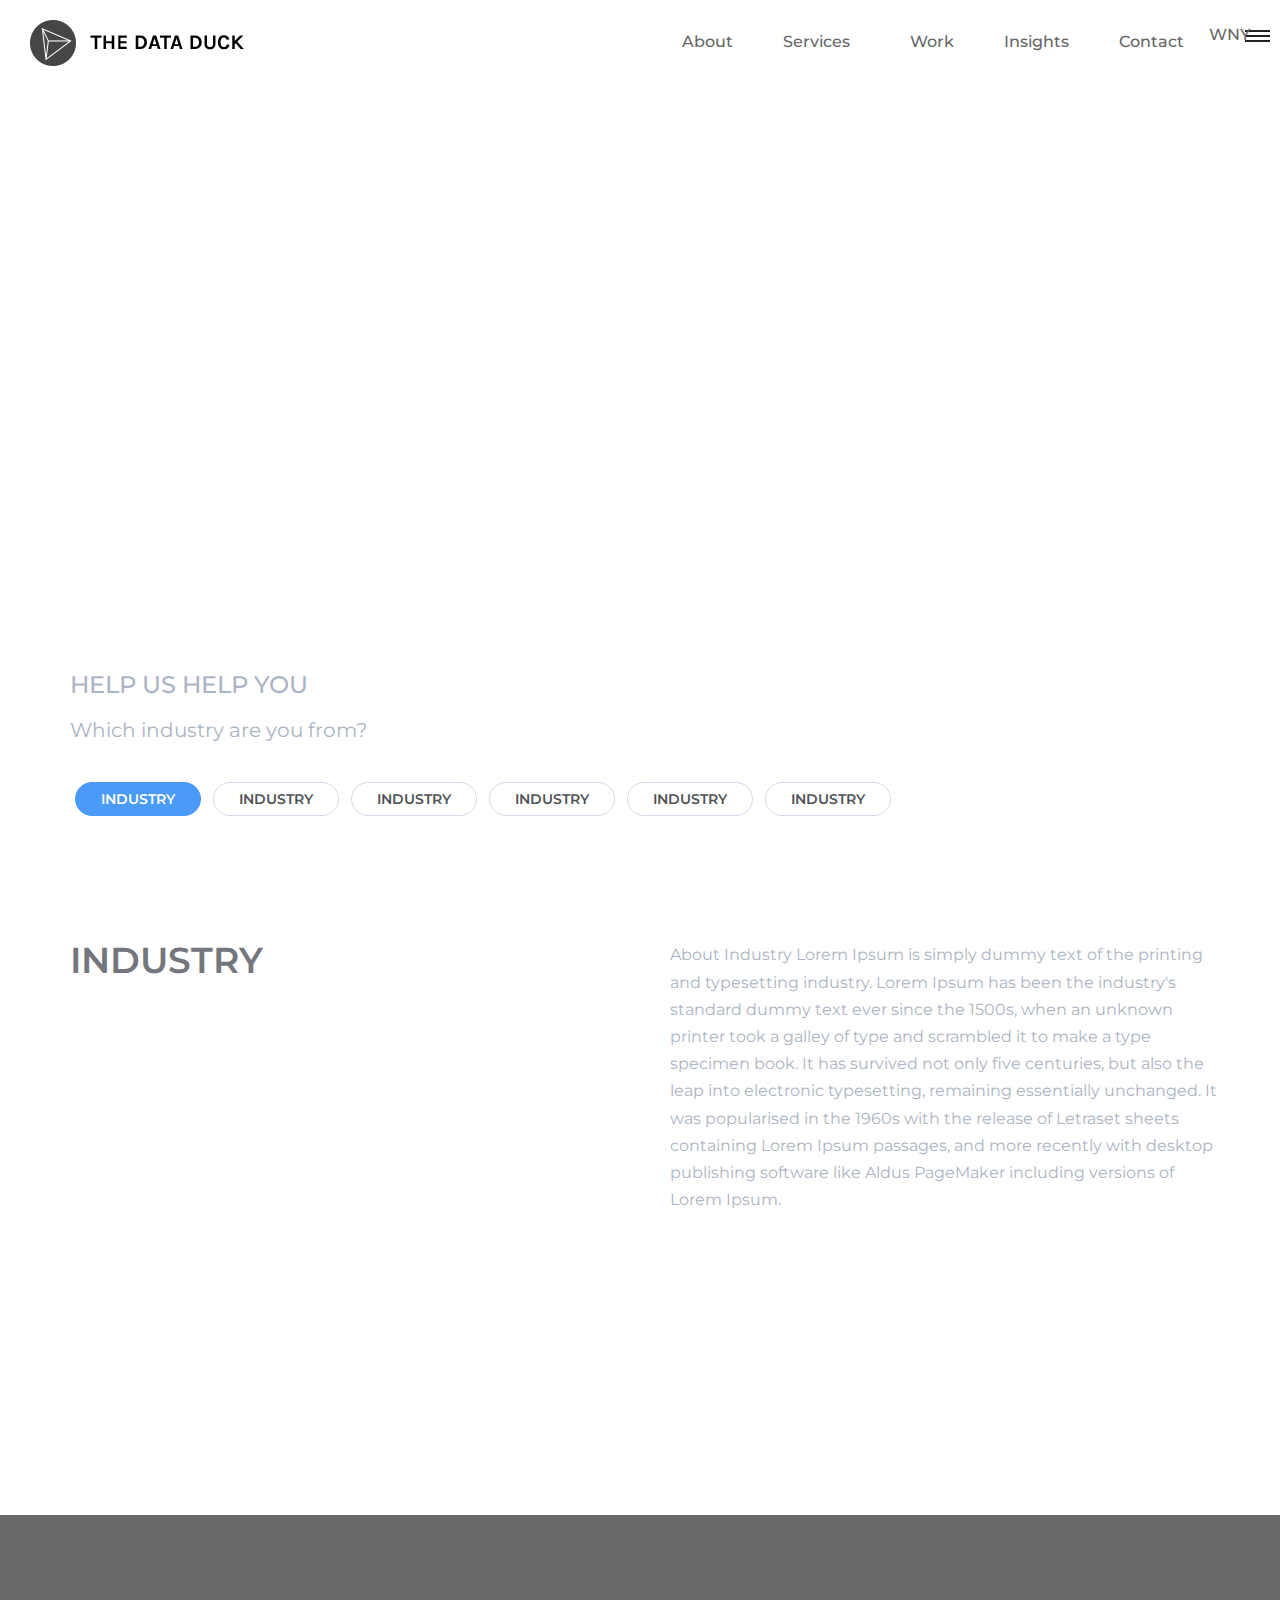
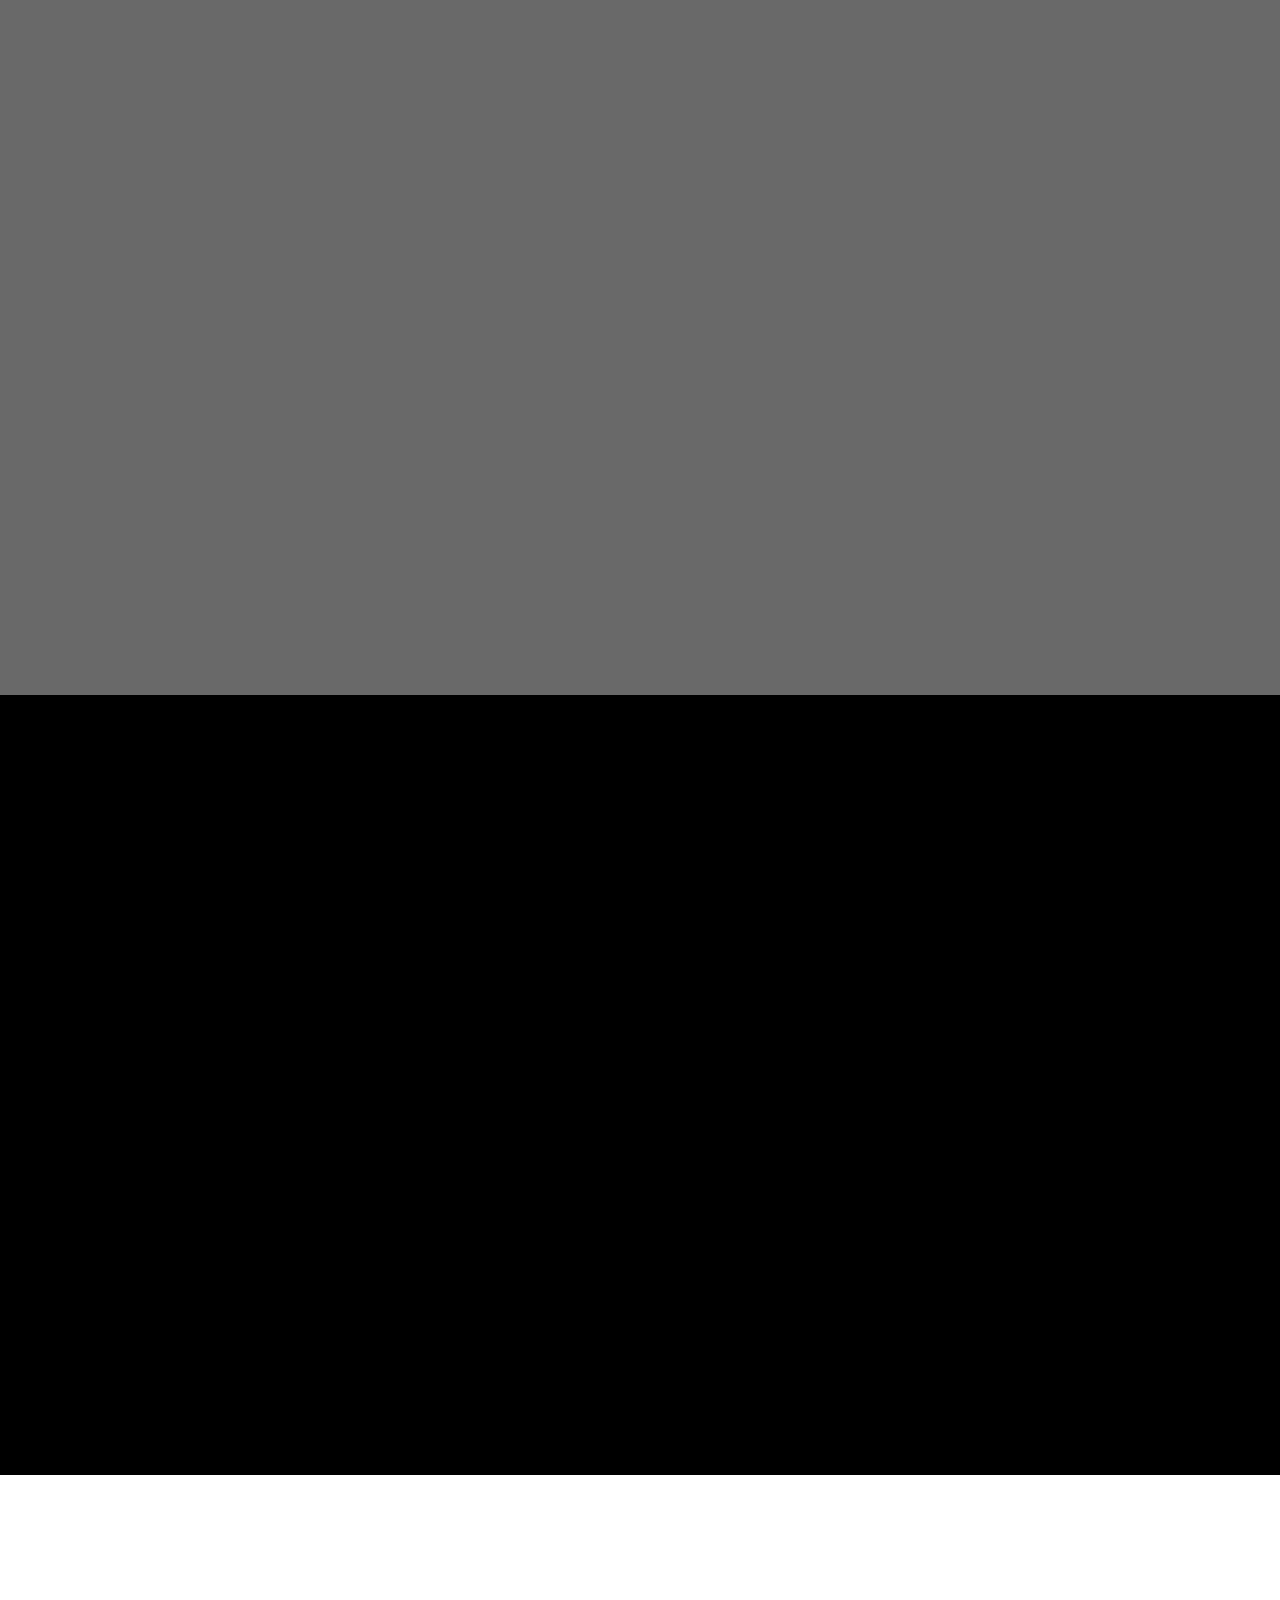
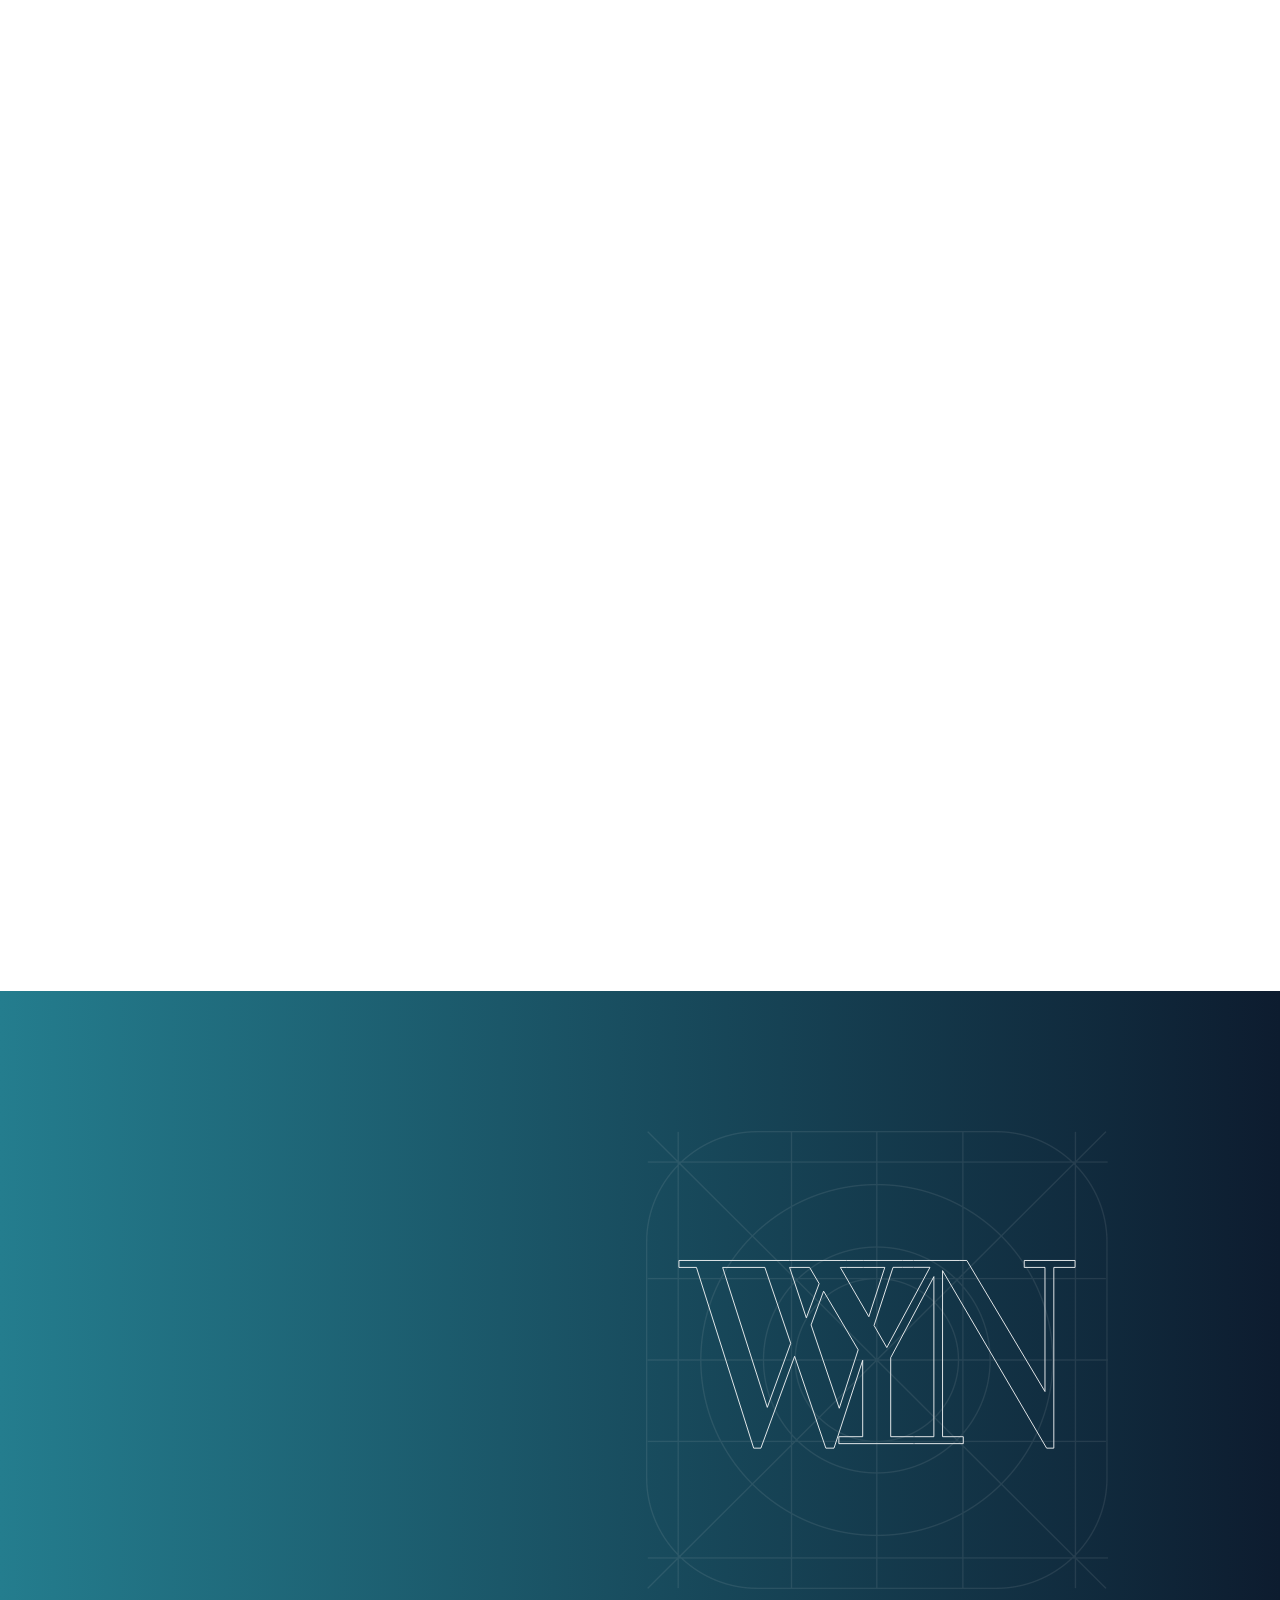
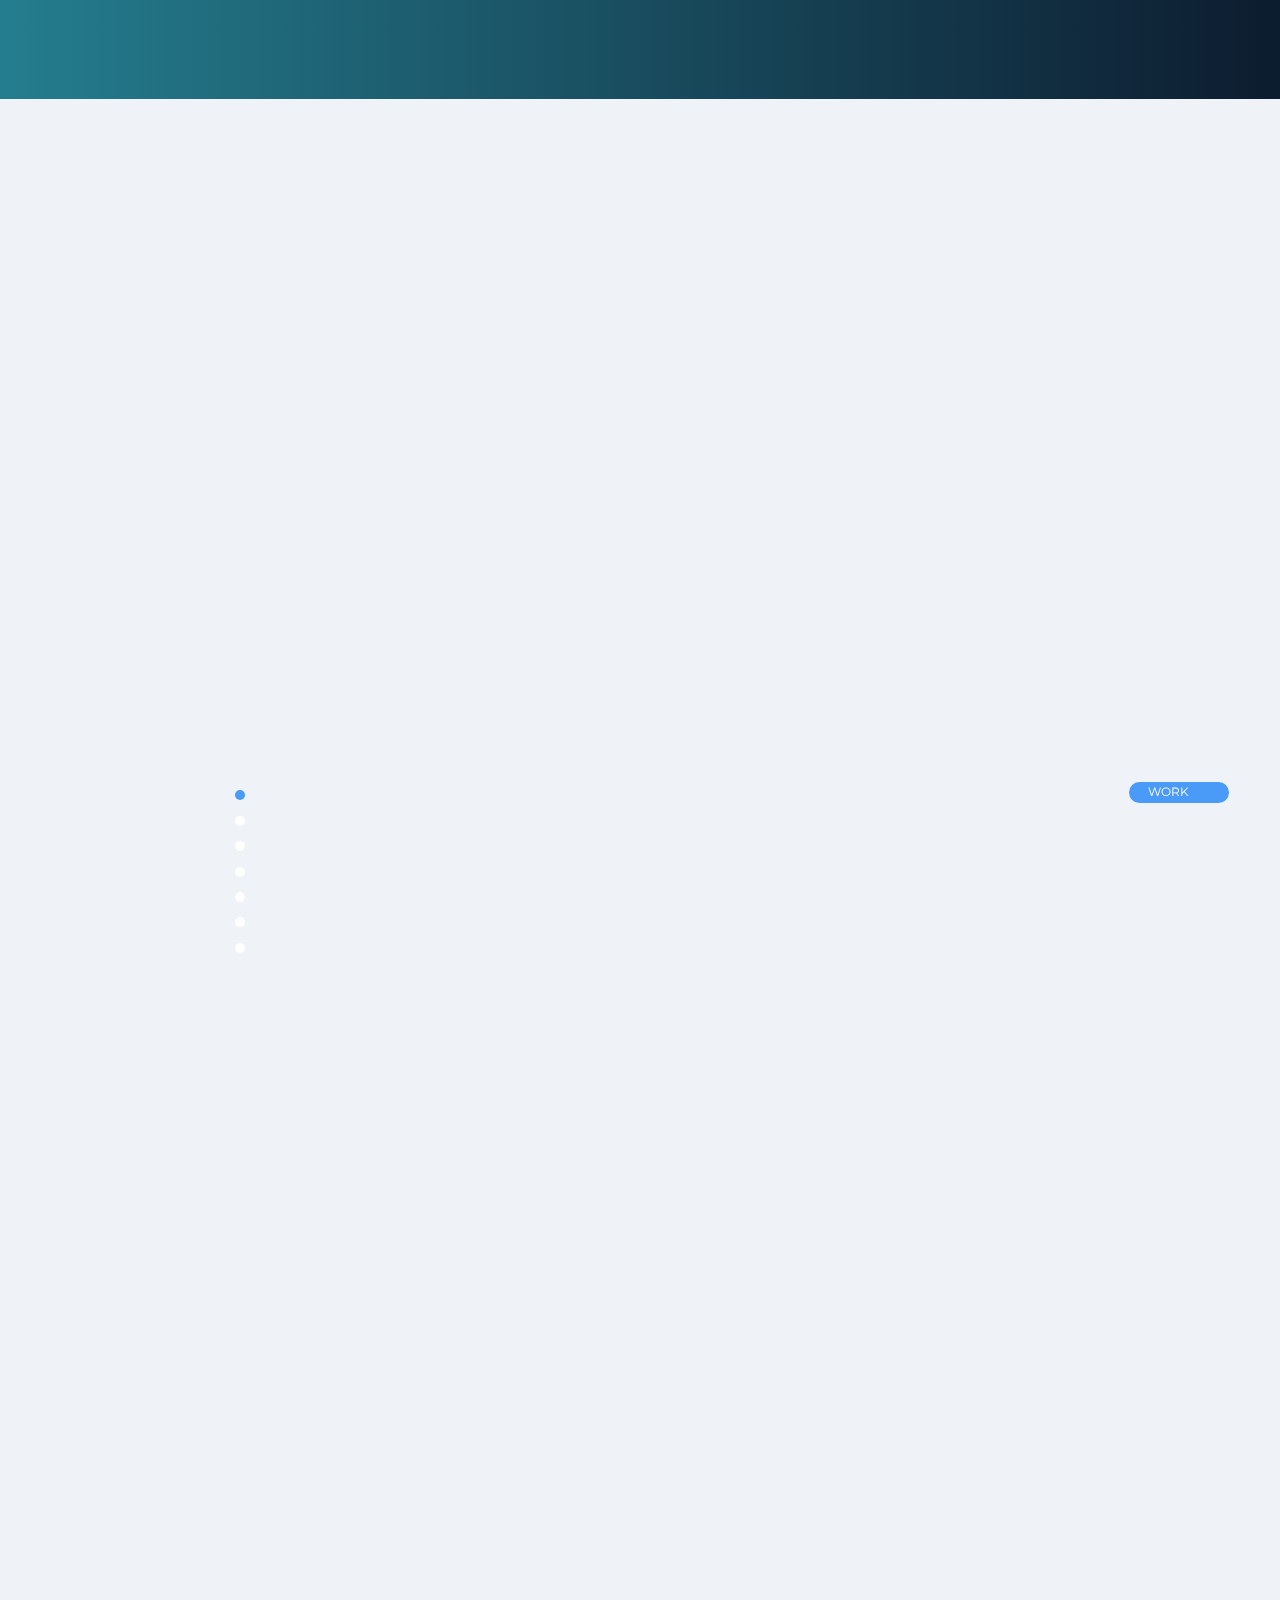
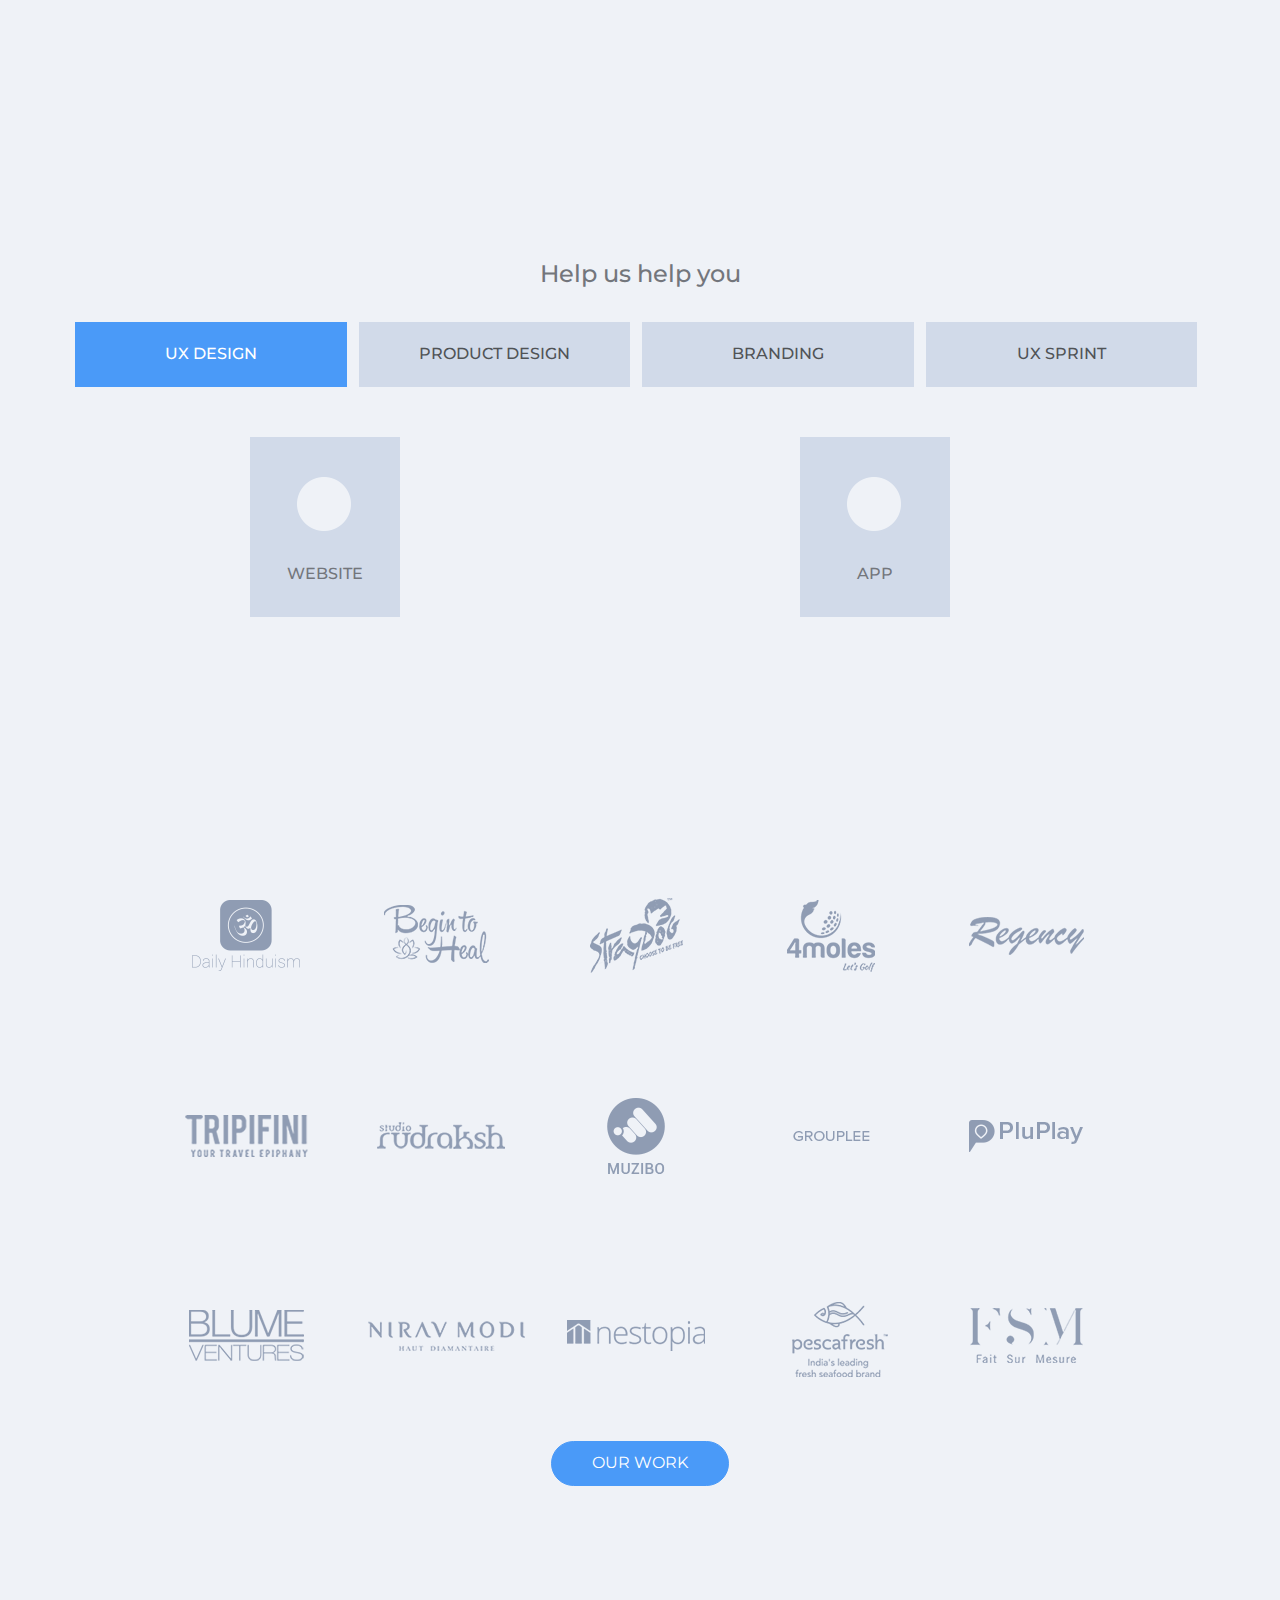
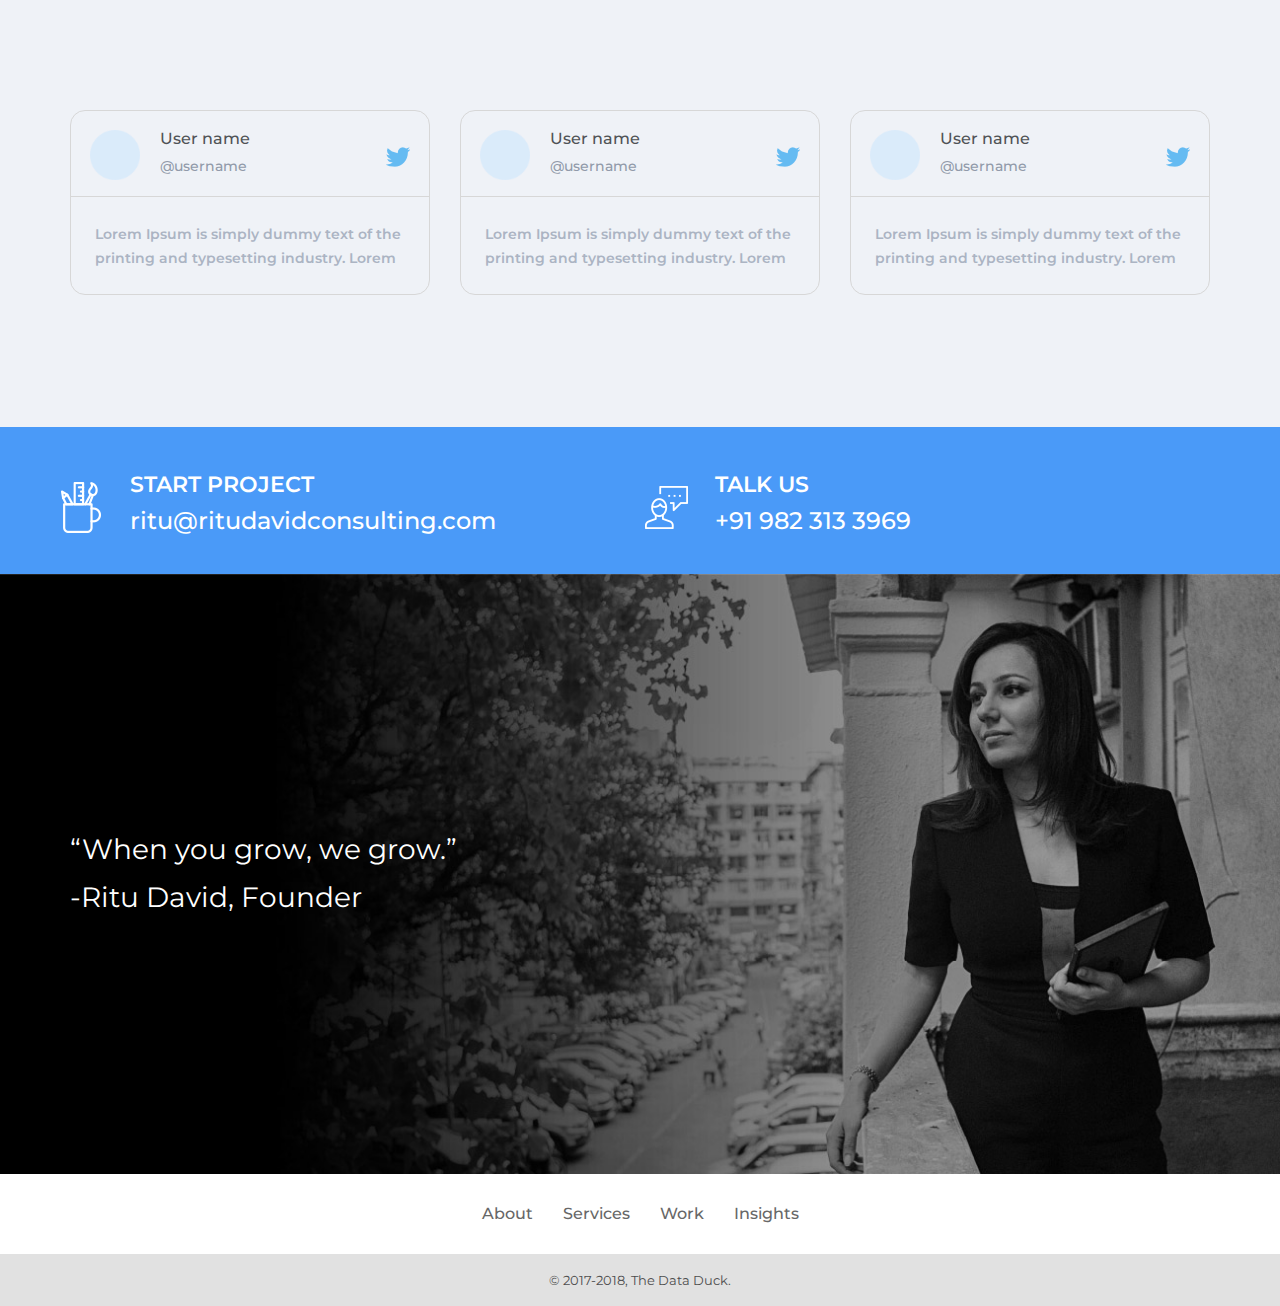
<file: About.html>
<!DOCTYPE html>
<html lang="en">
  <head>
    <meta charset="utf-8">
    <meta name="viewport" content="width=device-width, initial-scale=1">
    <title>Data Duck &mdash;</title>
    <meta name="description" content="">
    <meta name="keywords" content="">
    <link href="https://fonts.googleapis.com/css?family=Montserrat:400,400i,500,500i,600,700" rel="stylesheet">
    <link rel="stylesheet" href="css/styles-merged.css">
    <link rel="stylesheet" href="css/style.css">
    <link rel="stylesheet" href="fonts/icomoon/style.css">
    <link rel="shortcut icon" href="favicon.png">
    <!--[if lt IE 9]>
      <script src="js/vendor/html5shiv.min.js"></script>
      <script src="js/vendor/respond.min.js"></script>
    <![endif]-->
  </head>
  <body>
    
    <!-- Fixed navbar -->
    <nav class="navbar navbar-default probootstrap-navbar">
    <header class="cd-header">
      
      <div class="container-fluid">
        <div class="twelve columns">
          <div class="logo-wrap">
            <img src="img/logo.png" alt="">
          </div>
          <a class="cd-primary-nav-trigger" href="#0">
            <span class="cd-menu-text"></span><span class="cd-menu-icon"><label></label></span>
          </a>
        </div>
      </div>    
      <div class="container">
        <div id="navbar-collapse" class="navbar-collapse collapse">
          <ul class="nav navbar-nav navbar-right">
            <li><a href="#" data-nav-section="home">About</a></li>
            <li class="dropdown">
          <a href="#" class="dropdown-toggle" data-toggle="dropdown">Services</span></a>       
          <ul class="dropdown-menu" role="menu">
                <li><a href="#"><img src="img/ui-design-icon.png"><span>UI DESGIN</span></a></li>
                <li><a href="#"><img src="img/ux-design-icon.png"><span>UX DESGIN</span></a></li>
                <li><a href="#"><img src="img/branding-icon.png"><span>BRANDING</span></a></li>
                <li><a href="#"><img src="img/read-icon.png"><span>UX SPRINT</span></a></li>
              </ul>                
            </li>
            <li><a href="#" data-nav-section="pricing">Work</a></li>
            <li><a href="#" data-nav-section="reviews">Insights</a></li>
            <li><a href="#" data-nav-section="contact">Contact</a></li>
            <li><a href="#" data-nav-section="contact">WNY</a></li>
          </ul>
        </div>
      </div>
    </header>
    <nav>
      <div class="cd-primary-nav">
        <div class="container-fluid text-left">
          <div class="logo-wrap">
            <img src="img/logo-white.png" alt="">
          </div>
        </div>
        <div class="cd-scndr-nav">
          <ul class="cd-accordion-menu probootstrap-animate">
           <li class="active"><a href="#" data-nav-section="home">About</a></li>
            <li><a href="#" data-nav-section="features">Services</a></li>
            <li><a href="#" data-nav-section="pricing">Work</a></li>
            <li><a href="#" data-nav-section="reviews">Insights</a></li>
            <li><a href="#" data-nav-section="contact">Contact</a></li>
            <li><a href="#" data-nav-section="contact">WNY</a></li>
          </ul> <!-- cd-accordion-menu -->
        </div>      
      </div>
    </nav>  
      
    </nav>
    <main class="blog-banner grey-bg">
      
      <section class="module parallax probootstrap-animate" >
        <div class="container">
          <h1>What We do</h1>
          <p>We built engaging, intuitive, usable &
              beautiful products across digital platforms</p>
        </div>
      </section>
  </main>
  <section class="probootstrap-section about-help">
      <div class="container">
      <h3>Help us help you</h3>
      <p>Which industry are you from?</p>
        <ul class="nav nav-tabs" role="tablist">
            <li role="presentation" class="active"><a href="#industry" aria-controls="industry" role="tab" data-toggle="tab">Industry</a></li>
            <li role="presentation"><a href="#industry2" aria-controls="industry" role="tab" data-toggle="tab">Industry</a></li>
            <li role="presentation"><a href="#industry3" aria-controls="industry" role="tab" data-toggle="tab">Industry</a></li>
            <li role="presentation"><a href="#industry4" aria-controls="industry" role="tab" data-toggle="tab">Industry</a></li>
            <li role="presentation"><a href="#industry5" aria-controls="industry" role="tab" data-toggle="tab">Industry</a></li>
            <li role="presentation"><a href="#industry6" aria-controls="industry" role="tab" data-toggle="tab">Industry</a></li>
        </ul>
        <div class="tab-content">
                <div role="tabpanel" class="tab-pane active" id="industry" align="center">
                    <div class="container no-padding">
                      <div class="col-md-12 no-padding">
                        <div class="col-sm-6 no-padding">
                          <h1>Industry</h1> 
                        </div>
                        <div class="col-sm-6">
                          <p>About Industry
                            Lorem Ipsum is simply dummy text of the printing and typesetting industry. Lorem Ipsum has been the industry's standard dummy text ever since the 1500s, when an unknown printer took a galley of type and scrambled it to make a type specimen book. It has survived not only five centuries, but also the leap into electronic typesetting, remaining essentially unchanged. It was popularised in the 1960s with the release of Letraset sheets containing Lorem Ipsum passages, and more recently with desktop publishing software like Aldus PageMaker including versions of Lorem Ipsum.</p>
                        </div>
                      </div>
                    </div> 
                </div>
                <div role="tabpanel" class="tab-pane" id="industry2">
                  <div class="container no-padding">
                      <div class="col-md-12 no-padding">
                        <div class="col-sm-6 no-padding">
                          <h1>Industry 2</h1> 
                        </div>
                        <div class="col-sm-6">
                          <p>About Industry
                            Lorem Ipsum is simply dummy text of the printing and typesetting industry. Lorem Ipsum has been the industry's standard dummy text ever since the 1500s, when an unknown printer took a galley of type and scrambled it to make a type specimen book. It has survived not only five centuries, but also the leap into electronic typesetting, remaining essentially unchanged. It was popularised in the 1960s with the release of Letraset sheets containing Lorem Ipsum passages, and more recently with desktop publishing software like Aldus PageMaker including versions of Lorem Ipsum.</p>
                        </div>
                      </div>
                    </div> 
                </div>
                <div role="tabpanel" class="tab-pane" id="industry3">
                  <div class="container no-padding">
                      <div class="col-md-12 no-padding">
                        <div class="col-sm-6 no-padding">
                          <h1>Industry 3</h1> 
                        </div>
                        <div class="col-sm-6">
                          <p>About Industry
                            Lorem Ipsum is simply dummy text of the printing and typesetting industry. Lorem Ipsum has been the industry's standard dummy text ever since the 1500s, when an unknown printer took a galley of type and scrambled it to make a type specimen book. It has survived not only five centuries, but also the leap into electronic typesetting, remaining essentially unchanged. It was popularised in the 1960s with the release of Letraset sheets containing Lorem Ipsum passages, and more recently with desktop publishing software like Aldus PageMaker including versions of Lorem Ipsum.</p>
                        </div>
                      </div>
                    </div> 
                </div>
                <div role="tabpanel" class="tab-pane" id="industry4">
                  <div class="container no-padding">
                      <div class="col-md-12 no-padding">
                        <div class="col-sm-6 no-padding">
                          <h1>Industry 4</h1> 
                        </div>
                        <div class="col-sm-6">
                          <p>About Industry
                            Lorem Ipsum is simply dummy text of the printing and typesetting industry. Lorem Ipsum has been the industry's standard dummy text ever since the 1500s, when an unknown printer took a galley of type and scrambled it to make a type specimen book. It has survived not only five centuries, but also the leap into electronic typesetting, remaining essentially unchanged. It was popularised in the 1960s with the release of Letraset sheets containing Lorem Ipsum passages, and more recently with desktop publishing software like Aldus PageMaker including versions of Lorem Ipsum.</p>
                        </div>
                      </div>
                    </div> 
                </div>
                <div role="tabpanel" class="tab-pane" id="industry5">
                  <div class="container no-padding">
                      <div class="col-md-12 no-padding">
                        <div class="col-sm-6 no-padding">
                          <h1>Industry 5</h1> 
                        </div>
                        <div class="col-sm-6">
                          <p>About Industry
                            Lorem Ipsum is simply dummy text of the printing and typesetting industry. Lorem Ipsum has been the industry's standard dummy text ever since the 1500s, when an unknown printer took a galley of type and scrambled it to make a type specimen book. It has survived not only five centuries, but also the leap into electronic typesetting, remaining essentially unchanged. It was popularised in the 1960s with the release of Letraset sheets containing Lorem Ipsum passages, and more recently with desktop publishing software like Aldus PageMaker including versions of Lorem Ipsum.</p>
                        </div>
                      </div>
                    </div> 
                </div>
                <div role="tabpanel" class="tab-pane" id="industry6">
                  <div class="container no-padding">
                      <div class="col-md-12 no-padding">
                        <div class="col-sm-6 no-padding">
                          <h1>Industry 6</h1> 
                        </div>
                        <div class="col-sm-6">
                          <p>About Industry
                            Lorem Ipsum is simply dummy text of the printing and typesetting industry. Lorem Ipsum has been the industry's standard dummy text ever since the 1500s, when an unknown printer took a galley of type and scrambled it to make a type specimen book. It has survived not only five centuries, but also the leap into electronic typesetting, remaining essentially unchanged. It was popularised in the 1960s with the release of Letraset sheets containing Lorem Ipsum passages, and more recently with desktop publishing software like Aldus PageMaker including versions of Lorem Ipsum.</p>
                        </div>
                      </div>
                    </div> 
                </div>
        </div>
      </div>
    </section>  
 <section class="probootstrap-section">
<div class="wrapper">
  <div class="container text-center probootstrap-animate">
    <div class="col-sm-6 sticker probootstrap-animate">
        <img src="img/tryingel_img.png" class="probootstrap-animate">
    </div>
    <div class="col-sm-6 col-sm-offset-6 probootstrap-animate">
      <h4>BRAND STRENGHT</h4>
      <p>Lorem Ipsum is simply dummy text of the printing and typesetting industry.</p>
    </div>
  </div>
</div>
<div class="wrapper" style="background:#000">
  <div class="container text-center probootstrap-animate">
    <div class="col-sm-6 sticker-2 probootstrap-animate">
        <img src="img/tryingel_img.png" class="probootstrap-animate">
    </div>
    <div class="col-sm-6 col-sm-offset-6 probootstrap-animate">
      <h4>BRAND STRENGHT</h4>
      <p>Lorem Ipsum is simply dummy text of the printing and typesetting industry.</p>
    </div>
  </div>
</div>
<div class="marker"></div>
</section>               
    <section class="probootstrap-section">
      <div class="container">
        <div class="row">
          <div class="col-md-6">
            <div class="probootstrap-service-item probootstrap-animate" data-animate-effect="fadeIn">
              <img src="img/ui-design-icon.png">
              <h2>UI Design</h2>
              <p>A Good UI has high conversion rates and is easy to use. In other words, it's nice to both the business side as well as the people using it</p>
              
            </div>
          </div>
          <div class="col-md-6">
            <div class="probootstrap-service-item probootstrap-animate" data-animate-effect="fadeIn">
              <img src="img/ux-design-icon.png">
              <h2>UX Design</h2>
              <p>UX design improves the experience of the user of that product. Good user experience increases the adoption of that product.</p>
              
            </div>
          </div>
          <div class="col-md-6">
            <div class="probootstrap-service-item probootstrap-animate" data-animate-effect="fadeIn">
             <img src="img/branding-icon.png">
              <h2>Branding</h2>
              <p>Brands help people make a choice, a choice among salts, financial institutions, political parties...and the choices are increasing.</p>
              
            </div>
          </div>
          <div class="col-md-6">
            <div class="probootstrap-service-item probootstrap-animate" data-animate-effect="fadeIn">
              <img src="img/read-icon.png">
              <h2>UX Sprints & Red teaming</h2>
              <p>The Google-style Design Sprint answers critical design or business questions through collaborative design, quick prototyping, and validating with the users.</p>
              
            </div>
          </div>
        </div>
      </div>
    </section>
    <section class="probootstrap-section app-background" id="features" data-section="features">
      <div class="container">
        <div class="row">
          <!-- <div class="col-md-8 col-md-pull-2"> -->
          <div class="col-md-6 col-md-push-6">
            <p>
            <svg class="draw" version="1.1" id="Layer_1" xmlns="http://www.w3.org/2000/svg" xmlns:xlink="http://www.w3.org/1999/xlink" x="0px" y="0px"
               viewBox="0 0 512 512" style="enable-background:new 0 0 512 512;" xml:space="preserve">
            <style type="text/css">
              .st0{fill:none;stroke:#FFFFFF;stroke-miterlimit:10;}
            </style>
            <path id="XMLID_3835_" class="st0" d="M425.8,181.6v8h23.9v143.1l-90.1-151.1h-8h-53.4h-0.3h-12.2h-44.9h-0.9h-19.3h-65.3H27.6v8
              h20.2L113.8,398h8.3L161,292.1L197,398h9.4l33.1-101.3v88.1h-27.5v8h85.9h1.4h56.2v-8h-23.9V193.3L451.6,398h8.3V189.6h24.5v-8
              H425.8z M220.5,189.6h19.3h0.9h24.3l-18.4,56.8l-32.9-56.8H220.5z M129.5,351L78,189.6h48.7l29.8,87.5L129.5,351z M155.2,189.6h23.1
              l11,18.7l-14.8,39.4L155.2,189.6z M180,255.9l14.4-38.9l39.9,67.6L212.5,352L180,255.9z M252.6,256.5l21.9-67h11.1h12.2h0.3h19
              l-49.8,92.5L252.6,256.5z M299.3,384.8h-1.4h-26.1v-91.1l49.8-93.5v184.6H299.3z"/></path>
            </svg>
            <img src="img/app-bg.png" class="app-bg">
          </p>
          </div>
          <!-- <div class="col-md-4 col-md-pull-1"> -->
          <div class="col-md-6 col-md-pull-6 probootstrap-section-heading probootstrap-animate" data-animate-effect="fadeIn">
          <label>Content led Connection</label>
            <h1>work yoUR net - wyn</h1>
            <p>WYN is the only app that facilitates connection through content, enabling people to get maximum value out of networking at your co working space or conference.</p>
            <a href="https://play.google.com/store?hl=en" target="_blank"><img src="img/google-app-download.png"></a>
            <a href="https://www.apple.com/in/itunes/download/" target="_blank"><img src="img/app-store-download.png"></a>
            
          </div>
        </div>
        <!-- END row -->
      </div>
    </section>
    <!-- END section -->
      <section class="app-background" id="banner" >
  <div class="container-fluid">
    <div class="slider-wrap">
      <div id="carousel-example-generic" class="carousel slide vertical" data-ride="carousel">
        <!-- Wrapper for slides -->
        <ol class="carousel-indicators">
          <li data-target="#carousel-example-generic" data-slide-to="0" class="active">
            <p>Work</p>
          </li>
          <li data-target="#carousel-example-generic" data-slide-to="1">
            <p>UX DESIGN</p>
          </li>
          <li data-target="#carousel-example-generic" data-slide-to="2">
            <p>Work3</p>
          </li>
          <li data-target="#carousel-example-generic" data-slide-to="1">
            <p>UX DESIGN</p>
          </li>
          <li data-target="#carousel-example-generic" data-slide-to="2">
            <p>Work3</p>
          </li>
          <li data-target="#carousel-example-generic" data-slide-to="1">
            <p>UX DESIGN</p>
          </li>
          <li data-target="#carousel-example-generic" data-slide-to="2">
            <p>Work3</p>
          </li>
        </ol>
        <div class="carousel-inner" role="listbox">
          <div class="item active"> 
            <div class="container"> 
              <div class="row">          
                <div class="col-md-5 col-md-offset-1 probootstrap-animate" data-animate-effect="fadeIn">
                  <article>
                    <div class="image"><img src="img/ui-background.jpg"></div>
                    <div class="nfo">
                      <label>TAGS  WILL  COME  HERE</label>
                      <h3>Case Study<a href="#" class="probootstrap-link" align="right"><span></span><i class="icon-chevron-thin-right"></i></a></h3>
                      <p>Lorem Ipsum is simply dummy text of the printing and typesetting industry.</p>
                    </div>
                  </article>
                </div>

                <div class="col-md-5 probootstrap-animate" data-animate-effect="fadeIn">
                  <article>
                    <div class="image"><img src="img/ui-background.jpg"></div>
                    <div class="nfo">
                      <label>TAGS  WILL  COME  HERE</label>
                      <h3>Case Study<a href="#" class="probootstrap-link" align="right"><span></span><i class="icon-chevron-thin-right"></i></a></h3>
                      <p>Lorem Ipsum is simply dummy text of the printing and typesetting industry.</p>
                    </div>
                  </article>
                </div>
              </div>
              <div class="row">          
                <div class="col-md-5 col-md-offset-1 probootstrap-animate" data-animate-effect="fadeIn" >
                  <article>
                    <div class="image"><img src="img/ui-background.jpg"></div>
                    <div class="nfo">
                      <label>TAGS  WILL  COME  HERE</label>
                      <h3>Case Study<a href="#" class="probootstrap-link" align="right"><span></span><i class="icon-chevron-thin-right"></i></a></h3>
                      <p>Lorem Ipsum is simply dummy text of the printing and typesetting industry.</p>
                    </div>
                  </article>
                </div>

                <div class="col-md-5 probootstrap-animate" data-animate-effect="fadeIn">
                  <article>
                    <div class="image"><img src="img/ui-background.jpg"></div>
                    <div class="nfo">
                      <label>TAGS  WILL  COME  HERE</label>
                      <h3>Case Study<a href="#" class="probootstrap-link" align="right"><span></span><i class="icon-chevron-thin-right"></i></a></h3>
                      <p>Lorem Ipsum is simply dummy text of the printing and typesetting industry.</p>
                    </div>
                  </article>
                </div>
              </div>
            </div>
          </div>
          <div class="item"> 
           <div class="container"> 
              <div class="row">          
                <div class="col-md-5 col-md-offset-1 probootstrap-animate" data-animate-effect="fadeIn">
                  <article>
                    <div class="image"><img src="img/ui-background.jpg"></div>
                    <div class="nfo">
                      <label>TAGS  WILL  COME  HERE</label>
                      <h3>Case Study<a href="#" class="probootstrap-link" align="right"><span></span><i class="icon-chevron-thin-right"></i></a></h3>
                      <p>Lorem Ipsum is simply dummy text of the printing and typesetting industry.</p>
                    </div>
                  </article>
                </div>

                <div class="col-md-5 probootstrap-animate" data-animate-effect="fadeIn">
                  <article>
                    <div class="image"><img src="img/ui-background.jpg"></div>
                    <div class="nfo">
                      <label>TAGS  WILL  COME  HERE</label>
                      <h3>Case Study<a href="#" class="probootstrap-link" align="right"><span></span><i class="icon-chevron-thin-right"></i></a></h3>
                      <p>Lorem Ipsum is simply dummy text of the printing and typesetting industry.</p>
                    </div>
                  </article>
                </div>
              </div>
              <div class="row">          
                <div class="col-md-5 col-md-offset-1 probootstrap-animate" data-animate-effect="fadeIn" >
                  <article>
                    <div class="image"><img src="img/ui-background.jpg"></div>
                    <div class="nfo">
                      <label>TAGS  WILL  COME  HERE</label>
                      <h3>Case Study<a href="#" class="probootstrap-link" align="right"><span></span><i class="icon-chevron-thin-right"></i></a></h3>
                      <p>Lorem Ipsum is simply dummy text of the printing and typesetting industry.</p>
                    </div>
                  </article>
                </div>

                <div class="col-md-5 probootstrap-animate" data-animate-effect="fadeIn">
                  <article>
                    <div class="image"><img src="img/ui-background.jpg"></div>
                    <div class="nfo">
                      <label>TAGS  WILL  COME  HERE</label>
                      <h3>Case Study<a href="#" class="probootstrap-link" align="right"><span></span><i class="icon-chevron-thin-right"></i></a></h3>
                      <p>Lorem Ipsum is simply dummy text of the printing and typesetting industry.</p>
                    </div>
                  </article>
                </div>
              </div>
            </div>
          </div>
          <div class="item"> 
            <div class="container"> 
              <div class="row">          
                <div class="col-md-5 col-md-offset-1 probootstrap-animate" data-animate-effect="fadeIn">
                  <article>
                    <div class="image"><img src="img/ui-background.jpg"></div>
                    <div class="nfo">
                      <label>TAGS  WILL  COME  HERE</label>
                      <h3>Case Study<a href="#" class="probootstrap-link" align="right"><span></span><i class="icon-chevron-thin-right"></i></a></h3>
                      <p>Lorem Ipsum is simply dummy text of the printing and typesetting industry.</p>
                    </div>
                  </article>
                </div>

                <div class="col-md-5 probootstrap-animate" data-animate-effect="fadeIn">
                  <article>
                    <div class="image"><img src="img/ui-background.jpg"></div>
                    <div class="nfo">
                      <label>TAGS  WILL  COME  HERE</label>
                      <h3>Case Study<a href="#" class="probootstrap-link" align="right"><span></span><i class="icon-chevron-thin-right"></i></a></h3>
                      <p>Lorem Ipsum is simply dummy text of the printing and typesetting industry.</p>
                    </div>
                  </article>
                </div>
              </div>
              <div class="row">          
                <div class="col-md-5 col-md-offset-1 probootstrap-animate" data-animate-effect="fadeIn" >
                  <article>
                    <div class="image"><img src="img/ui-background.jpg"></div>
                    <div class="nfo">
                      <label>TAGS  WILL  COME  HERE</label>
                      <h3>Case Study<a href="#" class="probootstrap-link" align="right"><span></span><i class="icon-chevron-thin-right"></i></a></h3>
                      <p>Lorem Ipsum is simply dummy text of the printing and typesetting industry.</p>
                    </div>
                  </article>
                </div>

                <div class="col-md-5 probootstrap-animate" data-animate-effect="fadeIn">
                  <article>
                    <div class="image"><img src="img/ui-background.jpg"></div>
                    <div class="nfo">
                      <label>TAGS  WILL  COME  HERE</label>
                      <h3>Case Study<a href="#" class="probootstrap-link" align="right"><span></span><i class="icon-chevron-thin-right"></i></a></h3>
                      <p>Lorem Ipsum is simply dummy text of the printing and typesetting industry.</p>
                    </div>
                  </article>
                </div>
              </div>
            </div>
          </div>
        </div>
      </div>
    </div>
  </div>
</section>



    <section class="probootstrap-section help-form light-bg">
      <div class="container">
      <h3 class="text-center">Help us help you</h3>
        <ul class="nav nav-tabs" role="tablist">
            <li role="presentation" class="active"><a href="#home" aria-controls="home" role="tab" data-toggle="tab">UX DESIGN</a></li>
            <li role="presentation"><a href="#profile" aria-controls="profile" role="tab" data-toggle="tab">PRODUCT DESIGN</a></li>
            <li role="presentation"><a href="#messages" aria-controls="messages" role="tab" data-toggle="tab">BRANDING</a></li>
            <li role="presentation"><a href="#settings" aria-controls="settings" role="tab" data-toggle="tab">UX SPRINT</a></li>
        </ul>
        <div class="tab-content">
                <div role="tabpanel" class="tab-pane active" id="home" align="center">
                <div class="container radio-container">
                  <div class="col-md-12">
                    <div class="col-sm-2 radio-div">
                        <li>
                          <input type="radio" id='website' name="selector">
                          <img src="img/website-check.png">
                          <label>Website</label>
                          <div class="check"><div class="inside"></div></div>
                        </li>
                        
                    </div>
                    <div class="col-sm-8 new-form">
                      <div id='website-data' style='display:none; border:2px solid #ccc'>Work in progress.. coming soon</div>
                      <div id='mobile-data' style='display:none; border:2px solid #ccc'>Work in progress.. this is second block</div>
                    </div>
                    <div class="col-sm-2 radio-div">
                     <li>
                          <input type="radio" id='mobilepap' name="selector">
                          <img src="img/website-check.png">
                          <label>App</label>
                          <div class="check"><div class="inside"></div></div>
                        </li>
                     
                    </div>
                    </div>
                    </div>
                </div>
                <div role="tabpanel" class="tab-pane" id="profile">Profile Tab Content</div>
                <div role="tabpanel" class="tab-pane" id="messages">Messages tab Content</div>
                <div role="tabpanel" class="tab-pane" id="settings">Setting tab Content</div>
        </div>
      </div>
    </section>
    <section class="probootstrap-section light-bg">
      <div class="container partners">
        <div class="row">
          <div class="col-md-2">
            <img src="img/partners/daily-hidusam.png">
          </div>
          <div class="col-md-2">
            <img src="img/partners/begintoheal.png">
          </div>
          <div class="col-md-2">
            <img src="img/partners/straydog.png">
          </div>
          <div class="col-md-2">
            <img src="img/partners/4moles.png">
          </div>
          <div class="col-md-2">
            <img src="img/partners/regency.png">
          </div>
        </div>
        <div class="row">
          <div class="col-md-2">
            <img src="img/partners/tripifini.png">
          </div>
          <div class="col-md-2">
            <img src="img/partners/rudraksha-studio.png">
          </div>
          <div class="col-md-2">
            <img src="img/partners/muzibo.png">
          </div>
          <div class="col-md-2">
            <img src="img/partners/grouplee.png">
          </div>
          <div class="col-md-2">
            <img src="img/partners/pluplay.png">
          </div>
        </div>
        <div class="row">
          <div class="col-md-2">
            <img src="img/partners/blume.png">
          </div>
          <div class="col-md-2">
            <img src="img/partners/niravmodi.png">
          </div>
          <div class="col-md-2">
            <img src="img/partners/nestopia.png">
          </div>
          <div class="col-md-2">
            <img src="img/partners/pescafresh.png">
          </div>
          <div class="col-md-2">
            <img src="img/partners/fam.png">
          </div>
        </div>
      </div>
      <div class="container text-center">
        <button class="btn btn-primary rounded">OUR WORK</button>
      </div>
    </section>

    <section  class="probootstrap-section light-bg">
    <div class="container">
        <div class="row">
            <div class="col-md-4">
              <a class="thumbnail tweeter-slider" href="#">
              <img src="img/twitter-profile.png" class="tweeter-profile">
              <h3>User name</h3>
              <label>@username</label>
              <img src="img/twitter.png" class="tweeter-icon">  
              <p class="dic">Lorem Ipsum is simply dummy text of the printing and typesetting industry. Lorem</p>
              </a>
            </div>
            <div class="col-md-4">
              <a class="thumbnail tweeter-slider" href="#">
              <img src="img/twitter-profile.png" class="tweeter-profile">
              <h3>User name</h3>
              <label>@username</label>
              <img src="img/twitter.png" class="tweeter-icon">  
              <p class="dic">Lorem Ipsum is simply dummy text of the printing and typesetting industry. Lorem</p>
              </a>
            </div> 
            <div class="col-md-4">
              <a class="thumbnail tweeter-slider" href="#">
              <img src="img/twitter-profile.png" class="tweeter-profile">
              <h3>User name</h3>
              <label>@username</label>
              <img src="img/twitter.png" class="tweeter-icon">  
              <p class="dic">Lorem Ipsum is simply dummy text of the printing and typesetting industry. Lorem</p>
              </a>
            </div>                 
        </div>
    </div>
    </section>
    <section class="start-project">
      <div class="container">
        <div class="row">
          <div class="col-md-6">
            <h1><span><img src="img/start-project.png"></span> START PROJECT<br><label>ritu@ritudavidconsulting.com</label></h1>
          </div>
          <div class="col-md-6">
            <h1><span><img src="img/talk-us.png"></span> TALK US<br><label>+91 982 313 3969</label></h1>
          </div>
        </div>
      </div>
    </section>
    <section class="footer-banner">
      <div class="container">
        <p>“When you grow, we grow.”<br>
      -Ritu David, Founder</p>
      </div>
    </section>
    <section>
      <div class="container">
        <div class="row">
          <div class="col-sm-12 footer-link">
            <ul class="nav navbar-nav navbar-center">
              <li class="active"><a href="#" data-nav-section="home">About</a></li>
              <li><a href="#" data-nav-section="features">Services</a></li>
              <li><a href="#" data-nav-section="pricing">Work</a></li>
              <li><a href="#" data-nav-section="reviews">Insights</a></li>
            </ul>
          </div>
        </div>
      </div>
    </section>
    <footer class="probootstrap-footer">
      <div class="container text-center">
        <div class="row">
          <div class="col-md-12">
            © 2017-2018, The Data Duck.</a>
          </div>
        </div>
      </div>
    </footer>

    

    <script src="js/scripts.min.js"></script>
    <script src="js/custom.js"></script>
    <script src="js/parallax.js"></script>
    <script src="js/header-menu.js"></script>
    <script>
      $(document).ready(function () 
 { 
  $("#watch-me").click(function()
  {
    $("#show-me:hidden").show('slow');
   $("#website-data").hide();
   $("#mobile-data").hide();
   });
   $("#watch-me").click(function()
  {
    if($('watch-me').prop('checked')===false)
   {
    $('#show-me').hide();
   }
  });
  
  
  
  
  
  
  $("#website").click(function()
  {
    $("#website-data:hidden").show('slow');
   $("#show-me").hide();
   $("#mobile-data").hide();
   });
   $("#website").click(function()
  {
    if($('website-data').prop('checked')===false)
   {
    $('#website-data').hide();
   }
  });
  
  
  
  
  
  
  
  $("#mobilepap").click(function()
  {
    $("#mobile-data:hidden").show('slow');
   $("#show-me").hide();
   $("#website-data").hide();
   });
   $("#mobilepap").click(function()
  {
    if($('mobile-data').prop('checked')===false)
   {
    $('#mobile-data').hide();
   }
  });
  
 });

</script>
<script type="text/javascript">
  $(document).ready(function(){
    $(".dropdown").hover(            
        function() {
            $('.dropdown-menu', this).not('.in .dropdown-menu').stop( true, true ).slideDown("fast");
            $(this).toggleClass('open');        
        },
        function() {
            $('.dropdown-menu', this).not('.in .dropdown-menu').stop( true, true ).slideUp("fast");
            $(this).toggleClass('open');       
        }
    );
});
</script>
<script type="text/javascript">
  $(document).ready(function() {
  var s = $(".sticker");
  var pos = s.position();            
  $(window).scroll(function() {
    var windowpos = $(window).scrollTop();
    if (windowpos >= pos.top && windowpos >=1200 && windowpos <=3000) {
      s.addClass("stick");
    } else {
      s.removeClass("stick"); 
    }
  });
});
</script>
<script type="text/javascript">
  $(document).ready(function() {
  var s = $(".sticker1");
  var pos = s.position();            
  $(window).scroll(function() {
    var windowpos = $(window).scrollTop();
    if (windowpos >= pos.top && windowpos >=1800 && windowpos <=3000) {
      s.addClass("stick");
    } else {
      s.removeClass("stick"); 
    }
  });
});
</script>
    <!-- Google Map -->
<!-- <script src="https://maps.googleapis.com/maps/api/js?key=AIzaSyBVWaKrjvy3MaE7SQ74_uJiULgl1JY0H2s&sensor=false"></script>
<script src="js/google-map.js"></script> -->

  </body>
</html>
</file>
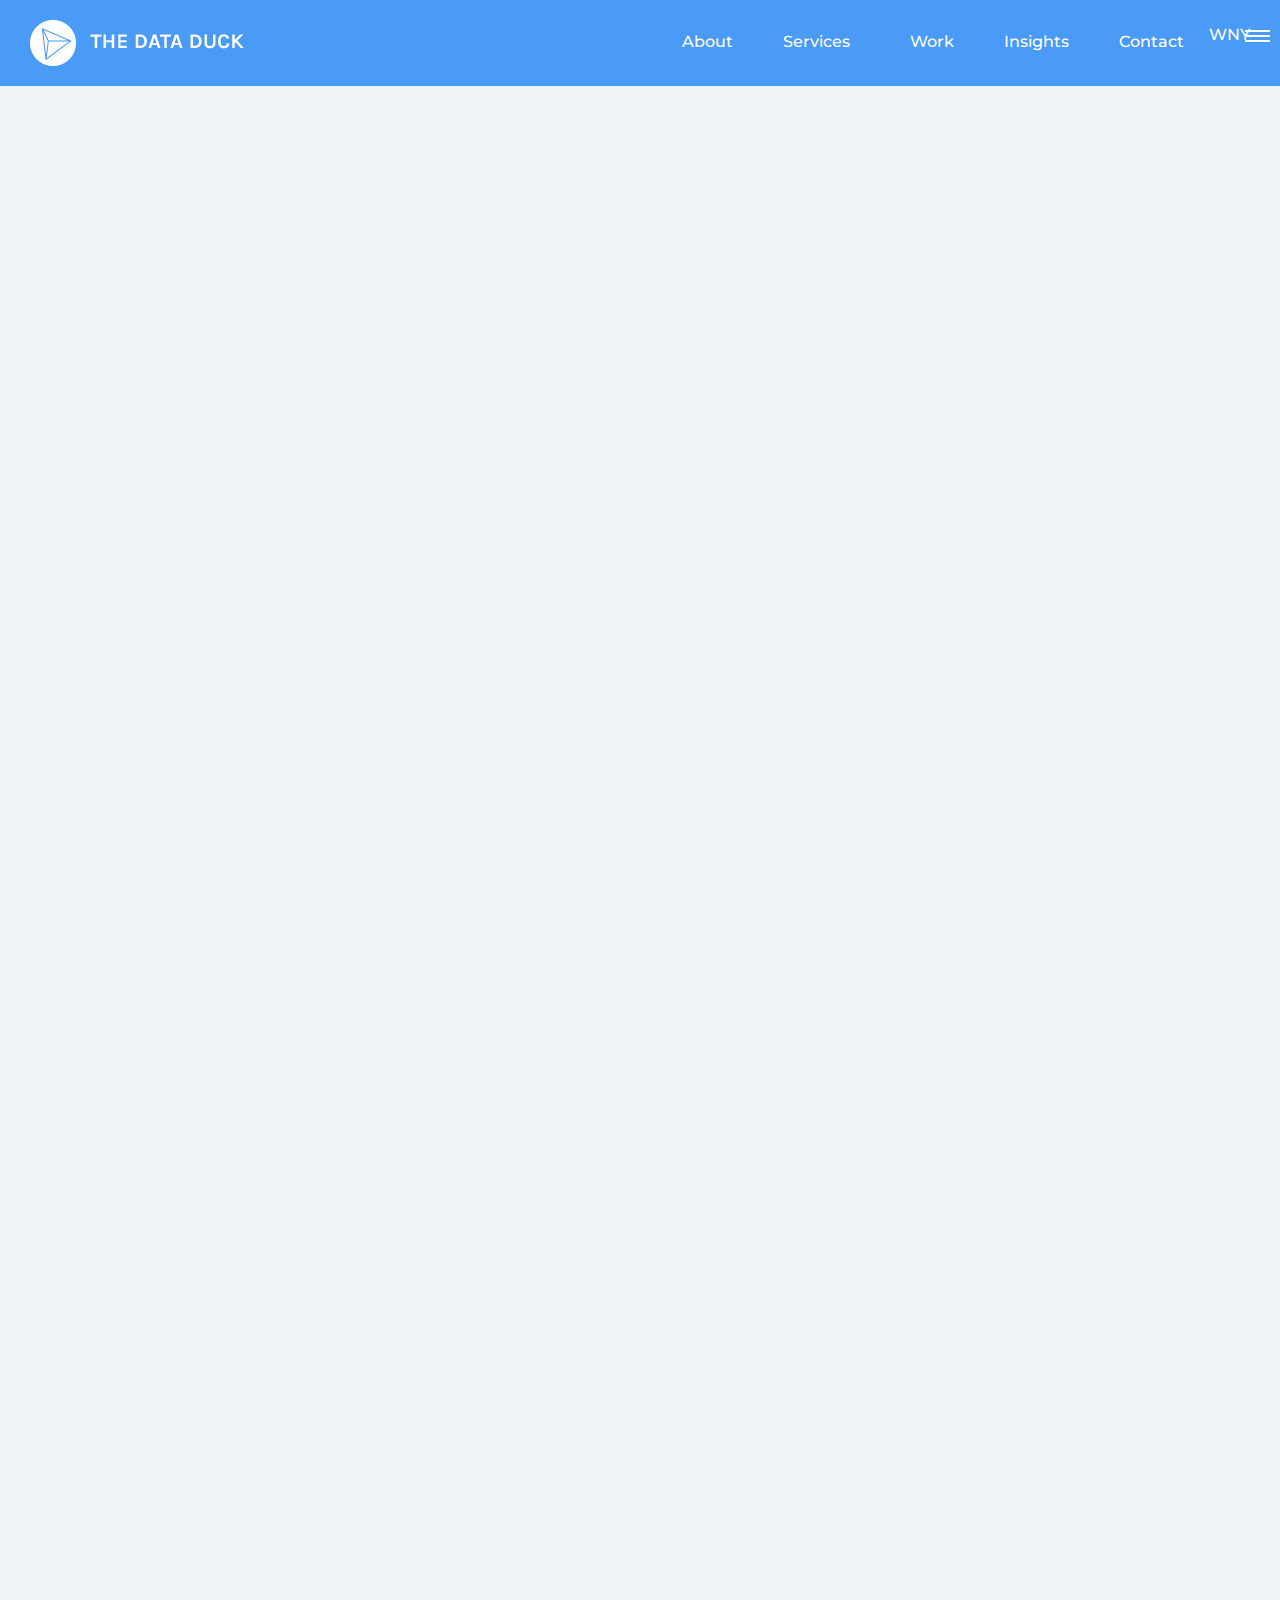
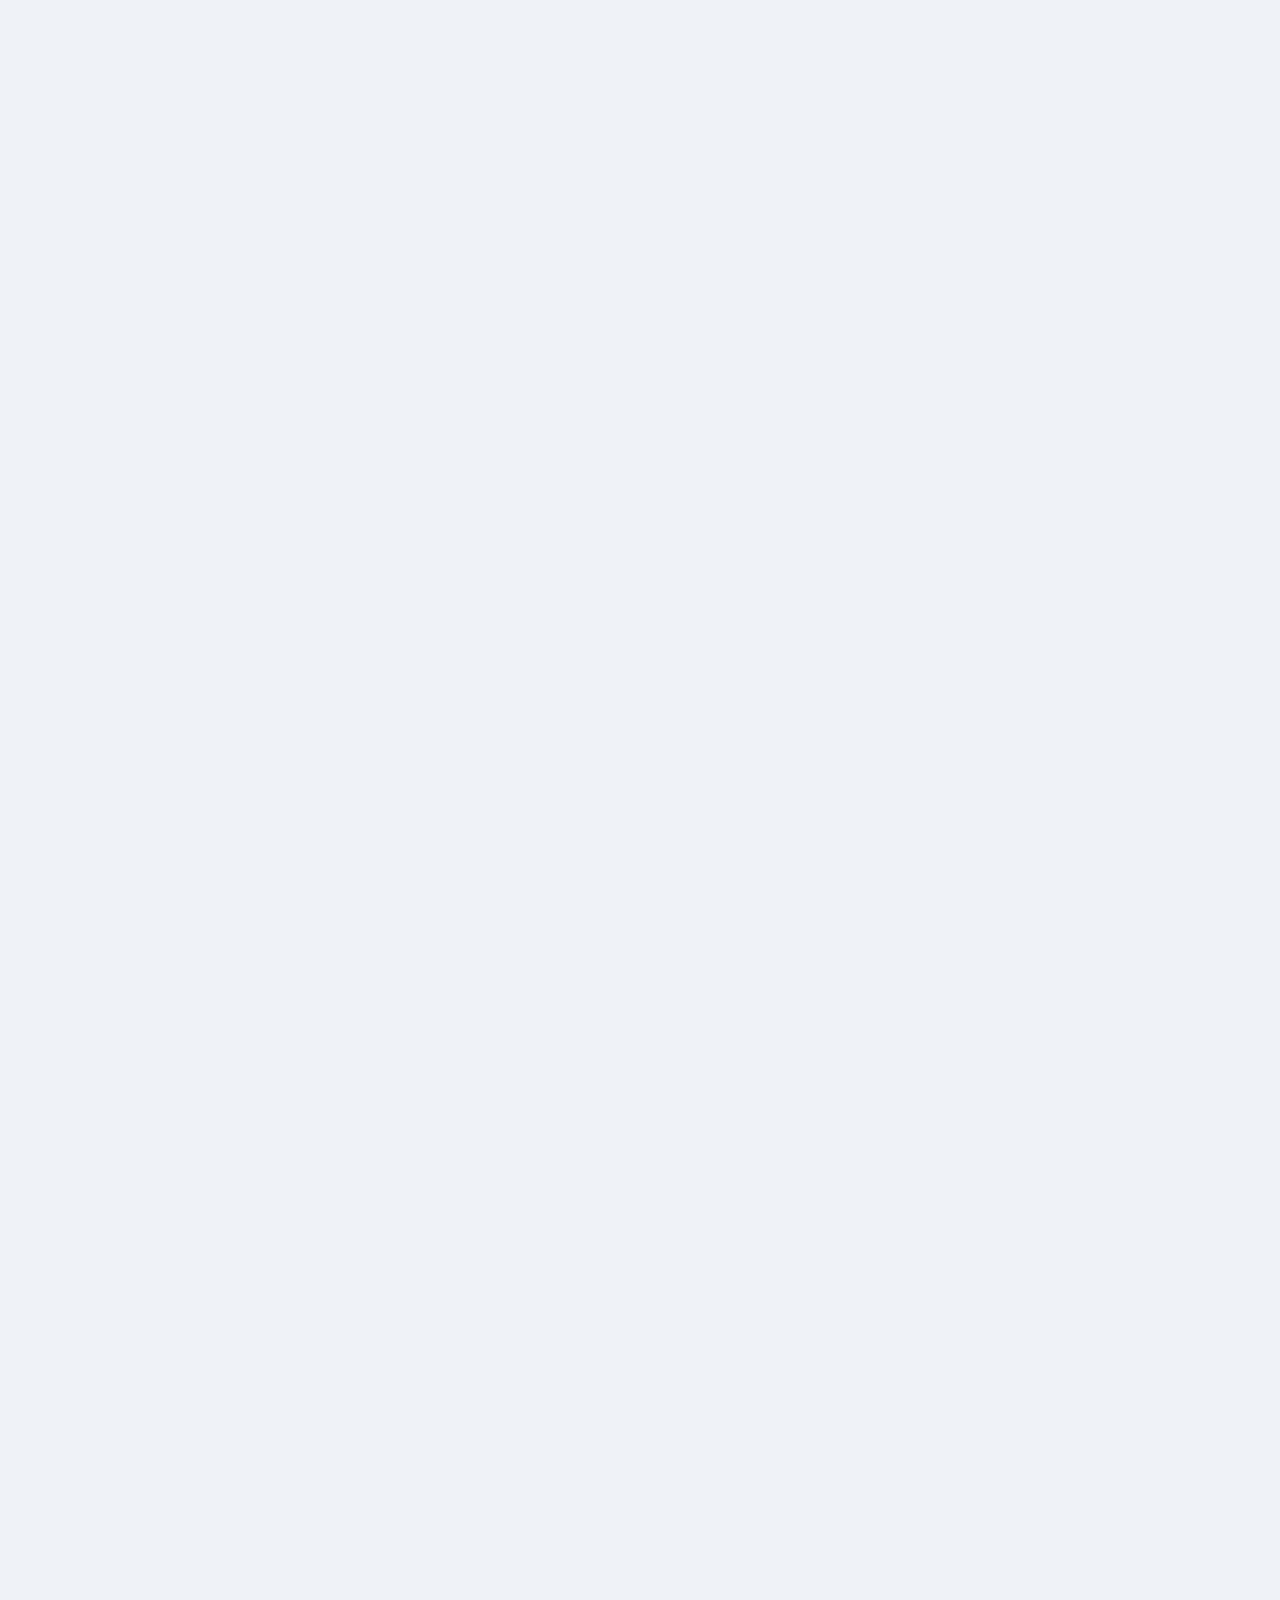
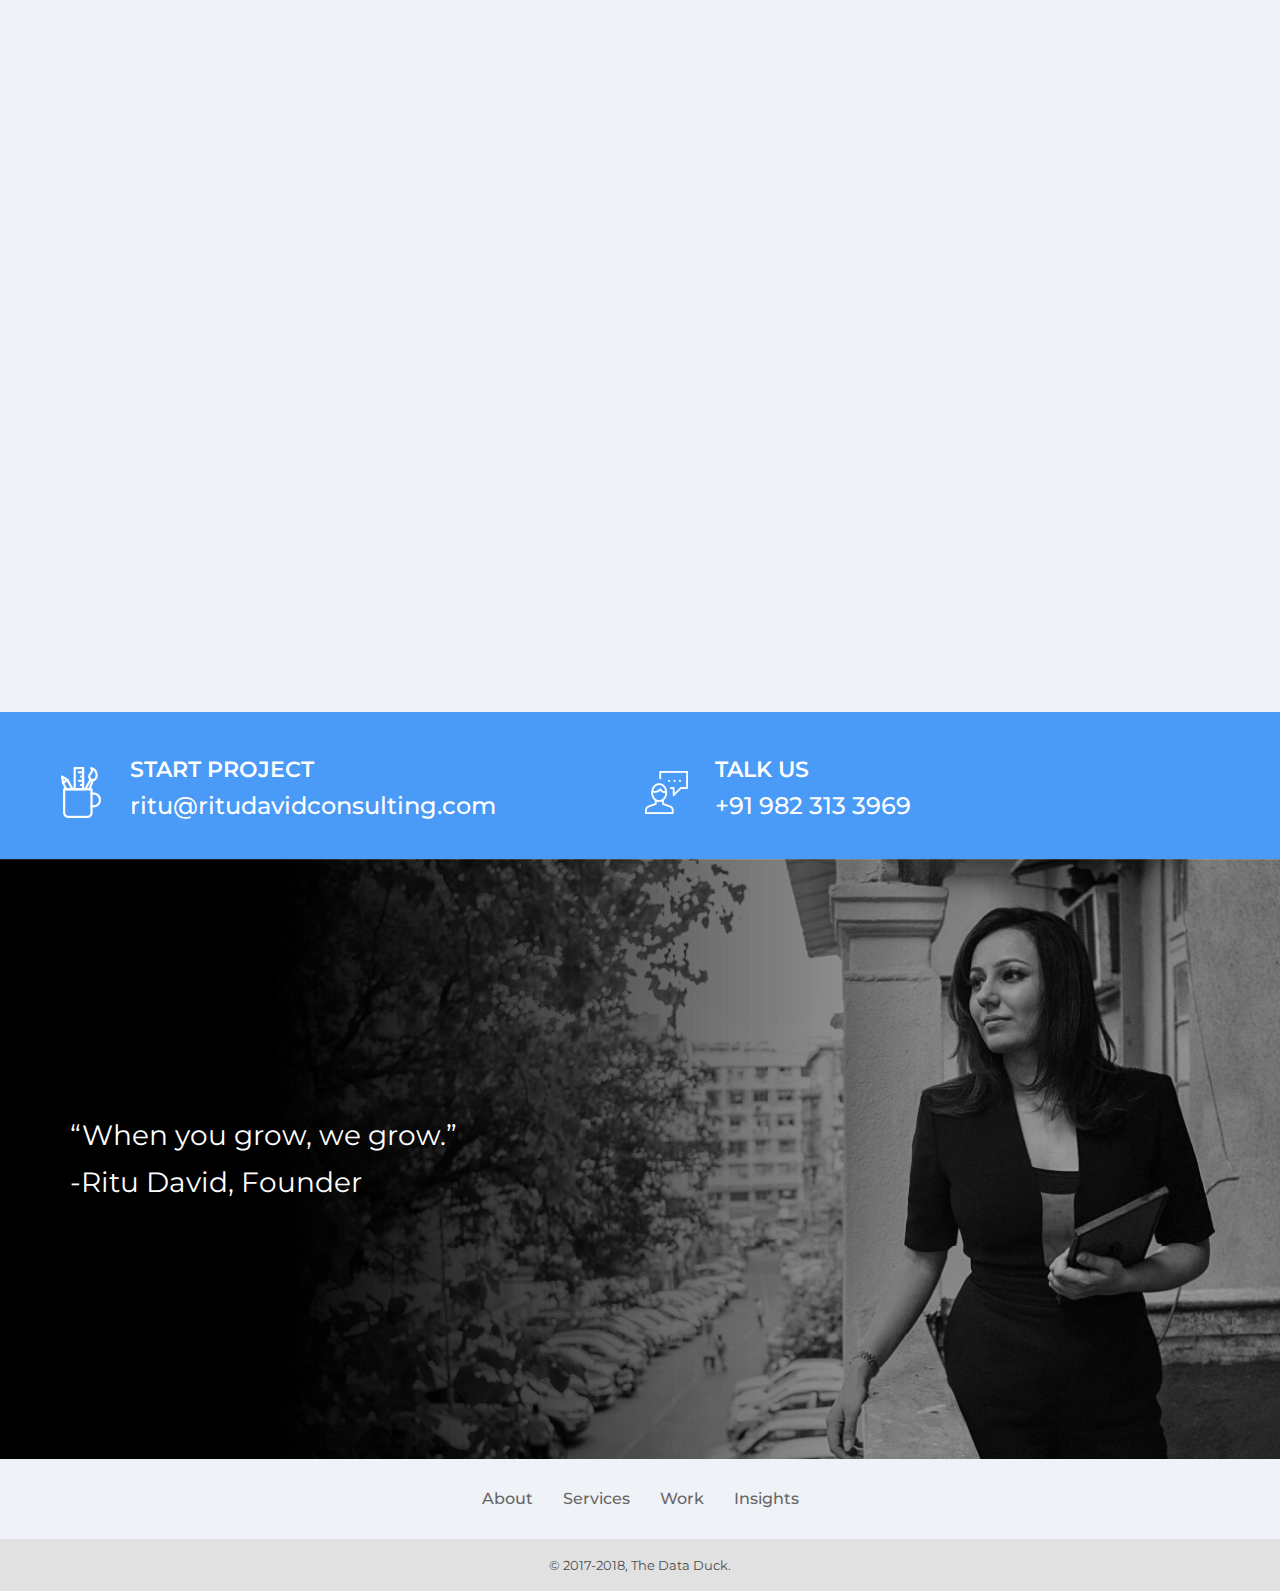
<file: blog.html>
<!DOCTYPE html>
<html lang="en">
  <head>
    <meta charset="utf-8">
    <meta name="viewport" content="width=device-width, initial-scale=1">
    <title>Data Duck &mdash;</title>
    <meta name="description" content="">
    <meta name="keywords" content="">
    <link href="https://fonts.googleapis.com/css?family=Montserrat:400,400i,500,500i,600,700" rel="stylesheet">
    
    <link rel="stylesheet" href="css/styles-merged.css">
    <link rel="stylesheet" href="css/style.css">
    <link rel="stylesheet" href="fonts/icomoon/style.css">
    <link rel="shortcut icon" href="favicon.png">
    <!--[if lt IE 9]>
      <script src="js/vendor/html5shiv.min.js"></script>
      <script src="js/vendor/respond.min.js"></script>
    <![endif]-->
  </head>
  <body class="blue-header light-bg">
    
    <!-- Fixed navbar -->
    <nav class="navbar navbar-default probootstrap-navbar">
    <header class="cd-header">
      
      <div class="container-fluid">
        <div class="twelve columns">
          <div class="logo-wrap">
            <img src="img/logo-white.png" alt="">
          </div>
          <a class="cd-primary-nav-trigger" href="#0">
            <span class="cd-menu-text"></span><span class="cd-menu-icon"><label></label></span>
          </a>
        </div>
      </div>    
      <div class="container">
        <div id="navbar-collapse" class="navbar-collapse collapse">
          <ul class="nav navbar-nav navbar-right">
            <li><a href="#" data-nav-section="home">About</a></li>
            <li class="dropdown">
          <a href="#" class="dropdown-toggle" data-toggle="dropdown">Services</span></a>       
          <ul class="dropdown-menu" role="menu">
                <li><a href="#"><img src="img/ui-design-icon.png"><span>UI DESGIN</span></a></li>
                <li><a href="#"><img src="img/ux-design-icon.png"><span>UX DESGIN</span></a></li>
                <li><a href="#"><img src="img/branding-icon.png"><span>BRANDING</span></a></li>
                <li><a href="#"><img src="img/read-icon.png"><span>UX SPRINT</span></a></li>
              </ul>                
            </li>
            <li><a href="#" data-nav-section="pricing">Work</a></li>
            <li><a href="#" data-nav-section="reviews">Insights</a></li>
            <li><a href="#" data-nav-section="contact">Contact</a></li>
            <li><a href="#" data-nav-section="contact">WNY</a></li>
          </ul>
        </div>
      </div>
    </header>
    <nav>
      <div class="cd-primary-nav">
        <div class="container-fluid text-left">
          <div class="logo-wrap">
            <img src="img/logo-white.png" alt="">
          </div>
        </div>
        <div class="cd-scndr-nav">
          <ul class="cd-accordion-menu probootstrap-animate">
           <li class="active"><a href="#" data-nav-section="home">About</a></li>
            <li><a href="#" data-nav-section="features">Services</a></li>
            <li><a href="#" data-nav-section="pricing">Work</a></li>
            <li><a href="#" data-nav-section="reviews">Insights</a></li>
            <li><a href="#" data-nav-section="contact">Contact</a></li>
            <li><a href="#" data-nav-section="contact">WNY</a></li>
          </ul> <!-- cd-accordion-menu -->
        </div>      
      </div>
    </nav>  
      
    </nav>
    <main class="blog-banner blue-bg">
      
      <section class="module parallax probootstrap-animate" >
        <div class="container">
          <h1>Insight</h1>
          <p>To stay ahead, <br>
          we’re always thinking, sharing, and debating.</p>
        </div>
      </section>
  </main>
  <section class="probootstrap-section about-help probootstrap-animate">
      <div class="container">
        <ul class="col-sm-offset-3 col-sm-8 nav nav-tabs" role="tablist">
            <li role="presentation" class="active"><a class="fil-cat" data-rel="all">All</a></li>
            <li role="presentation"><a class="fil-cat" data-rel="web">Artical</a></li>
            <li role="presentation"><a class="fil-cat" data-rel="flyers">Blog</a></li>
            <li role="presentation"><a class="fil-cat" data-rel="bcards">Publication</a></li>
            <li>
            <form class="small-search seacrh-label">
              <input type="search" placeholder="Search">
            </form>
            </li>
        </ul>

      <div class="portfolio">
        <div class="tile show-div scale-anm web all">
            <div class="row">
              <div class="col-sm-6">
                <div class="scroll-div-1" data-scroll-speed="3"><img src="img/blog-1.jpg"></div>
                <div class="scroll-div-heading" data-scroll-speed="6">YOUR artical title will be here</div>
              </div>
              <div class="col-sm-6 artical-text">
                <label>TAGS</label> <label>design</label>  <label>UX</label> <label>UI</label>  <label>inspiration</label>
                <p>Lorem Ipsum is simply dummy text of the printing and typesetting industry. Lorem Ipsum has been the industry's standard dummy text ever since the 1500s, when an unknown printer took a galley of type when an unknown printer took a galley of type and scrambled it to make a type specimen to make a type specimen to make a type specimen Lorem Ipsum.</p>
                <button class="btn btn-primary rounded outline">Read more</button>
              </div>
            </div>
        </div>
        <div class="tile show-div scale-anm flyers all">
          <div class="row">
              <div class="col-sm-6">
                <h1>big title Neque porro quisquam est 
                qui dolorem ipsum  quia dolor sit 
                amet, consectetur, adipisci velit.</h1>
              </div>
              <div class="col-sm-6 artical-text">
                <label>TAGS</label> <label>design</label>  <label>UX</label> <label>UI</label>  <label>inspiration</label>
                <p>Lorem Ipsum is simply dummy text of the printing and typesetting industry. Lorem Ipsum has been the industry's standard dummy text ever since the 1500s, when an unknown printer took a galley of type when an unknown printer took a galley of type and scrambled it to make a type specimen to make a type specimen to make a type specimen Lorem Ipsum.</p>
                <button class="btn btn-primary rounded outline">Read more</button>
              </div>
            </div>
        </div>
      </div>
<div style="clear:both;"></div>   
  </section>
    <section class="probootstrap-section module parallax blog-paralax probootstrap-animate">
      <div class="container">
        
        <div class="col-sm-6 artical-text">
        <h1>ARTICLE TITLE will be here</h1>
                <label>TAGS</label> <label>design</label>  <label>UX</label> <label>UI</label>  <label>inspiration</label>
                <p>Lorem Ipsum is simply dummy text of the printing and typesetting industry. Lorem Ipsum has been the industry's standard dummy text ever since the 1500s, when an unknown printer took a galley of type when an unknown printer took a galley of type and scrambled it to make a type specimen to make a type specimen to make a type specimen Lorem Ipsum.</p>
                <button class="btn btn-primary rounded outline">Read more</button>
              </div>
      </div>
    </section>
    
<div style="clear:both;"></div>  
<section class="probootstrap-section probootstrap-animate blog-thumbnail">
   <div class="container"> 
              <div class="row">          
                <div class="col-md-5 col-md-offset-1 probootstrap-animate" data-animate-effect="fadeIn">
                  <article>
                    <div class="image"><img src="img/ui-background.jpg"></div>
                    <div class="nfo">
                      <label>TAGS  design  UX  UI  inspiration</label>
                      <h3>Article<a href="#" class="probootstrap-link" align="right"><span></span><i class="icon-chevron-thin-right"></i></a></h3>
                      <p>Lorem Ipsum is simply dummy text of the printing and typesetting industry.</p>
                      <div class="col-sm-12 text-center">
                        <button class="btn btn-primary rounded">Read more</button>
                      </div>
                    </div>
                  </article>
                </div>

                <div class="col-md-5 probootstrap-animate" data-animate-effect="fadeIn">
                  <article>
                    <div class="image"><img src="img/ui-background.jpg"></div>
                    <div class="nfo">
                      <label>TAGS  design  UX  UI  inspiration</label>
                      <h3>Article<a href="#" class="probootstrap-link" align="right"><span></span><i class="icon-chevron-thin-right"></i></a></h3>
                      <p>Lorem Ipsum is simply dummy text of the printing and typesetting industry.</p>
                      <div class="col-sm-12 text-center">
                        <button class="btn btn-primary rounded">Read more</button>
                      </div>
                    </div>
                  </article>
                </div>
              </div>
              <div class="row">          
                <div class="col-md-5 col-md-offset-1 probootstrap-animate" data-animate-effect="fadeIn" >
                  <article>
                    <div class="image"><img src="img/ui-background.jpg"></div>
                    <div class="nfo">
                      <label>TAGS  design  UX  UI  inspiration</label>
                      <h3>Article<a href="#" class="probootstrap-link" align="right"><span></span><i class="icon-chevron-thin-right"></i></a></h3>
                      <p>Lorem Ipsum is simply dummy text of the printing and typesetting industry.</p>
                      <div class="col-sm-12 text-center">
                        <button class="btn btn-primary rounded">Read more</button>
                      </div>
                    </div>
                  </article>
                </div>

                <div class="col-md-5 probootstrap-animate" data-animate-effect="fadeIn">
                  <article>
                    <div class="image"><img src="img/ui-background.jpg"></div>
                    <div class="nfo">
                      <label>TAGS  design  UX  UI  inspiration</label>
                      <h3>Article<a href="#" class="probootstrap-link" align="right"><span></span><i class="icon-chevron-thin-right"></i></a></h3>
                      <p>Lorem Ipsum is simply dummy text of the printing and typesetting industry.</p>
                      <div class="col-sm-12 text-center">
                        <button class="btn btn-primary rounded">Read more</button>
                      </div>
                    </div>
                  </article>
                </div>
              </div>
            </div>
</section>
   
    <section class="start-project">
      <div class="container">
        <div class="row">
          <div class="col-md-6">
            <h1><span><img src="img/start-project.png"></span> START PROJECT<br><label>ritu@ritudavidconsulting.com</label></h1>
          </div>
          <div class="col-md-6">
            <h1><span><img src="img/talk-us.png"></span> TALK US<br><label>+91 982 313 3969</label></h1>
          </div>
        </div>
      </div>
    </section>
    <section class="footer-banner">
      <div class="container">
        <p>“When you grow, we grow.”<br>
      -Ritu David, Founder</p>
      </div>
    </section>
    <section>
      <div class="container">
        <div class="row">
          <div class="col-sm-12 footer-link">
            <ul class="nav navbar-nav navbar-center">
              <li class="active"><a href="#" data-nav-section="home">About</a></li>
              <li><a href="#" data-nav-section="features">Services</a></li>
              <li><a href="#" data-nav-section="pricing">Work</a></li>
              <li><a href="#" data-nav-section="reviews">Insights</a></li>
            </ul>
          </div>
        </div>
      </div>
    </section>
    <footer class="probootstrap-footer">
      <div class="container text-center">
        <div class="row">
          <div class="col-md-12">
            © 2017-2018, The Data Duck.</a>
          </div>
        </div>
      </div>
    </footer>

    

    <script src="js/scripts.min.js"></script>
    <script src="js/custom.js"></script>
    <script src="js/parallax.js"></script>
    <script src="js/header-menu.js"></script>
    <script>
      $(document).ready(function () 
 { 
  $("#watch-me").click(function()
  {
    $("#show-me:hidden").show('slow');
   $("#website-data").hide();
   $("#mobile-data").hide();
   });
   $("#watch-me").click(function()
  {
    if($('watch-me').prop('checked')===false)
   {
    $('#show-me').hide();
   }
  });
  
  
  
  
  
  
  $("#website").click(function()
  {
    $("#website-data:hidden").show('slow');
   $("#show-me").hide();
   $("#mobile-data").hide();
   });
   $("#website").click(function()
  {
    if($('website-data').prop('checked')===false)
   {
    $('#website-data').hide();
   }
  });
  
  
  
  
  
  
  
  $("#mobilepap").click(function()
  {
    $("#mobile-data:hidden").show('slow');
   $("#show-me").hide();
   $("#website-data").hide();
   });
   $("#mobilepap").click(function()
  {
    if($('mobile-data').prop('checked')===false)
   {
    $('#mobile-data').hide();
   }
  });
  
 });

</script>
<script type="text/javascript">
  $(document).ready(function(){
    $(".dropdown").hover(            
        function() {
            $('.dropdown-menu', this).not('.in .dropdown-menu').stop( true, true ).slideDown("fast");
            $(this).toggleClass('open');        
        },
        function() {
            $('.dropdown-menu', this).not('.in .dropdown-menu').stop( true, true ).slideUp("fast");
            $(this).toggleClass('open');       
        }
    );
});
</script>
<script type="text/javascript">
  $.fn.moveIt = function(){
  var $window = $(window);
  var instances = [];
  
  $(this).each(function(){
    instances.push(new moveItItem($(this)));
  });
  
  window.addEventListener('scroll', function(){
    var scrollTop = $window.scrollTop();
    instances.forEach(function(inst){
      inst.update(scrollTop);
    });
  }, {passive: true});
}

var moveItItem = function(el){
  this.el = $(el);
  this.speed = parseInt(this.el.attr('data-scroll-speed'));
};

moveItItem.prototype.update = function(scrollTop){
  this.el.css('transform', 'translateY(' + -(scrollTop / this.speed) + 'px)');
};

// Initialization
$(function(){
  $('[data-scroll-speed]').moveIt();
});
</script>

<script type="text/javascript">
$(function() {
    var selectedClass = "";
    $(".fil-cat").click(function(){ 
    selectedClass = $(this).attr("data-rel"); 
     $(".portfolio").fadeTo(100, 0.1);
    $(".portfolio .show-div").not("."+selectedClass).fadeOut().removeClass('scale-anm');
    setTimeout(function() {
      $("."+selectedClass).fadeIn().addClass('scale-anm');
      $(".portfolio").fadeTo(300, 1);
    }, 300); 
    
  });
});
</script>
    <!-- Google Map -->
<!-- <script src="https://maps.googleapis.com/maps/api/js?key=AIzaSyBVWaKrjvy3MaE7SQ74_uJiULgl1JY0H2s&sensor=false"></script>
<script src="js/google-map.js"></script> -->

  </body>
</html>
</file>
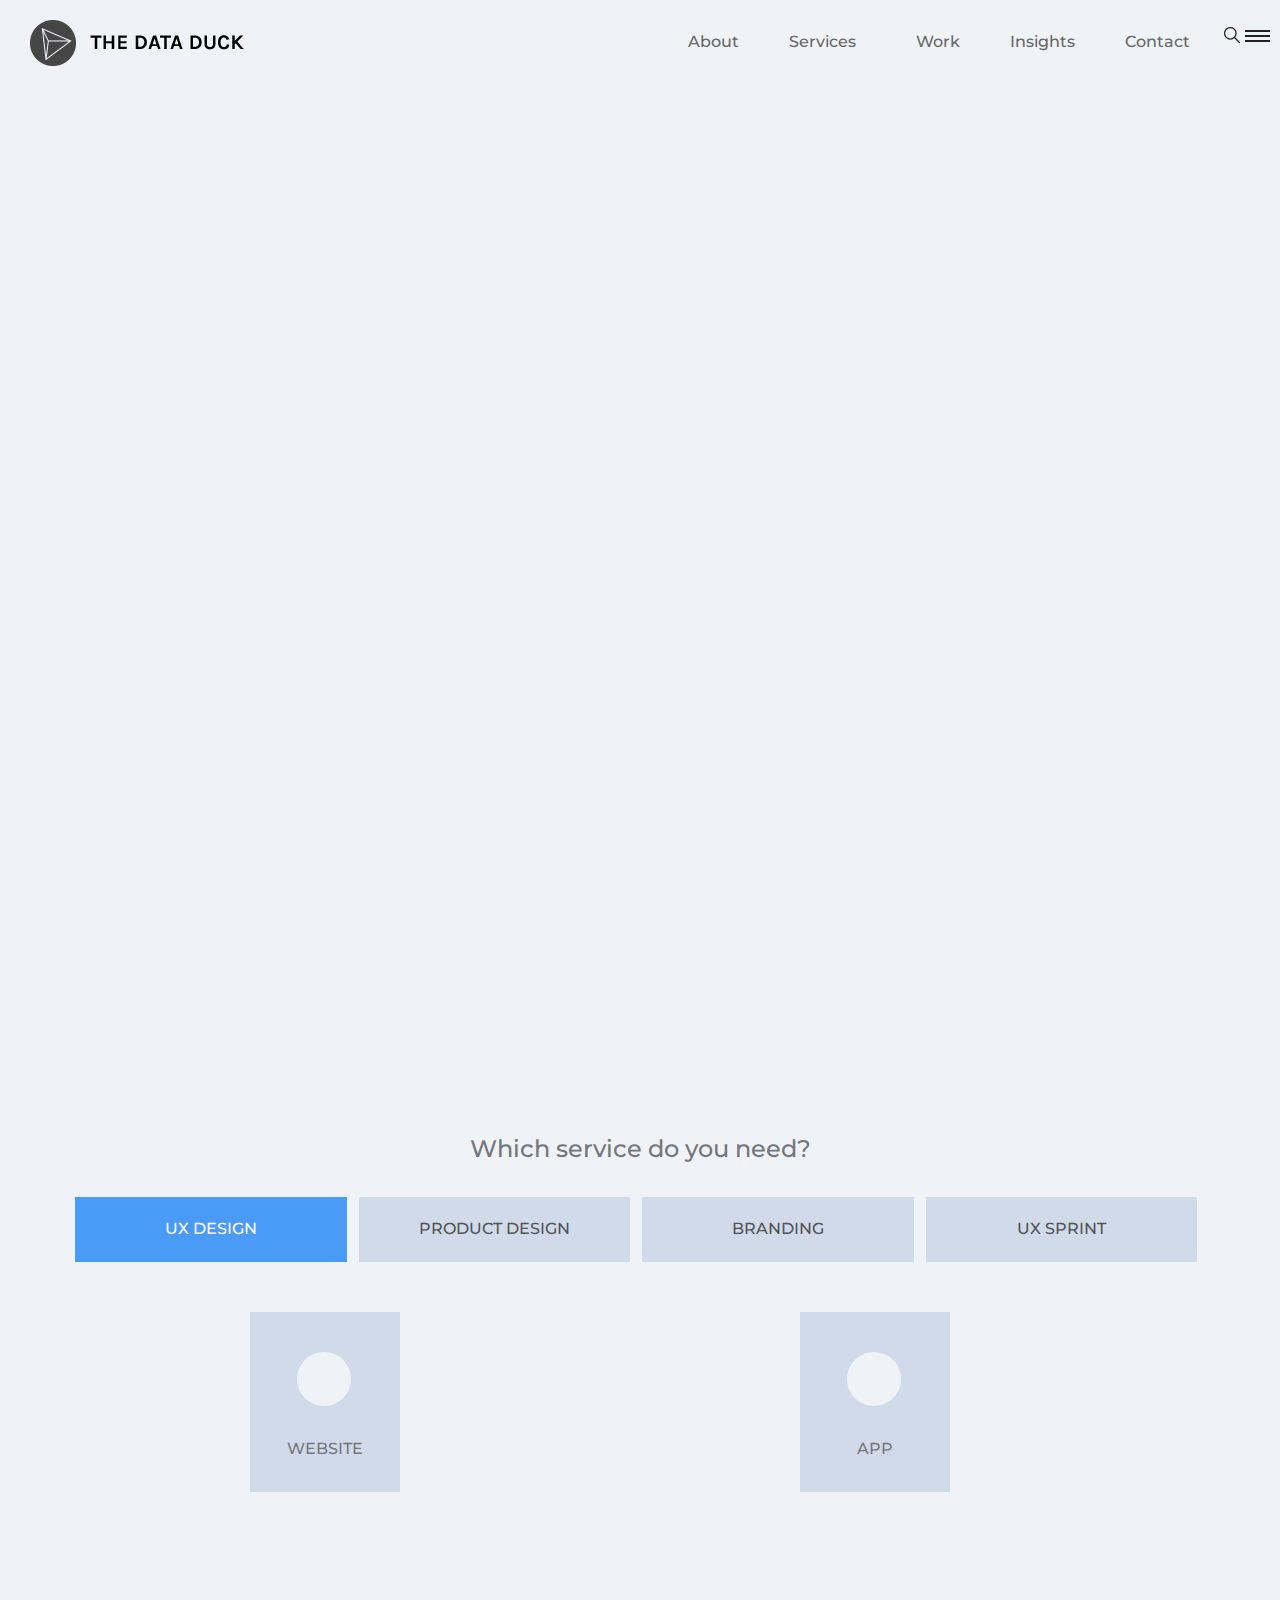
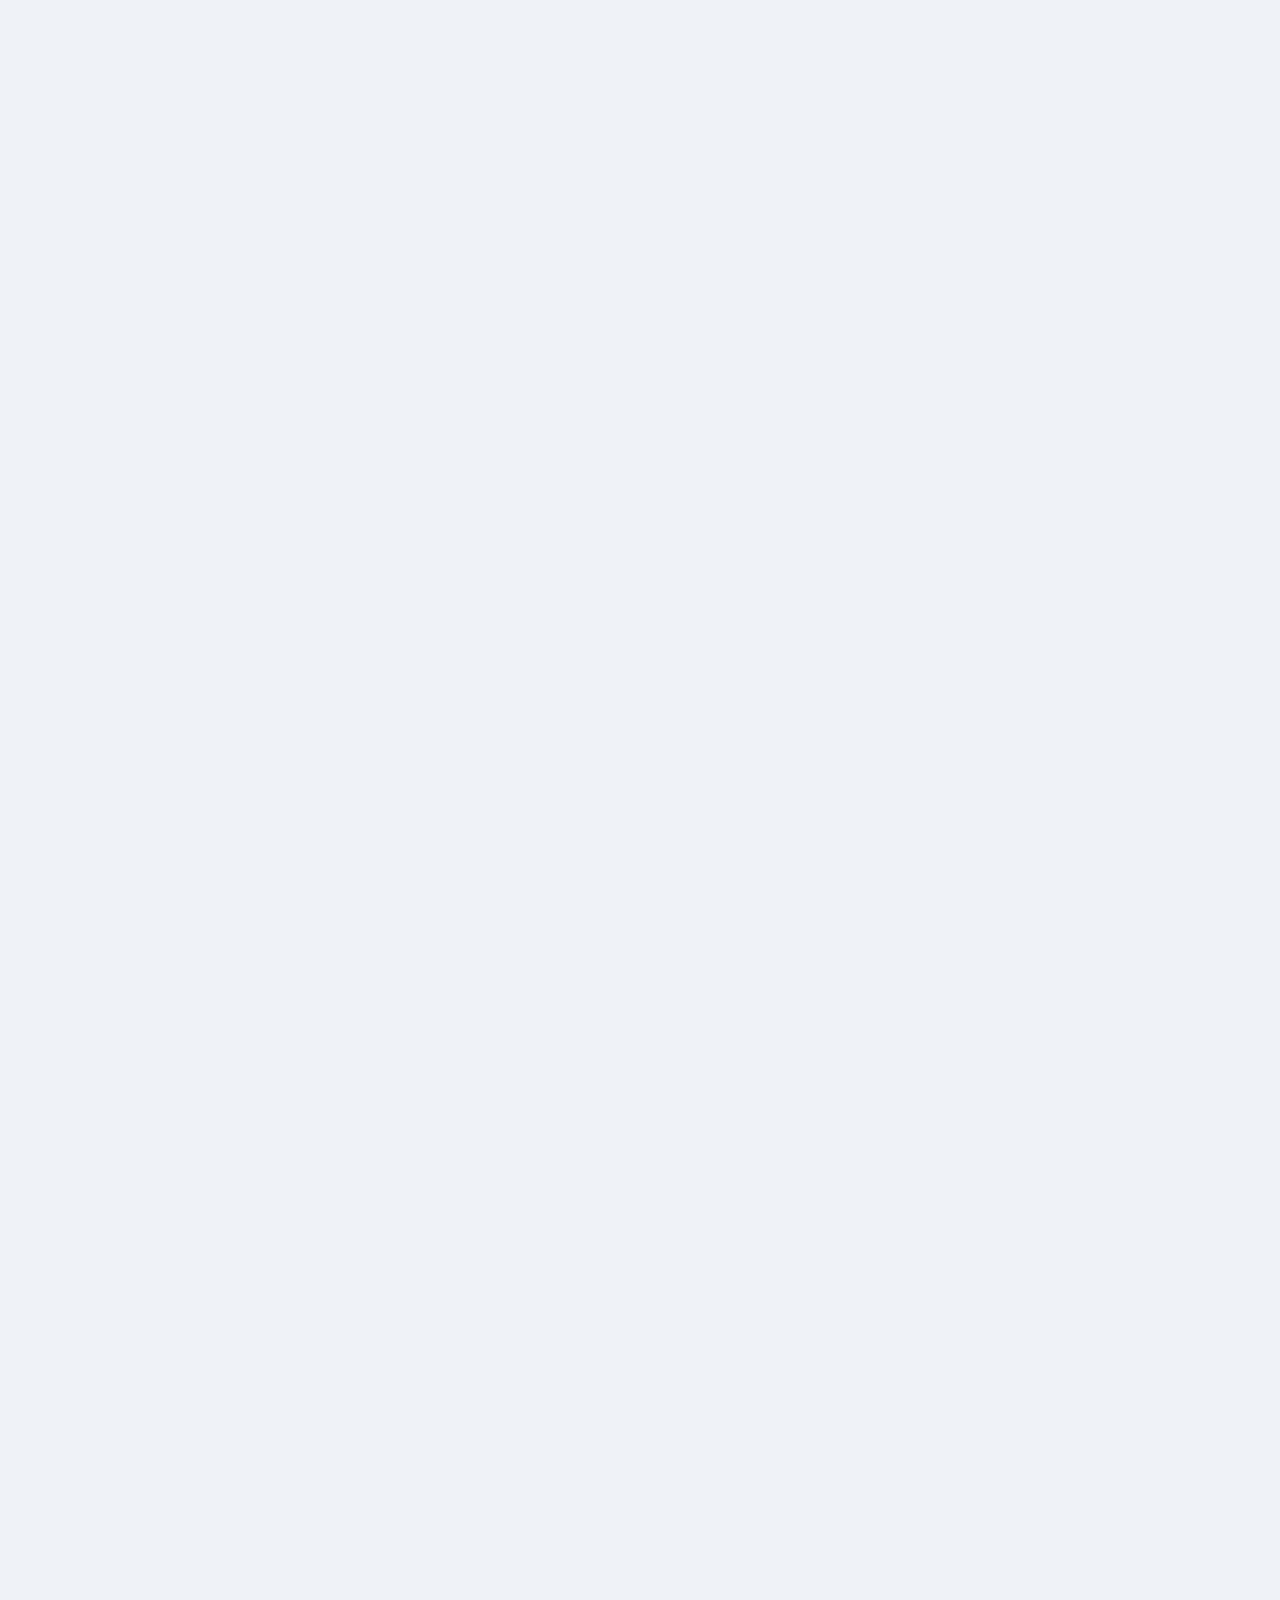
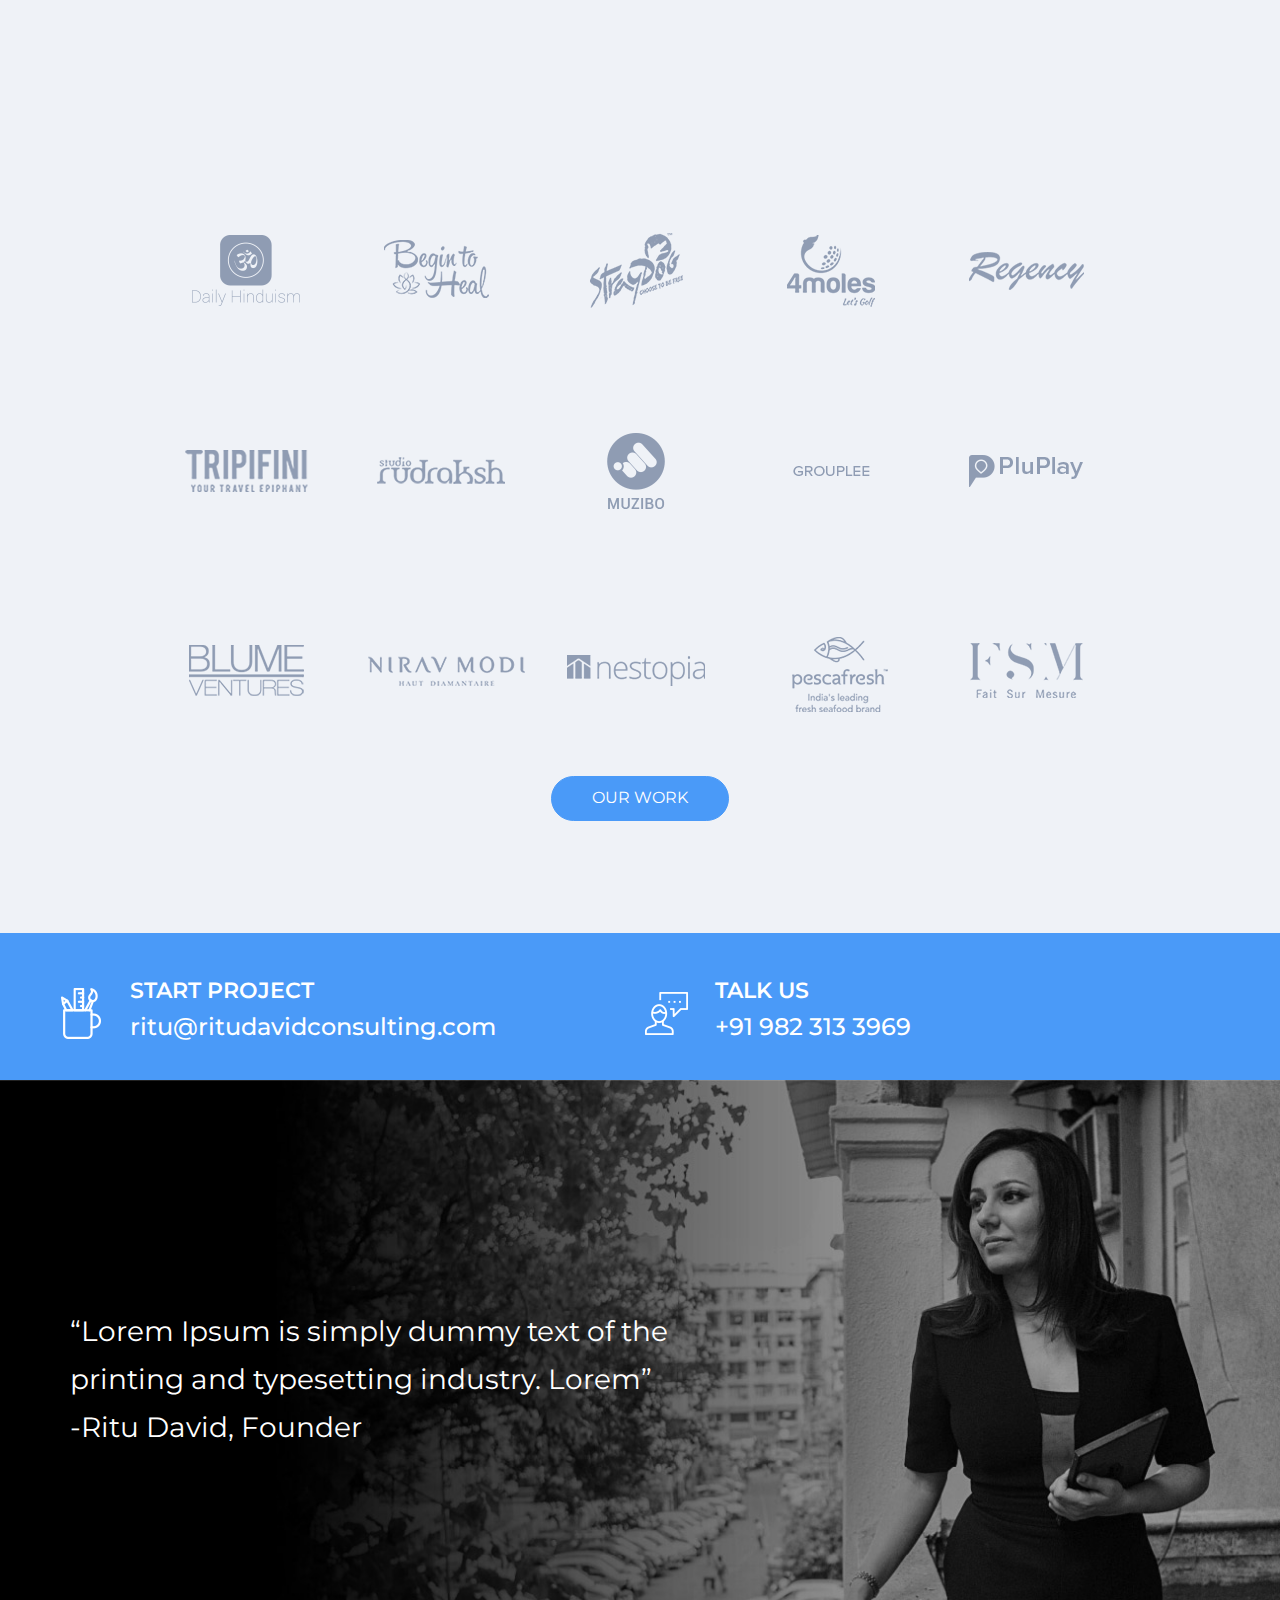
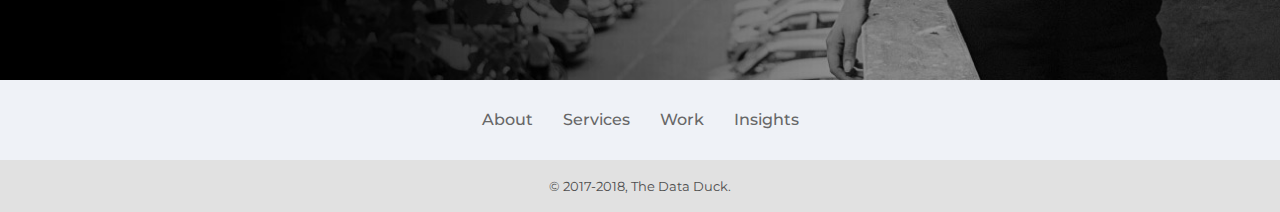
<file: services.html>
<!DOCTYPE html>
<html lang="en">
  <head>
    <meta charset="utf-8">
    <meta name="viewport" content="width=device-width, initial-scale=1">
    <title>Data Duck &mdash;</title>
    <meta name="description" content="">
    <meta name="keywords" content="">
    <link href="https://fonts.googleapis.com/css?family=Montserrat:400,400i,500,500i,600,700" rel="stylesheet">
    <link rel="stylesheet" href="css/styles-merged.css">
    <link rel="stylesheet" href="css/style.css">
    <link rel="stylesheet" href="fonts/icomoon/style.css">
    <link rel="shortcut icon" href="favicon.png">
    <!--[if lt IE 9]>
      <script src="js/vendor/html5shiv.min.js"></script>
      <script src="js/vendor/respond.min.js"></script>
    <![endif]-->
  </head>
  <body class="light-bg">
    
    <!-- Fixed navbar -->
    <nav class="navbar navbar-default probootstrap-navbar">
    <header class="cd-header">
      
      <div class="container-fluid">
        <div class="twelve columns">
          <div class="logo-wrap">
            <img src="img/logo.png" alt="">
          </div>
          <a class="cd-primary-nav-trigger" href="#0">
            <span class="cd-menu-text"></span><span class="cd-menu-icon"><label></label></span>
          </a>
        </div>
      </div>    
      <div class="container">

        <div id="navbar-collapse" class="navbar-collapse collapse">
          <ul class="nav navbar-nav navbar-right">
            <li><a href="#" data-nav-section="home">About</a></li>
            <li class="dropdown">
        <a href="#" class="dropdown-toggle" data-toggle="dropdown">Services</span></a>       
        <ul class="dropdown-menu" role="menu">
                <li><a href="#"><img src="img/ui-design-icon.png"><span>UI DESGIN</span></a></li>
                <li><a href="#"><img src="img/ux-design-icon.png"><span>UX DESGIN</span></a></li>
                <li><a href="#"><img src="img/branding-icon.png"><span>BRANDING</span></a></li>
                <li><a href="#"><img src="img/read-icon.png"><span>UX SPRINT</span></a></li>
              </ul>                
            </li>
            <li><a href="#" data-nav-section="pricing">Work</a></li>
            <li><a href="#" data-nav-section="reviews">Insights</a></li>
            <li><a href="#" data-nav-section="contact">Contact</a></li>
            <li><a href="#" data-nav-section="contact">
            <form class="small-search">
              <input type="search" placeholder="Search">
            </form></a>
            </li>
          </ul>
        </div>
      </div>
    </header>
    <nav>
      <div class="cd-primary-nav">
        <div class="container-fluid text-left">
          <div class="logo-wrap">
            <img src="img/logo-white.png" alt="">
          </div>
        </div>
        <div class="cd-scndr-nav">
          <ul class="cd-accordion-menu probootstrap-animate">
           <li class="active"><a href="#" data-nav-section="home">About</a></li>
            <li><a href="#" data-nav-section="features">Services</a></li>
            <li><a href="#" data-nav-section="pricing">Work</a></li>
            <li><a href="#" data-nav-section="reviews">Insights</a></li>
            <li><a href="#" data-nav-section="contact">Contact</a></li>
            <li><a href="#" data-nav-section="contact">WNY</a></li>
          </ul> <!-- cd-accordion-menu -->
        </div>      
      </div>
    </nav>  
      
    </nav>             
    <section class="probootstrap-section services">
      <div class="container">
        <div class="row">
          <div class="col-md-6">
            <div class="probootstrap-service-item probootstrap-animate" data-animate-effect="fadeIn">
              <img src="img/ui-design-icon.png">
              <h2>UI Design</h2>
              <p>A Good UI has high conversion rates and is easy to use. In other words, it's nice to both the business side as well as the people using it</p>
              
            </div>
          </div>
          <div class="col-md-6">
            <div class="probootstrap-service-item probootstrap-animate" data-animate-effect="fadeIn">
              <img src="img/ux-design-icon.png">
              <h2>UX Design</h2>
              <p>UX design improves the experience of the user of that product. Good user experience increases the adoption of that product.</p>
              
            </div>
          </div>
          <div class="col-md-6">
            <div class="probootstrap-service-item probootstrap-animate" data-animate-effect="fadeIn">
             <img src="img/branding-icon.png">
              <h2>Branding</h2>
              <p>Brands help people make a choice, a choice among salts, financial institutions, political parties...and the choices are increasing.</p>
              
            </div>
          </div>
          <div class="col-md-6">
            <div class="probootstrap-service-item probootstrap-animate" data-animate-effect="fadeIn">
              <img src="img/read-icon.png">
              <h2>UX Sprints</h2>
              <p>The Google-style Design Sprint answers critical design or business questions through collaborative design, quick prototyping, and validating with the users.</p>
              
            </div>
          </div>
        </div>
      </div>
    </section>
    <!-- END section -->



    <section class="probootstrap-section help-form light-bg">
      <div class="container">
      <h3 class="text-center">Which service do you need?</h3>
        <ul class="nav nav-tabs" role="tablist">
            <li role="presentation" class="active"><a href="#home" aria-controls="home" role="tab" data-toggle="tab">UX DESIGN</a></li>
            <li role="presentation"><a href="#profile" aria-controls="profile" role="tab" data-toggle="tab">PRODUCT DESIGN</a></li>
            <li role="presentation"><a href="#messages" aria-controls="messages" role="tab" data-toggle="tab">BRANDING</a></li>
            <li role="presentation"><a href="#settings" aria-controls="settings" role="tab" data-toggle="tab">UX SPRINT</a></li>
        </ul>
        <div class="tab-content">
                <div role="tabpanel" class="tab-pane active" id="home" align="center">
                <div class="container radio-container">
                  <div class="col-md-12">
                    <div class="col-sm-2 radio-div">
                        <li>
                          <input type="radio" id='website' name="selector">
                          <img src="img/website-check.png">
                          <label>Website</label>
                          <div class="check"><div class="inside"></div></div>
                        </li>
                        
                    </div>
                    <div class="col-sm-8 new-form">
                      <div id='website-data' style='display:none; border:2px solid #ccc'>Work in progress.. coming soon</div>
                      <div id='mobile-data' style='display:none; border:2px solid #ccc'>Work in progress.. this is second block</div>
                    </div>
                    <div class="col-sm-2 radio-div">
                     <li>
                          <input type="radio" id='mobilepap' name="selector">
                          <img src="img/website-check.png">
                          <label>App</label>
                          <div class="check"><div class="inside"></div></div>
                        </li>
                     
                    </div>
                    </div>
                    </div>
                </div>
                <div role="tabpanel" class="tab-pane" id="profile">Profile Tab Content</div>
                <div role="tabpanel" class="tab-pane" id="messages">Messages tab Content</div>
                <div role="tabpanel" class="tab-pane" id="settings">Setting tab Content</div>
        </div>
      </div>
    </section>
    <section class="probootstrap-section probootstrap-animate blog-thumbnail">
   <div class="container"> 
              <div class="row">          
                <div class="col-md-5 col-md-offset-1 probootstrap-animate" data-animate-effect="fadeIn">
                  <article>
                    <div class="image"><img src="img/ui-background.jpg"></div>
                    <div class="nfo">
                      <label>TAGS  WILL  COME  HERE</label>
                      <h3>Case Study<a href="#" class="probootstrap-link" align="right"><span></span><i class="icon-chevron-thin-right"></i></a></h3>
                      <p>Lorem Ipsum is simply dummy text of the printing and typesetting industry.</p>
                    </div>
                  </article>
                </div>

                <div class="col-md-5 probootstrap-animate" data-animate-effect="fadeIn">
                  <article>
                    <div class="image"><img src="img/ui-background.jpg"></div>
                    <div class="nfo">
                      <label>TAGS  WILL  COME  HERE</label>
                      <h3>Case Study<a href="#" class="probootstrap-link" align="right"><span></span><i class="icon-chevron-thin-right"></i></a></h3>
                      <p>Lorem Ipsum is simply dummy text of the printing and typesetting industry.</p>
                    </div>
                  </article>
                </div>
              </div>
              <div class="row">          
                <div class="col-md-5 col-md-offset-1 probootstrap-animate" data-animate-effect="fadeIn" >
                  <article>
                    <div class="image"><img src="img/ui-background.jpg"></div>
                    <div class="nfo">
                      <label>TAGS  WILL  COME  HERE</label>
                      <h3>Case Study<a href="#" class="probootstrap-link" align="right"><span></span><i class="icon-chevron-thin-right"></i></a></h3>
                      <p>Lorem Ipsum is simply dummy text of the printing and typesetting industry.</p>
                    </div>
                  </article>
                </div>

                <div class="col-md-5 probootstrap-animate" data-animate-effect="fadeIn">
                  <article>
                    <div class="image"><img src="img/ui-background.jpg"></div>
                    <div class="nfo">
                      <label>TAGS  WILL  COME  HERE</label>
                      <h3>Case Study<a href="#" class="probootstrap-link" align="right"><span></span><i class="icon-chevron-thin-right"></i></a></h3>
                      <p>Lorem Ipsum is simply dummy text of the printing and typesetting industry.</p>
                    </div>
                  </article>
                </div>
              </div>
            </div>
</section>
<section class="consult-section probootstrap-animate">
  <div class="container">
  <div class="col-sm-8">
    <h1>ABOUT RITU DAVID CONSULTING</h1>
    <p>Lorem Ipsum is simply dummy text of the printing and typesetting industry.</p>
  </div>
  <div class="col-sm-4 blog-thumbnail">
    <button class="btn btn-primary rounded outline">Visit</button>
  </div>
  </div>
</section>
    <section class="probootstrap-section light-bg">
      <div class="container partners">
        <div class="row">
          <div class="col-md-2">
            <img src="img/partners/daily-hidusam.png">
          </div>
          <div class="col-md-2">
            <img src="img/partners/begintoheal.png">
          </div>
          <div class="col-md-2">
            <img src="img/partners/straydog.png">
          </div>
          <div class="col-md-2">
            <img src="img/partners/4moles.png">
          </div>
          <div class="col-md-2">
            <img src="img/partners/regency.png">
          </div>
        </div>
        <div class="row">
          <div class="col-md-2">
            <img src="img/partners/tripifini.png">
          </div>
          <div class="col-md-2">
            <img src="img/partners/rudraksha-studio.png">
          </div>
          <div class="col-md-2">
            <img src="img/partners/muzibo.png">
          </div>
          <div class="col-md-2">
            <img src="img/partners/grouplee.png">
          </div>
          <div class="col-md-2">
            <img src="img/partners/pluplay.png">
          </div>
        </div>
        <div class="row">
          <div class="col-md-2">
            <img src="img/partners/blume.png">
          </div>
          <div class="col-md-2">
            <img src="img/partners/niravmodi.png">
          </div>
          <div class="col-md-2">
            <img src="img/partners/nestopia.png">
          </div>
          <div class="col-md-2">
            <img src="img/partners/pescafresh.png">
          </div>
          <div class="col-md-2">
            <img src="img/partners/fam.png">
          </div>
        </div>
      </div>
      <div class="container text-center">
        <button class="btn btn-primary rounded">OUR WORK</button>
      </div>
    </section>

    <section class="start-project">
      <div class="container">
        <div class="row">
          <div class="col-md-6">
            <h1><span><img src="img/start-project.png"></span> START PROJECT<br><label>ritu@ritudavidconsulting.com</label></h1>
          </div>
          <div class="col-md-6">
            <h1><span><img src="img/talk-us.png"></span> TALK US<br><label>+91 982 313 3969</label></h1>
          </div>
        </div>
      </div>
    </section>
    <section class="footer-banner">
      <div class="container">
        <p>“Lorem Ipsum is simply dummy text of the<br> printing and typesetting industry. Lorem”<br>
      -Ritu David, Founder</p>
      </div>
    </section>
    <section>
      <div class="container">
        <div class="row">
          <div class="col-sm-12 footer-link">
            <ul class="nav navbar-nav navbar-center">
              <li class="active"><a href="#" data-nav-section="home">About</a></li>
              <li><a href="#" data-nav-section="features">Services</a></li>
              <li><a href="#" data-nav-section="pricing">Work</a></li>
              <li><a href="#" data-nav-section="reviews">Insights</a></li>
            </ul>
          </div>
        </div>
      </div>
    </section>
     <div id="backtotop"><i class="icon-chevron-thin-up"></i></div>
    <footer class="probootstrap-footer">
      <div class="container text-center">
        <div class="row">
          <div class="col-md-12">
            © 2017-2018, The Data Duck.</a>
          </div>
        </div>
      </div>
    </footer>

    

    <script src="js/scripts.min.js"></script>
    <script src="js/custom.js"></script>
    <script src="js/parallax.js"></script>
    <script src="js/polygone.js"></script>
    <script src="js/header-menu.js"></script>
    <script type="text/javascript">
    $(document).ready(function () {   
   //  Scroll to To
    $(window).scroll(function () {
        if ($(this).scrollTop() > 200) {
            $("#backtotop").addClass("active");
        } else {
            $("#backtotop").removeClass("active");
        }
    });

    $('#backtotop').on("click", function () {
        $('body,html').animate({
            scrollTop: 0
        }, 1000);
        return false;
    });

});
    </script>
    <script>
      $(document).ready(function () 
 { 
  $("#watch-me").click(function()
  {
    $("#show-me:hidden").show('slow');
   $("#website-data").hide();
   $("#mobile-data").hide();
   });
   $("#watch-me").click(function()
  {
    if($('watch-me').prop('checked')===false)
   {
    $('#show-me').hide();
   }
  });
  
  
  
  
  
  
  $("#website").click(function()
  {
    $("#website-data:hidden").show('slow');
   $("#show-me").hide();
   $("#mobile-data").hide();
   });
   $("#website").click(function()
  {
    if($('website-data').prop('checked')===false)
   {
    $('#website-data').hide();
   }
  });
  
  
  
  
  
  
  
  $("#mobilepap").click(function()
  {
    $("#mobile-data:hidden").show('slow');
   $("#show-me").hide();
   $("#website-data").hide();
   });
   $("#mobilepap").click(function()
  {
    if($('mobile-data').prop('checked')===false)
   {
    $('#mobile-data').hide();
   }
  });
  
 });

</script>
<script type="text/javascript">
  $(document).ready(function(){
    $(".dropdown").hover(            
        function() {
            $('.dropdown-menu', this).not('.in .dropdown-menu').stop( true, true ).slideDown("fast");
            $(this).toggleClass('open');        
        },
        function() {
            $('.dropdown-menu', this).not('.in .dropdown-menu').stop( true, true ).slideUp("fast");
            $(this).toggleClass('open');       
        }
    );
});
</script>
    <!-- Google Map -->
<!-- <script src="https://maps.googleapis.com/maps/api/js?key=AIzaSyBVWaKrjvy3MaE7SQ74_uJiULgl1JY0H2s&sensor=false"></script>
<script src="js/google-map.js"></script> -->
  </body>
</html>
</file>
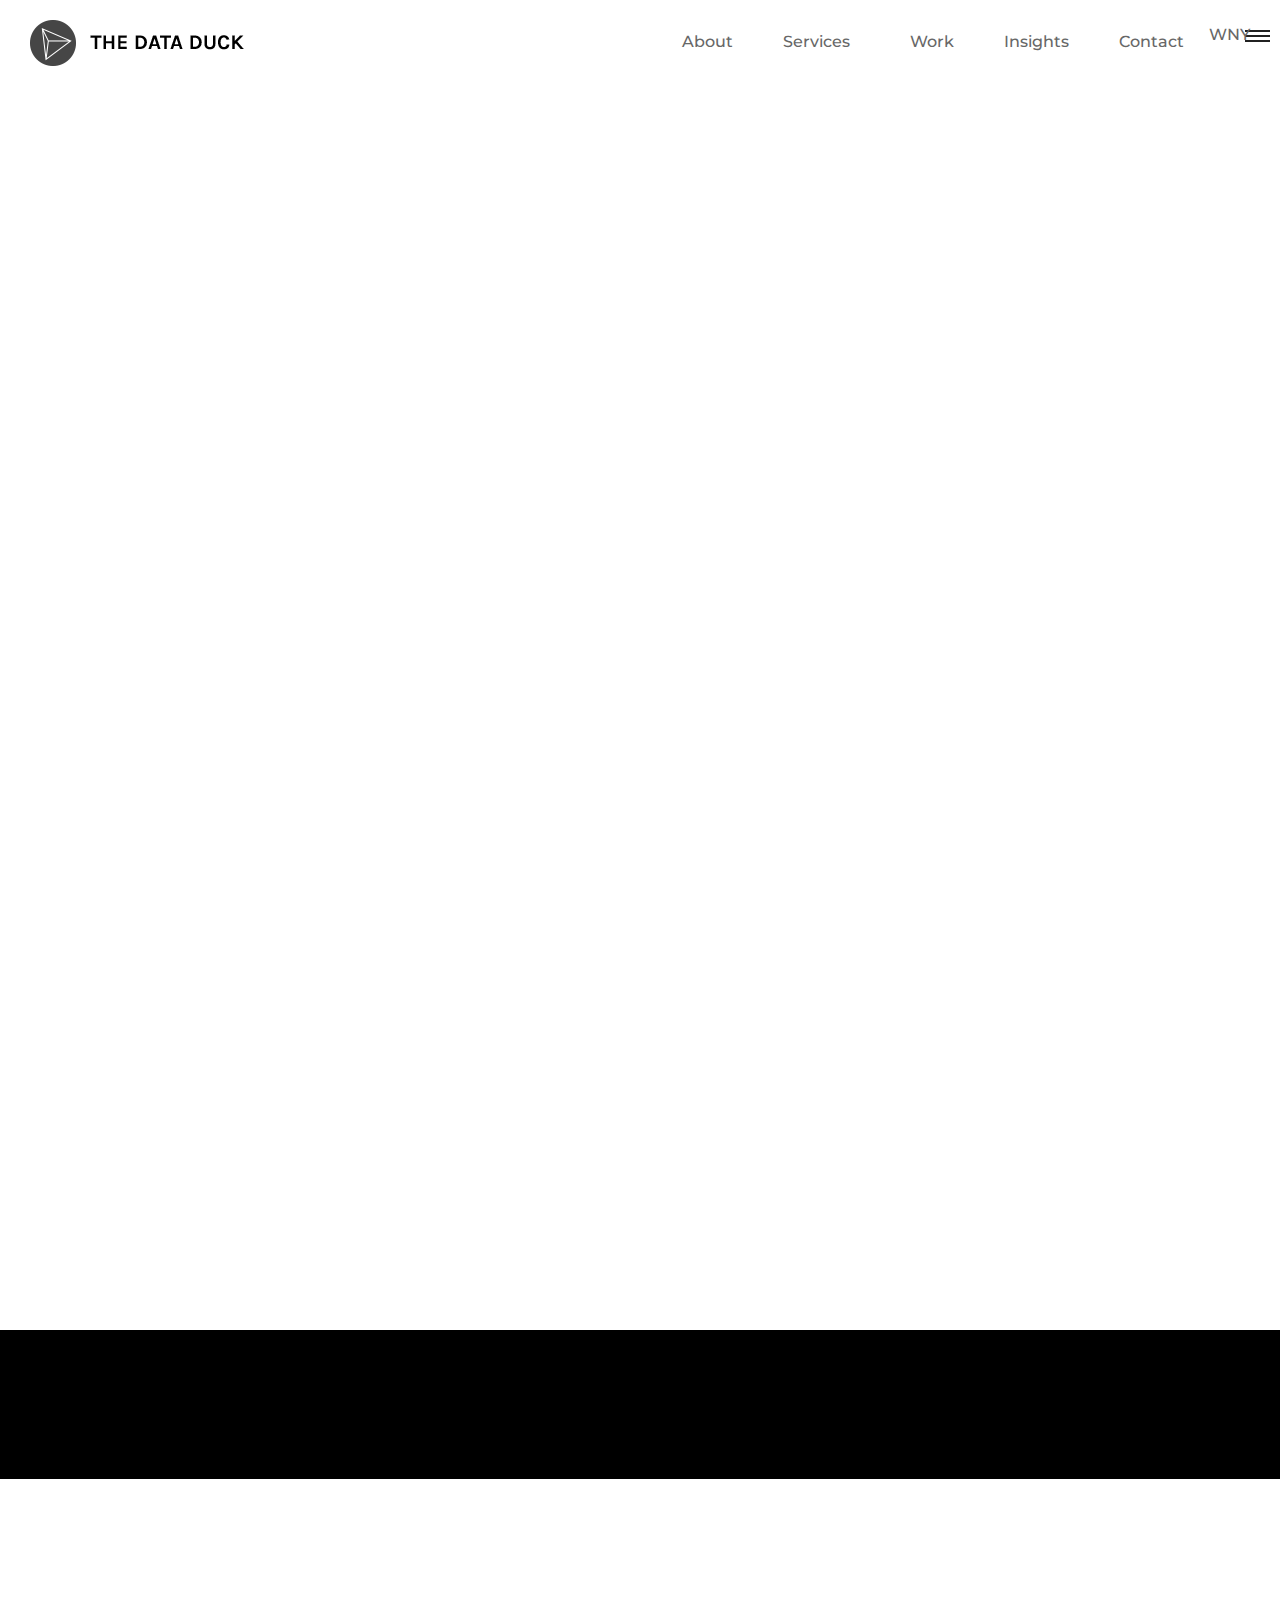
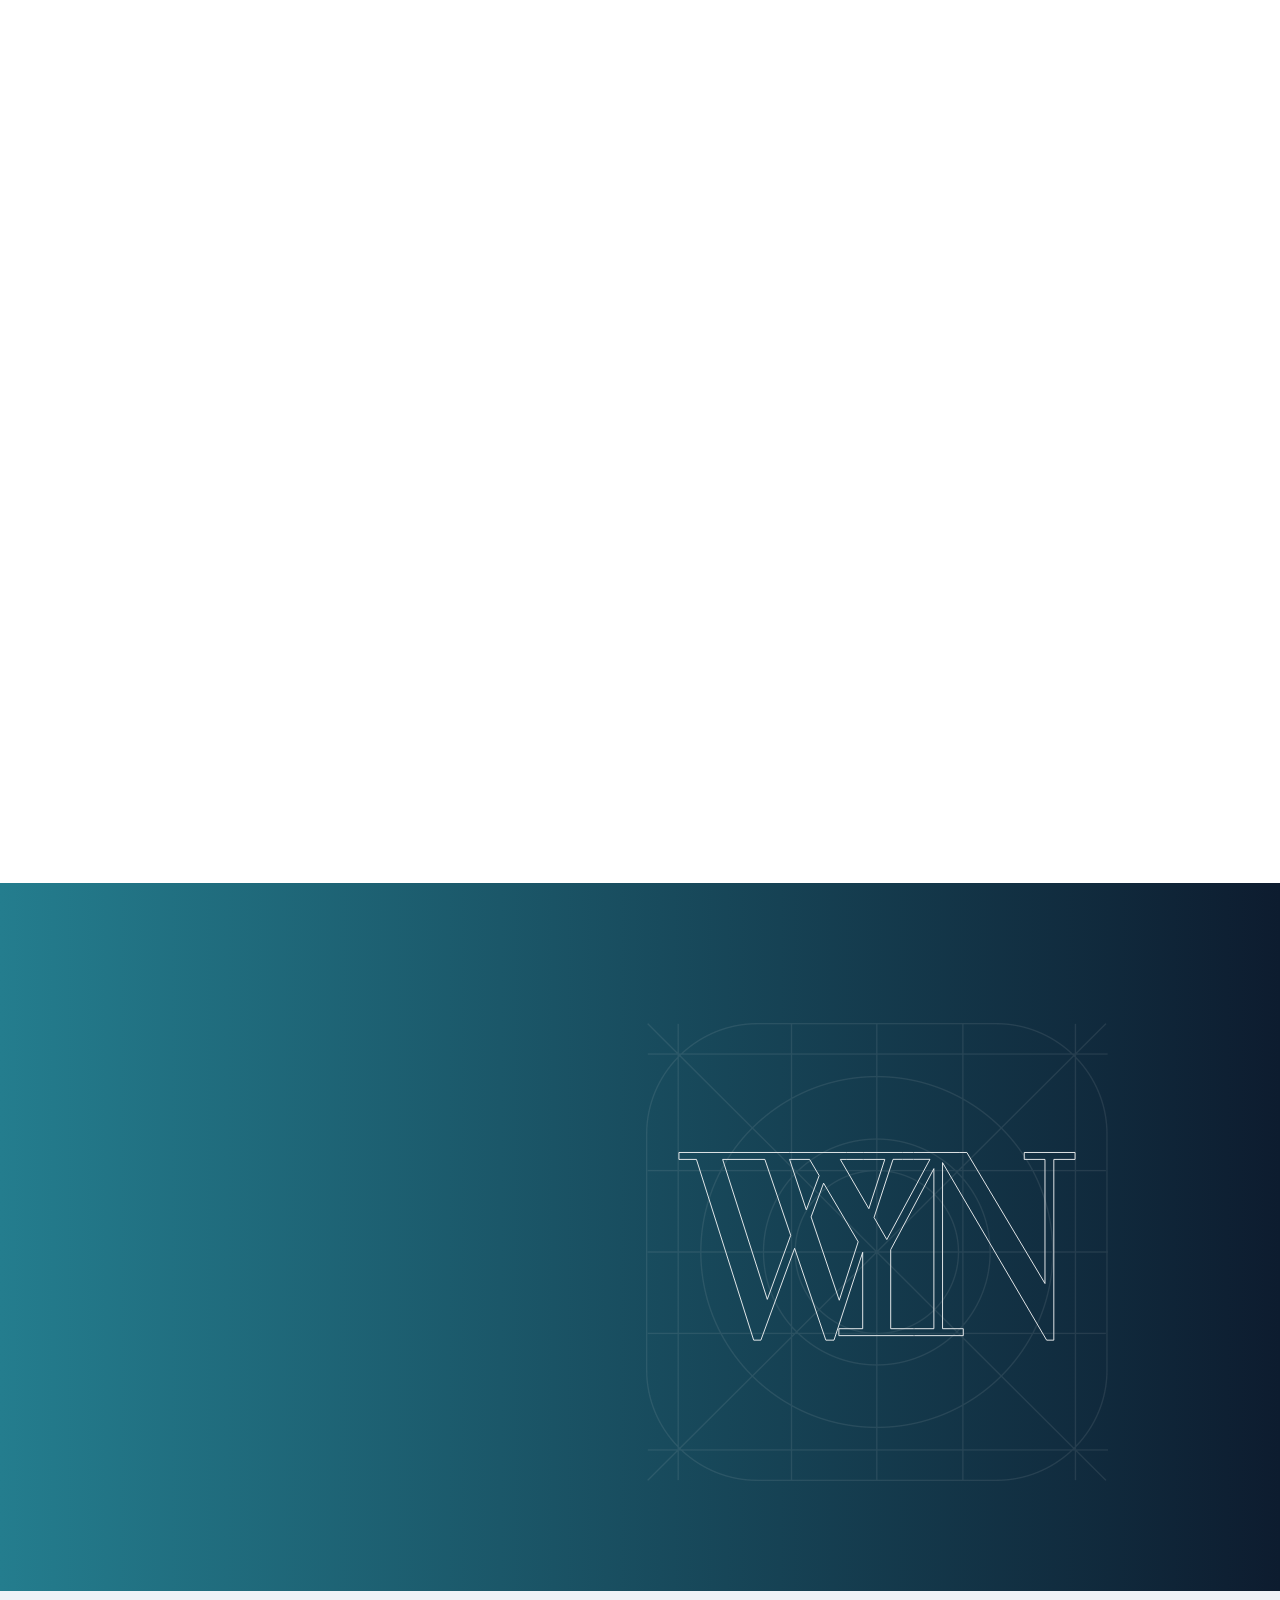
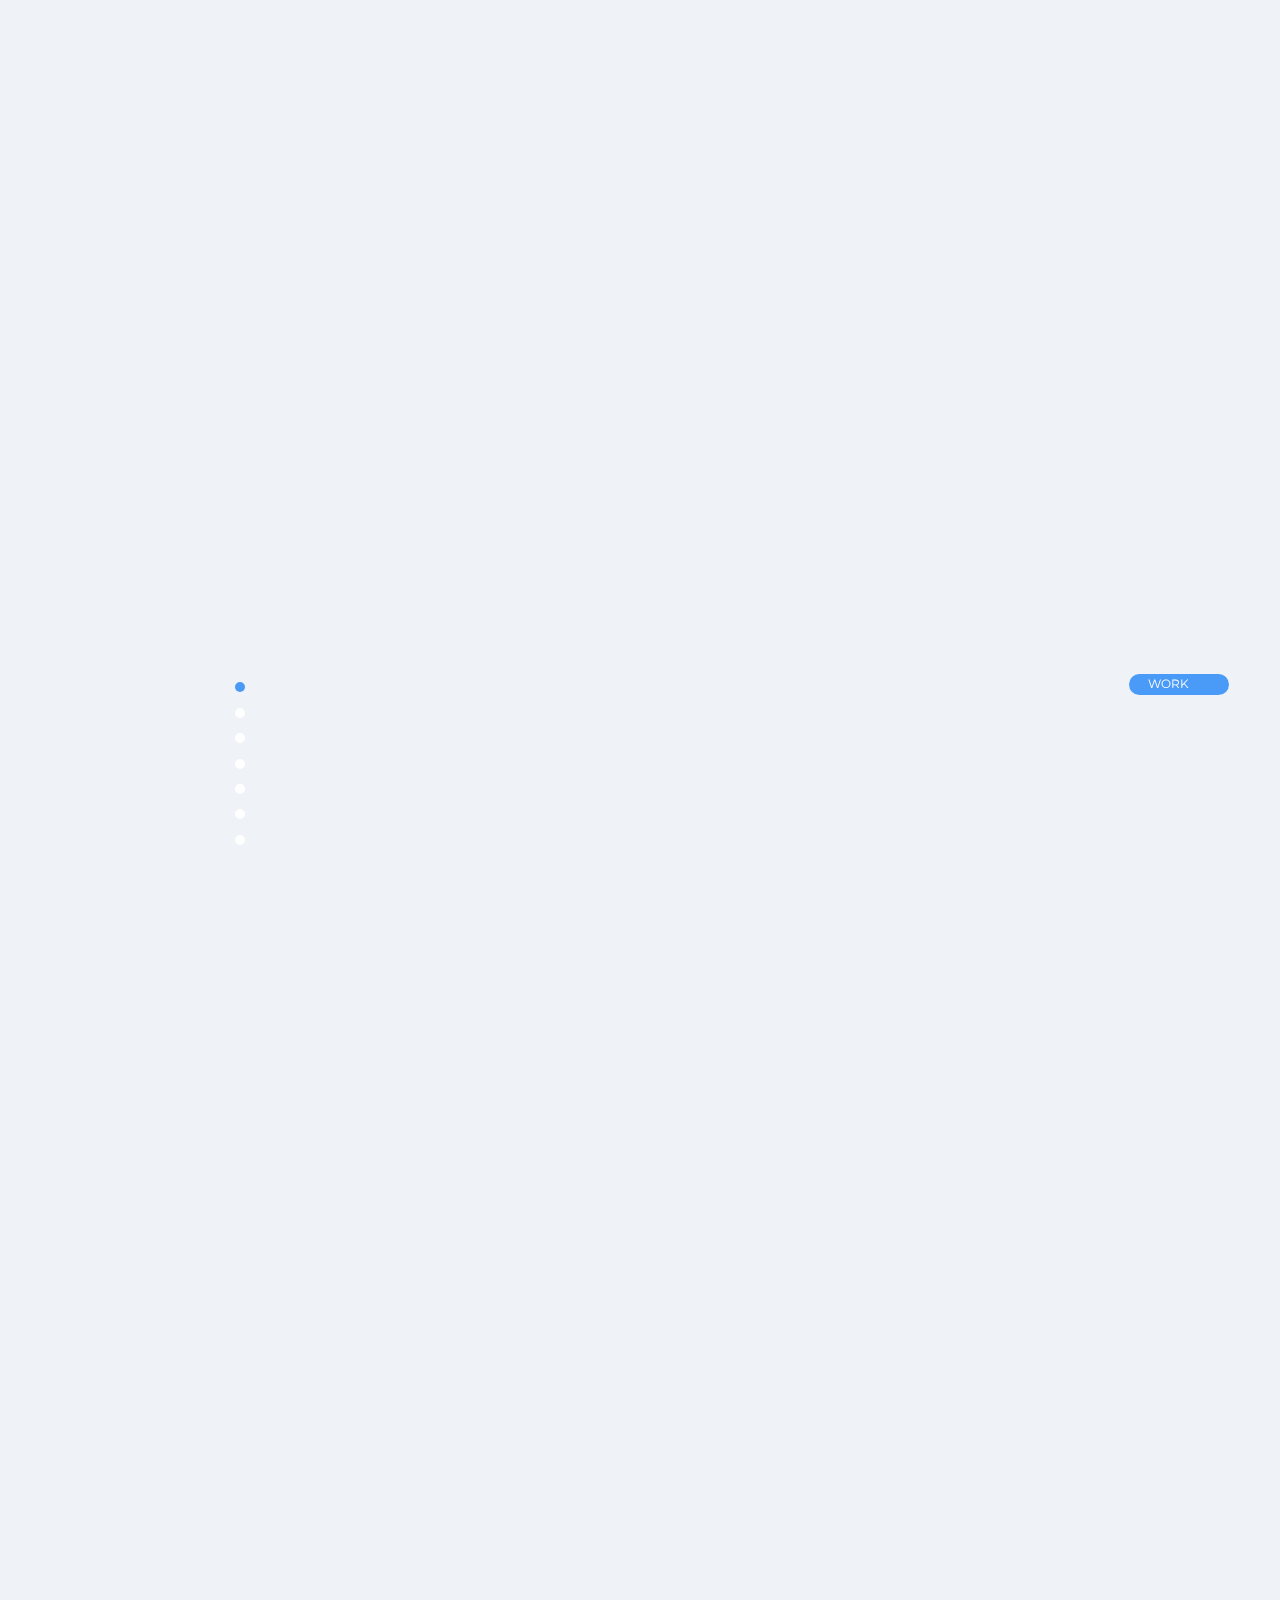
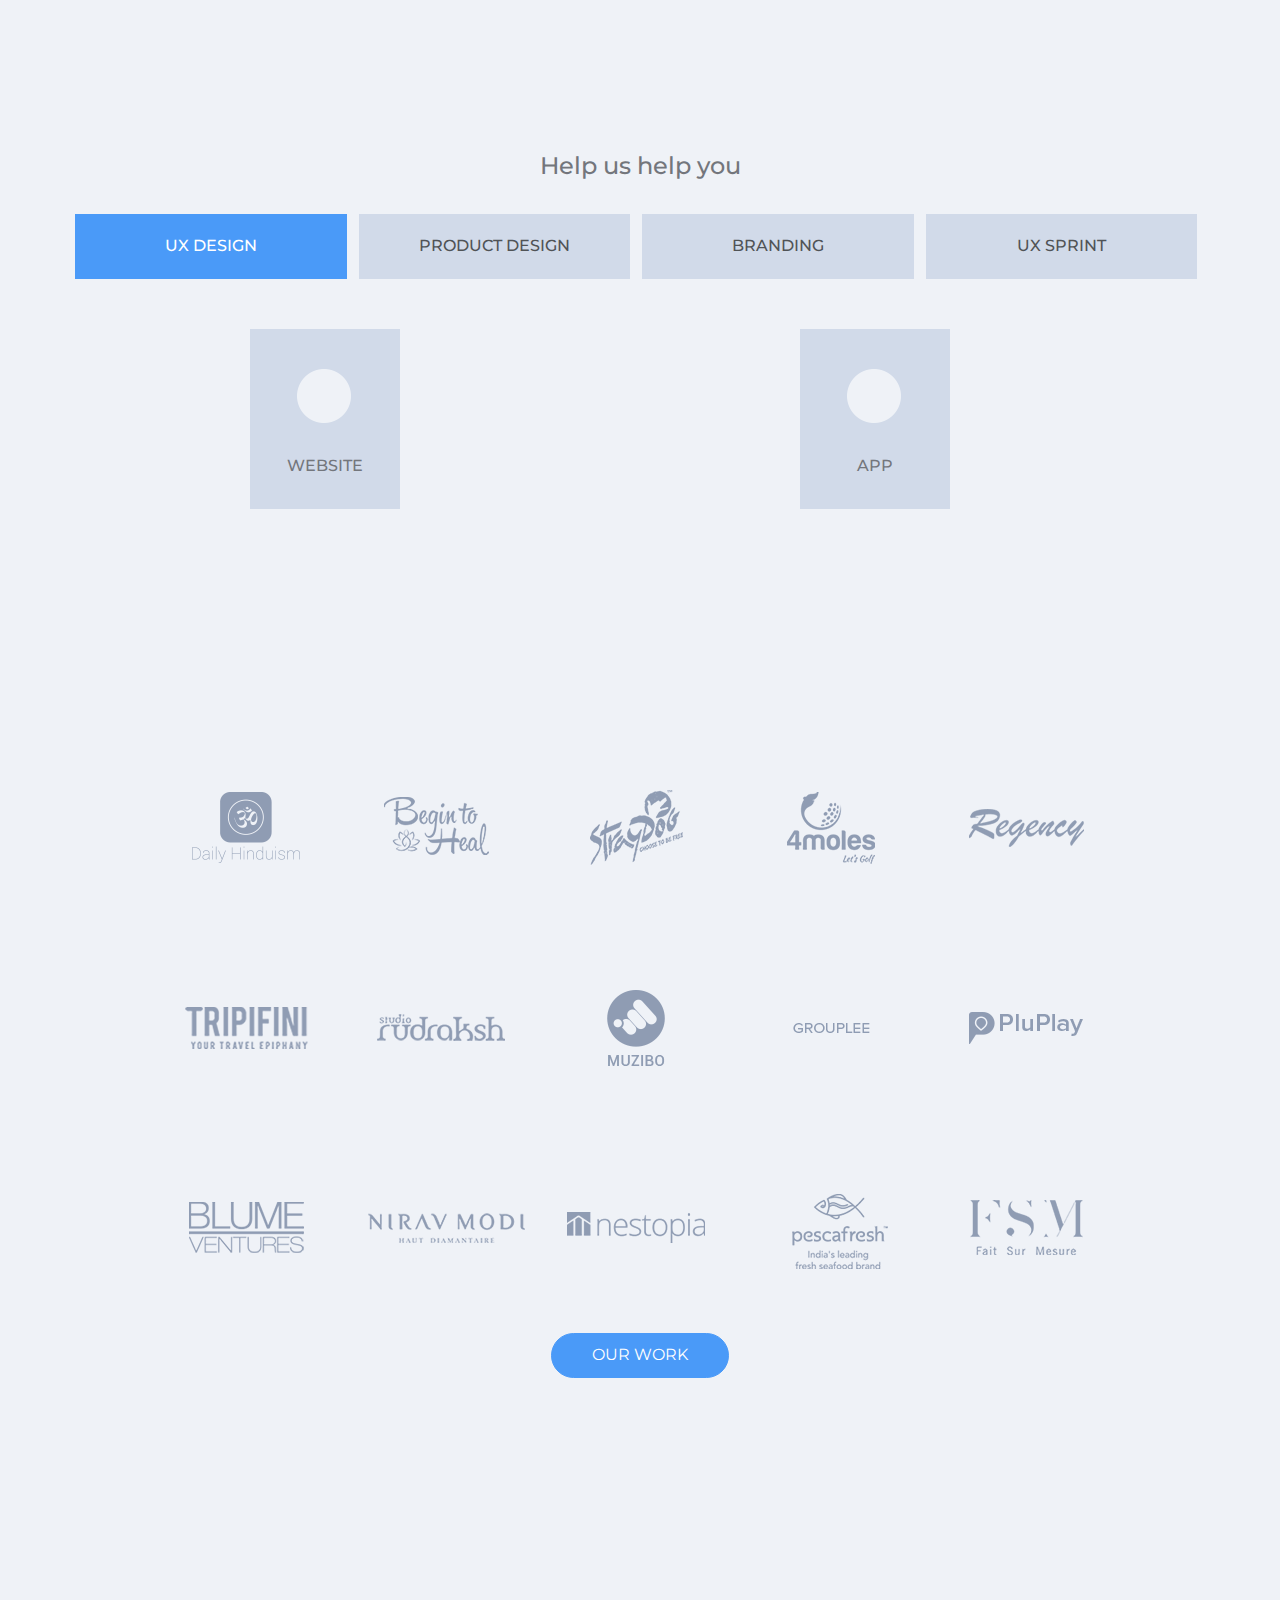
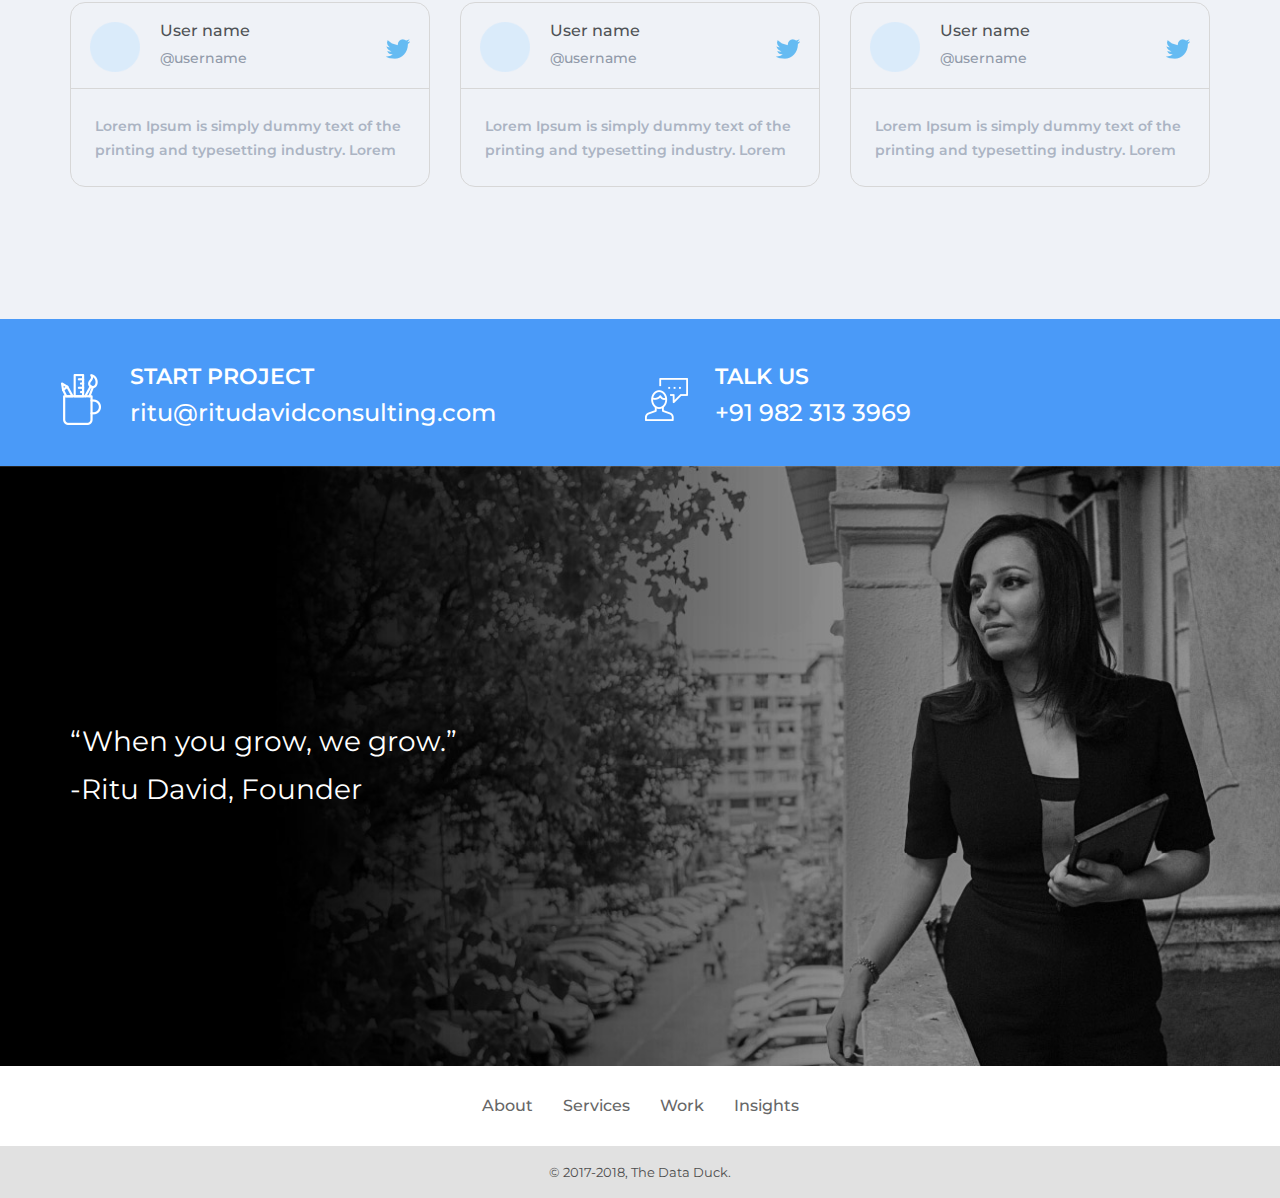
<file: ux.html>
<!DOCTYPE html>
<html lang="en">
  <head>
    <meta charset="utf-8">
    <meta name="viewport" content="width=device-width, initial-scale=1">
    <title>Data Duck &mdash;</title>
    <meta name="description" content="">
    <meta name="keywords" content="">
    <link href="https://fonts.googleapis.com/css?family=Montserrat:400,400i,500,500i,600,700" rel="stylesheet">
    <link rel="stylesheet" href="css/styles-merged.css">
    <link rel="stylesheet" href="css/style.css">
    <link rel="stylesheet" href="fonts/icomoon/style.css">
    <link rel="shortcut icon" href="favicon.png">
    <!--[if lt IE 9]>
      <script src="js/vendor/html5shiv.min.js"></script>
      <script src="js/vendor/respond.min.js"></script>
    <![endif]-->
  </head>
  <body>
    
    <!-- Fixed navbar -->
    <nav class="navbar navbar-default probootstrap-navbar">
    <header class="cd-header">
      
      <div class="container-fluid">
        <div class="twelve columns">
          <div class="logo-wrap">
            <img src="img/logo.png" alt="">
          </div>
          <a class="cd-primary-nav-trigger" href="#0">
            <span class="cd-menu-text"></span><span class="cd-menu-icon"><label></label></span>
          </a>
        </div>
      </div>    
      <div class="container">

        <div id="navbar-collapse" class="navbar-collapse collapse">
          <ul class="nav navbar-nav navbar-right">
            <li><a href="#" data-nav-section="home">About</a></li>
            <li class="dropdown">
        <a href="#" class="dropdown-toggle" data-toggle="dropdown">Services</span></a>       
        <ul class="dropdown-menu" role="menu">
                <li><a href="#"><img src="img/ui-design-icon.png"><span>UI DESGIN</span></a></li>
                <li><a href="#"><img src="img/ux-design-icon.png"><span>UX DESGIN</span></a></li>
                <li><a href="#"><img src="img/branding-icon.png"><span>BRANDING</span></a></li>
                <li><a href="#"><img src="img/read-icon.png"><span>UX SPRINT</span></a></li>
              </ul>                
            </li>
            <li><a href="#" data-nav-section="pricing">Work</a></li>
            <li><a href="#" data-nav-section="reviews">Insights</a></li>
            <li><a href="#" data-nav-section="contact">Contact</a></li>
            <li><a href="#" data-nav-section="contact">WNY</a></li>
          </ul>
        </div>
      </div>
    </header>
    <nav>
      <div class="cd-primary-nav">
        <div class="container-fluid text-left">
          <div class="logo-wrap">
            <img src="img/logo-white.png" alt="">
          </div>
        </div>
        <div class="cd-scndr-nav">
          <ul class="cd-accordion-menu probootstrap-animate">
           <li class="active"><a href="#" data-nav-section="home">About</a></li>
            <li><a href="#" data-nav-section="features">Services</a></li>
            <li><a href="#" data-nav-section="pricing">Work</a></li>
            <li><a href="#" data-nav-section="reviews">Insights</a></li>
            <li><a href="#" data-nav-section="contact">Contact</a></li>
            <li><a href="#" data-nav-section="contact">WNY</a></li>
          </ul> <!-- cd-accordion-menu -->
        </div>      
      </div>
    </nav>  
      
    </nav>
    <main class="home-banner">
      
      <section class="module parallax uxdesign probootstrap-animate" >
        <div class="container">
          <h1>UX Design</h1>
        </div>
      </section>

      

      <section class="module parallax video probootstrap-animate">
        <div class="container">
          <h1>Video</h1>
        </div>
      </section>

      
      <section class="module parallax uidesign probootstrap-animate">
        <div class="container">
          <h1>UI Design</h1>
        </div>
      </section>
      <section class="module parallax digital-platforms probootstrap-animate">
          <div class="col-md-12 col-sm-12 child productbuild">
            <p>We built engaging, intuitive, usable & beautiful <br>products across digital platforms</p>
          </div>
          <div class="col-md-6 col-sm-12 child branding">
            <p>Branding</p>
          </div>
          <div class="col-md-6 col-sm-12 child uxsprint">
            <p>UX Sprints & Red teaming</p>
          </div>
      </section>

    

  </main>
<section class="probootstrap-section what-we-do">
      <div class="container">
        <div class="row">
          <div class="col-md-12 text-center">
            <div class="probootstrap-animate" data-animate-effect="fadeIn">
              <h2>What we do</h2>
              <p>We built engaging, intuitive, usable & beautiful products across digital platforms. We take a product focus when designing websites & Apps for our clients. We are in business to ensure your success. When you grow, we grow.</p> 
            </div>
          </div>
        </div>
      </div>
 </section>  
 <section class="probootstrap-section help-us ">
      <div class="container">
        <div class="row">
          <div class="col-md-12 probootstrap-animate" data-animate-effect="fadeIn">
          <label>Help us help you</label>
          <ul>
            <li><a href="">B2c</a></li>
            <li><a href="">B2B</a></li>
            <li><a href="">Products</a></li>
            <li><a href="">services</a></li>
            <li><a href="">global</a></li>
            <li><a href="">local</a></li>
          </ul>
          </div>
        </div>
      </div>
</section>               
    <section class="probootstrap-section">
      <div class="container">
        <div class="row">
          <div class="col-md-6">
            <div class="probootstrap-service-item probootstrap-animate" data-animate-effect="fadeIn">
              <img src="img/ui-design-icon.png">
              <h2>UI Design</h2>
              <p>A Good UI has high conversion rates and is easy to use. In other words, it's nice to both the business side as well as the people using it</p>
              
            </div>
          </div>
          <div class="col-md-6">
            <div class="probootstrap-service-item probootstrap-animate" data-animate-effect="fadeIn">
              <img src="img/ux-design-icon.png">
              <h2>UX Design</h2>
              <p>UX design improves the experience of the user of that product. Good user experience increases the adoption of that product.</p>
              
            </div>
          </div>
          <div class="col-md-6">
            <div class="probootstrap-service-item probootstrap-animate" data-animate-effect="fadeIn">
             <img src="img/branding-icon.png">
              <h2>Branding</h2>
              <p>Brands help people make a choice, a choice among salts, financial institutions, political parties...and the choices are increasing.</p>
              
            </div>
          </div>
          <div class="col-md-6">
            <div class="probootstrap-service-item probootstrap-animate" data-animate-effect="fadeIn">
              <img src="img/read-icon.png">
              <h2>UX Sprints & Red teaming</h2>
              <p>The Google-style Design Sprint answers critical design or business questions through collaborative design, quick prototyping, and validating with the users.</p>
              
            </div>
          </div>
        </div>
      </div>
    </section>
    <section class="probootstrap-section app-background" id="features" data-section="features">
      <div class="container">
        <div class="row">
          <!-- <div class="col-md-8 col-md-pull-2"> -->
          <div class="col-md-6 col-md-push-6">
            <p>
            <svg class="draw" version="1.1" id="Layer_1" xmlns="http://www.w3.org/2000/svg" xmlns:xlink="http://www.w3.org/1999/xlink" x="0px" y="0px"
               viewBox="0 0 512 512" style="enable-background:new 0 0 512 512;" xml:space="preserve">
            <style type="text/css">
              .st0{fill:none;stroke:#FFFFFF;stroke-miterlimit:10;}
            </style>
            <path id="XMLID_3835_" class="st0" d="M425.8,181.6v8h23.9v143.1l-90.1-151.1h-8h-53.4h-0.3h-12.2h-44.9h-0.9h-19.3h-65.3H27.6v8
              h20.2L113.8,398h8.3L161,292.1L197,398h9.4l33.1-101.3v88.1h-27.5v8h85.9h1.4h56.2v-8h-23.9V193.3L451.6,398h8.3V189.6h24.5v-8
              H425.8z M220.5,189.6h19.3h0.9h24.3l-18.4,56.8l-32.9-56.8H220.5z M129.5,351L78,189.6h48.7l29.8,87.5L129.5,351z M155.2,189.6h23.1
              l11,18.7l-14.8,39.4L155.2,189.6z M180,255.9l14.4-38.9l39.9,67.6L212.5,352L180,255.9z M252.6,256.5l21.9-67h11.1h12.2h0.3h19
              l-49.8,92.5L252.6,256.5z M299.3,384.8h-1.4h-26.1v-91.1l49.8-93.5v184.6H299.3z"/></path>
            </svg>
            <img src="img/app-bg.png" class="app-bg">
          </p>
          </div>
          <!-- <div class="col-md-4 col-md-pull-1"> -->
          <div class="col-md-6 col-md-pull-6 probootstrap-section-heading probootstrap-animate" data-animate-effect="fadeIn">
          <label>Content led Connection</label>
            <h1>work yoUR net - wyn</h1>
            <p>WYN is the only app that facilitates connection through content, enabling people to get maximum value out of networking at your co working space or conference.</p>
            <a href="https://play.google.com/store?hl=en" target="_blank"><img src="img/google-app-download.png"></a>
            <a href="https://www.apple.com/in/itunes/download/" target="_blank"><img src="img/app-store-download.png"></a>
            
          </div>
        </div>
        <!-- END row -->
      </div>
    </section>
    <!-- END section -->
      <section class="app-background" id="banner" >
  <div class="container-fluid">
    <div class="slider-wrap">
      <div id="carousel-example-generic" class="carousel slide vertical" data-ride="carousel">
        <!-- Wrapper for slides -->
        <ol class="carousel-indicators">
          <li data-target="#carousel-example-generic" data-slide-to="0" class="active">
            <p>Work</p>
          </li>
          <li data-target="#carousel-example-generic" data-slide-to="1">
            <p>UX DESIGN</p>
          </li>
          <li data-target="#carousel-example-generic" data-slide-to="2">
            <p>Work3</p>
          </li>
          <li data-target="#carousel-example-generic" data-slide-to="1">
            <p>UX DESIGN</p>
          </li>
          <li data-target="#carousel-example-generic" data-slide-to="2">
            <p>Work3</p>
          </li>
          <li data-target="#carousel-example-generic" data-slide-to="1">
            <p>UX DESIGN</p>
          </li>
          <li data-target="#carousel-example-generic" data-slide-to="2">
            <p>Work3</p>
          </li>
        </ol>
        <div class="carousel-inner" role="listbox">
          <div class="item active"> 
            <div class="container"> 
              <div class="row">          
                <div class="col-md-5 col-md-offset-1 probootstrap-animate" data-animate-effect="fadeIn">
                  <article>
                    <div class="image"><img src="img/ui-background.jpg"></div>
                    <div class="nfo">
                      <label>TAGS  WILL  COME  HERE</label>
                      <h3>Case Study<a href="#" class="probootstrap-link" align="right"><span></span><i class="icon-chevron-thin-right"></i></a></h3>
                      <p>Lorem Ipsum is simply dummy text of the printing and typesetting industry.</p>
                    </div>
                  </article>
                </div>

                <div class="col-md-5 probootstrap-animate" data-animate-effect="fadeIn">
                  <article>
                    <div class="image"><img src="img/ui-background.jpg"></div>
                    <div class="nfo">
                      <label>TAGS  WILL  COME  HERE</label>
                      <h3>Case Study<a href="#" class="probootstrap-link" align="right"><span></span><i class="icon-chevron-thin-right"></i></a></h3>
                      <p>Lorem Ipsum is simply dummy text of the printing and typesetting industry.</p>
                    </div>
                  </article>
                </div>
              </div>
              <div class="row">          
                <div class="col-md-5 col-md-offset-1 probootstrap-animate" data-animate-effect="fadeIn" >
                  <article>
                    <div class="image"><img src="img/ui-background.jpg"></div>
                    <div class="nfo">
                      <label>TAGS  WILL  COME  HERE</label>
                      <h3>Case Study<a href="#" class="probootstrap-link" align="right"><span></span><i class="icon-chevron-thin-right"></i></a></h3>
                      <p>Lorem Ipsum is simply dummy text of the printing and typesetting industry.</p>
                    </div>
                  </article>
                </div>

                <div class="col-md-5 probootstrap-animate" data-animate-effect="fadeIn">
                  <article>
                    <div class="image"><img src="img/ui-background.jpg"></div>
                    <div class="nfo">
                      <label>TAGS  WILL  COME  HERE</label>
                      <h3>Case Study<a href="#" class="probootstrap-link" align="right"><span></span><i class="icon-chevron-thin-right"></i></a></h3>
                      <p>Lorem Ipsum is simply dummy text of the printing and typesetting industry.</p>
                    </div>
                  </article>
                </div>
              </div>
            </div>
          </div>
          <div class="item"> 
           <div class="container"> 
              <div class="row">          
                <div class="col-md-5 col-md-offset-1 probootstrap-animate" data-animate-effect="fadeIn">
                  <article>
                    <div class="image"><img src="img/ui-background.jpg"></div>
                    <div class="nfo">
                      <label>TAGS  WILL  COME  HERE</label>
                      <h3>Case Study<a href="#" class="probootstrap-link" align="right"><span></span><i class="icon-chevron-thin-right"></i></a></h3>
                      <p>Lorem Ipsum is simply dummy text of the printing and typesetting industry.</p>
                    </div>
                  </article>
                </div>

                <div class="col-md-5 probootstrap-animate" data-animate-effect="fadeIn">
                  <article>
                    <div class="image"><img src="img/ui-background.jpg"></div>
                    <div class="nfo">
                      <label>TAGS  WILL  COME  HERE</label>
                      <h3>Case Study<a href="#" class="probootstrap-link" align="right"><span></span><i class="icon-chevron-thin-right"></i></a></h3>
                      <p>Lorem Ipsum is simply dummy text of the printing and typesetting industry.</p>
                    </div>
                  </article>
                </div>
              </div>
              <div class="row">          
                <div class="col-md-5 col-md-offset-1 probootstrap-animate" data-animate-effect="fadeIn" >
                  <article>
                    <div class="image"><img src="img/ui-background.jpg"></div>
                    <div class="nfo">
                      <label>TAGS  WILL  COME  HERE</label>
                      <h3>Case Study<a href="#" class="probootstrap-link" align="right"><span></span><i class="icon-chevron-thin-right"></i></a></h3>
                      <p>Lorem Ipsum is simply dummy text of the printing and typesetting industry.</p>
                    </div>
                  </article>
                </div>

                <div class="col-md-5 probootstrap-animate" data-animate-effect="fadeIn">
                  <article>
                    <div class="image"><img src="img/ui-background.jpg"></div>
                    <div class="nfo">
                      <label>TAGS  WILL  COME  HERE</label>
                      <h3>Case Study<a href="#" class="probootstrap-link" align="right"><span></span><i class="icon-chevron-thin-right"></i></a></h3>
                      <p>Lorem Ipsum is simply dummy text of the printing and typesetting industry.</p>
                    </div>
                  </article>
                </div>
              </div>
            </div>
          </div>
          <div class="item"> 
            <div class="container"> 
              <div class="row">          
                <div class="col-md-5 col-md-offset-1 probootstrap-animate" data-animate-effect="fadeIn">
                  <article>
                    <div class="image"><img src="img/ui-background.jpg"></div>
                    <div class="nfo">
                      <label>TAGS  WILL  COME  HERE</label>
                      <h3>Case Study<a href="#" class="probootstrap-link" align="right"><span></span><i class="icon-chevron-thin-right"></i></a></h3>
                      <p>Lorem Ipsum is simply dummy text of the printing and typesetting industry.</p>
                    </div>
                  </article>
                </div>

                <div class="col-md-5 probootstrap-animate" data-animate-effect="fadeIn">
                  <article>
                    <div class="image"><img src="img/ui-background.jpg"></div>
                    <div class="nfo">
                      <label>TAGS  WILL  COME  HERE</label>
                      <h3>Case Study<a href="#" class="probootstrap-link" align="right"><span></span><i class="icon-chevron-thin-right"></i></a></h3>
                      <p>Lorem Ipsum is simply dummy text of the printing and typesetting industry.</p>
                    </div>
                  </article>
                </div>
              </div>
              <div class="row">          
                <div class="col-md-5 col-md-offset-1 probootstrap-animate" data-animate-effect="fadeIn" >
                  <article>
                    <div class="image"><img src="img/ui-background.jpg"></div>
                    <div class="nfo">
                      <label>TAGS  WILL  COME  HERE</label>
                      <h3>Case Study<a href="#" class="probootstrap-link" align="right"><span></span><i class="icon-chevron-thin-right"></i></a></h3>
                      <p>Lorem Ipsum is simply dummy text of the printing and typesetting industry.</p>
                    </div>
                  </article>
                </div>

                <div class="col-md-5 probootstrap-animate" data-animate-effect="fadeIn">
                  <article>
                    <div class="image"><img src="img/ui-background.jpg"></div>
                    <div class="nfo">
                      <label>TAGS  WILL  COME  HERE</label>
                      <h3>Case Study<a href="#" class="probootstrap-link" align="right"><span></span><i class="icon-chevron-thin-right"></i></a></h3>
                      <p>Lorem Ipsum is simply dummy text of the printing and typesetting industry.</p>
                    </div>
                  </article>
                </div>
              </div>
            </div>
          </div>
        </div>
      </div>
    </div>
  </div>
</section>



    <section class="probootstrap-section help-form light-bg">
      <div class="container">
      <h3 class="text-center">Help us help you</h3>
        <ul class="nav nav-tabs" role="tablist">
            <li role="presentation" class="active"><a href="#home" aria-controls="home" role="tab" data-toggle="tab">UX DESIGN</a></li>
            <li role="presentation"><a href="#profile" aria-controls="profile" role="tab" data-toggle="tab">PRODUCT DESIGN</a></li>
            <li role="presentation"><a href="#messages" aria-controls="messages" role="tab" data-toggle="tab">BRANDING</a></li>
            <li role="presentation"><a href="#settings" aria-controls="settings" role="tab" data-toggle="tab">UX SPRINT</a></li>
        </ul>
        <div class="tab-content">
                <div role="tabpanel" class="tab-pane active" id="home" align="center">
                <div class="container radio-container">
                  <div class="col-md-12">
                    <div class="col-sm-2 radio-div">
                        <li>
                          <input type="radio" id='website' name="selector">
                          <img src="img/website-check.png">
                          <label>Website</label>
                          <div class="check"><div class="inside"></div></div>
                        </li>
                        
                    </div>
                    <div class="col-sm-8 new-form">
                      <div id='website-data' style='display:none; border:2px solid #ccc'>Work in progress.. coming soon</div>
                      <div id='mobile-data' style='display:none; border:2px solid #ccc'>Work in progress.. this is second block</div>
                    </div>
                    <div class="col-sm-2 radio-div">
                     <li>
                          <input type="radio" id='mobilepap' name="selector">
                          <img src="img/website-check.png">
                          <label>App</label>
                          <div class="check"><div class="inside"></div></div>
                        </li>
                     
                    </div>
                    </div>
                    </div>
                </div>
                <div role="tabpanel" class="tab-pane" id="profile">Profile Tab Content</div>
                <div role="tabpanel" class="tab-pane" id="messages">Messages tab Content</div>
                <div role="tabpanel" class="tab-pane" id="settings">Setting tab Content</div>
        </div>
      </div>
    </section>
    <section class="probootstrap-section light-bg">
      <div class="container partners">
        <div class="row">
          <div class="col-md-2">
            <img src="img/partners/daily-hidusam.png">
          </div>
          <div class="col-md-2">
            <img src="img/partners/begintoheal.png">
          </div>
          <div class="col-md-2">
            <img src="img/partners/straydog.png">
          </div>
          <div class="col-md-2">
            <img src="img/partners/4moles.png">
          </div>
          <div class="col-md-2">
            <img src="img/partners/regency.png">
          </div>
        </div>
        <div class="row">
          <div class="col-md-2">
            <img src="img/partners/tripifini.png">
          </div>
          <div class="col-md-2">
            <img src="img/partners/rudraksha-studio.png">
          </div>
          <div class="col-md-2">
            <img src="img/partners/muzibo.png">
          </div>
          <div class="col-md-2">
            <img src="img/partners/grouplee.png">
          </div>
          <div class="col-md-2">
            <img src="img/partners/pluplay.png">
          </div>
        </div>
        <div class="row">
          <div class="col-md-2">
            <img src="img/partners/blume.png">
          </div>
          <div class="col-md-2">
            <img src="img/partners/niravmodi.png">
          </div>
          <div class="col-md-2">
            <img src="img/partners/nestopia.png">
          </div>
          <div class="col-md-2">
            <img src="img/partners/pescafresh.png">
          </div>
          <div class="col-md-2">
            <img src="img/partners/fam.png">
          </div>
        </div>
      </div>
      <div class="container text-center">
        <button class="btn btn-primary rounded">OUR WORK</button>
      </div>
    </section>

    <section  class="probootstrap-section light-bg">
    <div class="container">
        <div class="row">
            <div class="col-md-4">
              <a class="thumbnail tweeter-slider" href="#">
              <img src="img/twitter-profile.png" class="tweeter-profile">
              <h3>User name</h3>
              <label>@username</label>
              <img src="img/twitter.png" class="tweeter-icon">  
              <p class="dic">Lorem Ipsum is simply dummy text of the printing and typesetting industry. Lorem</p>
              </a>
            </div>
            <div class="col-md-4">
              <a class="thumbnail tweeter-slider" href="#">
              <img src="img/twitter-profile.png" class="tweeter-profile">
              <h3>User name</h3>
              <label>@username</label>
              <img src="img/twitter.png" class="tweeter-icon">  
              <p class="dic">Lorem Ipsum is simply dummy text of the printing and typesetting industry. Lorem</p>
              </a>
            </div> 
            <div class="col-md-4">
              <a class="thumbnail tweeter-slider" href="#">
              <img src="img/twitter-profile.png" class="tweeter-profile">
              <h3>User name</h3>
              <label>@username</label>
              <img src="img/twitter.png" class="tweeter-icon">  
              <p class="dic">Lorem Ipsum is simply dummy text of the printing and typesetting industry. Lorem</p>
              </a>
            </div>                 
        </div>
    </div>
    </section>
    <section class="start-project">
      <div class="container">
        <div class="row">
          <div class="col-md-6">
            <h1><span><img src="img/start-project.png"></span> START PROJECT<br><label>ritu@ritudavidconsulting.com</label></h1>
          </div>
          <div class="col-md-6">
            <h1><span><img src="img/talk-us.png"></span> TALK US<br><label>+91 982 313 3969</label></h1>
          </div>
        </div>
      </div>
    </section>
    <section class="footer-banner">
      <div class="container">
        <p>“When you grow, we grow.”<br>
      -Ritu David, Founder</p>
      </div>
    </section>
    <section>
      <div class="container">
        <div class="row">
          <div class="col-sm-12 footer-link">
            <ul class="nav navbar-nav navbar-center">
              <li class="active"><a href="#" data-nav-section="home">About</a></li>
              <li><a href="#" data-nav-section="features">Services</a></li>
              <li><a href="#" data-nav-section="pricing">Work</a></li>
              <li><a href="#" data-nav-section="reviews">Insights</a></li>
            </ul>
          </div>
        </div>
      </div>
    </section>
    <footer class="probootstrap-footer">
      <div class="container text-center">
        <div class="row">
          <div class="col-md-12">
            © 2017-2018, The Data Duck.</a>
          </div>
        </div>
      </div>
    </footer>

    

    <script src="js/scripts.min.js"></script>
    <script src="js/custom.js"></script>
    <script src="js/parallax.js"></script>
    <script src="js/header-menu.js"></script>
    <script>
      $(document).ready(function () 
 { 
  $("#watch-me").click(function()
  {
    $("#show-me:hidden").show('slow');
   $("#website-data").hide();
   $("#mobile-data").hide();
   });
   $("#watch-me").click(function()
  {
    if($('watch-me').prop('checked')===false)
   {
    $('#show-me').hide();
   }
  });
  
  
  
  
  
  
  $("#website").click(function()
  {
    $("#website-data:hidden").show('slow');
   $("#show-me").hide();
   $("#mobile-data").hide();
   });
   $("#website").click(function()
  {
    if($('website-data').prop('checked')===false)
   {
    $('#website-data').hide();
   }
  });
  
  
  
  
  
  
  
  $("#mobilepap").click(function()
  {
    $("#mobile-data:hidden").show('slow');
   $("#show-me").hide();
   $("#website-data").hide();
   });
   $("#mobilepap").click(function()
  {
    if($('mobile-data').prop('checked')===false)
   {
    $('#mobile-data').hide();
   }
  });
  
 });

</script>
<script type="text/javascript">
  $(document).ready(function(){
    $(".dropdown").hover(            
        function() {
            $('.dropdown-menu', this).not('.in .dropdown-menu').stop( true, true ).slideDown("fast");
            $(this).toggleClass('open');        
        },
        function() {
            $('.dropdown-menu', this).not('.in .dropdown-menu').stop( true, true ).slideUp("fast");
            $(this).toggleClass('open');       
        }
    );
});
</script>
    <!-- Google Map -->
<!-- <script src="https://maps.googleapis.com/maps/api/js?key=AIzaSyBVWaKrjvy3MaE7SQ74_uJiULgl1JY0H2s&sensor=false"></script>
<script src="js/google-map.js"></script> -->

  </body>
</html>
</file>
<file: fonts/icomoon/style.css>
@font-face {
  font-family: 'icomoon';
  src:  url('fonts/icomoon.eot?1z9v6x');
  src:  url('fonts/icomoon.eot?1z9v6x#iefix') format('embedded-opentype'),
    url('fonts/icomoon.ttf?1z9v6x') format('truetype'),
    url('fonts/icomoon.woff?1z9v6x') format('woff'),
    url('fonts/icomoon.svg?1z9v6x#icomoon') format('svg');
  font-weight: normal;
  font-style: normal;
}

[class^="icon-"], [class*=" icon-"] {
  /* use !important to prevent issues with browser extensions that change fonts */
  font-family: 'icomoon' !important;
  speak: none;
  font-style: normal;
  font-weight: normal;
  font-variant: normal;
  text-transform: none;
  line-height: 1;

  /* Better Font Rendering =========== */
  -webkit-font-smoothing: antialiased;
  -moz-osx-font-smoothing: grayscale;
}

.icon-mobile3:before {
  content: "\e000";
}
.icon-laptop3:before {
  content: "\e001";
}
.icon-desktop:before {
  content: "\e002";
}
.icon-tablet3:before {
  content: "\e003";
}
.icon-phone3:before {
  content: "\e004";
}
.icon-document2:before {
  content: "\e005";
}
.icon-documents2:before {
  content: "\e006";
}
.icon-search2:before {
  content: "\e007";
}
.icon-clipboard3:before {
  content: "\e008";
}
.icon-newspaper2:before {
  content: "\e009";
}
.icon-notebook:before {
  content: "\e00a";
}
.icon-book-open:before {
  content: "\e00b";
}
.icon-browser2:before {
  content: "\e00c";
}
.icon-calendar3:before {
  content: "\e00d";
}
.icon-presentation:before {
  content: "\e00e";
}
.icon-picture:before {
  content: "\e00f";
}
.icon-pictures:before {
  content: "\e010";
}
.icon-video2:before {
  content: "\e011";
}
.icon-camera3:before {
  content: "\e012";
}
.icon-printer2:before {
  content: "\e013";
}
.icon-toolbox:before {
  content: "\e014";
}
.icon-briefcase3:before {
  content: "\e015";
}
.icon-wallet2:before {
  content: "\e016";
}
.icon-gift2:before {
  content: "\e017";
}
.icon-bargraph:before {
  content: "\e018";
}
.icon-grid2:before {
  content: "\e019";
}
.icon-expand:before {
  content: "\e01a";
}
.icon-focus:before {
  content: "\e01b";
}
.icon-edit2:before {
  content: "\e01c";
}
.icon-adjustments:before {
  content: "\e01d";
}
.icon-ribbon:before {
  content: "\e01e";
}
.icon-hourglass:before {
  content: "\e01f";
}
.icon-lock3:before {
  content: "\e020";
}
.icon-megaphone2:before {
  content: "\e021";
}
.icon-shield3:before {
  content: "\e022";
}
.icon-trophy3:before {
  content: "\e023";
}
.icon-flag3:before {
  content: "\e024";
}
.icon-map3:before {
  content: "\e025";
}
.icon-puzzle:before {
  content: "\e026";
}
.icon-basket:before {
  content: "\e027";
}
.icon-envelope:before {
  content: "\e028";
}
.icon-streetsign:before {
  content: "\e029";
}
.icon-telescope:before {
  content: "\e02a";
}
.icon-gears:before {
  content: "\e02b";
}
.icon-key3:before {
  content: "\e02c";
}
.icon-paperclip:before {
  content: "\e02d";
}
.icon-attachment3:before {
  content: "\e02e";
}
.icon-pricetags:before {
  content: "\e02f";
}
.icon-lightbulb:before {
  content: "\e030";
}
.icon-layers2:before {
  content: "\e031";
}
.icon-pencil3:before {
  content: "\e032";
}
.icon-tools2:before {
  content: "\e033";
}
.icon-tools-2:before {
  content: "\e034";
}
.icon-scissors3:before {
  content: "\e035";
}
.icon-paintbrush:before {
  content: "\e036";
}
.icon-magnifying-glass2:before {
  content: "\e037";
}
.icon-circle-compass:before {
  content: "\e038";
}
.icon-linegraph:before {
  content: "\e039";
}
.icon-mic3:before {
  content: "\e03a";
}
.icon-strategy:before {
  content: "\e03b";
}
.icon-beaker:before {
  content: "\e03c";
}
.icon-caution:before {
  content: "\e03d";
}
.icon-recycle:before {
  content: "\e03e";
}
.icon-anchor:before {
  content: "\e03f";
}
.icon-profile-male:before {
  content: "\e040";
}
.icon-profile-female:before {
  content: "\e041";
}
.icon-bike:before {
  content: "\e042";
}
.icon-wine:before {
  content: "\e043";
}
.icon-hotairballoon:before {
  content: "\e044";
}
.icon-globe2:before {
  content: "\e045";
}
.icon-genius:before {
  content: "\e046";
}
.icon-map-pin:before {
  content: "\e047";
}
.icon-dial:before {
  content: "\e048";
}
.icon-chat2:before {
  content: "\e049";
}
.icon-heart3:before {
  content: "\e04a";
}
.icon-cloud3:before {
  content: "\e04b";
}
.icon-upload4:before {
  content: "\e04c";
}
.icon-download4:before {
  content: "\e04d";
}
.icon-target2:before {
  content: "\e04e";
}
.icon-hazardous:before {
  content: "\e04f";
}
.icon-piechart:before {
  content: "\e050";
}
.icon-speedometer:before {
  content: "\e051";
}
.icon-global:before {
  content: "\e052";
}
.icon-compass3:before {
  content: "\e053";
}
.icon-lifesaver:before {
  content: "\e054";
}
.icon-clock3:before {
  content: "\e055";
}
.icon-aperture:before {
  content: "\e056";
}
.icon-quote2:before {
  content: "\e057";
}
.icon-scope:before {
  content: "\e058";
}
.icon-alarmclock:before {
  content: "\e059";
}
.icon-refresh:before {
  content: "\e05a";
}
.icon-happy3:before {
  content: "\e05b";
}
.icon-sad3:before {
  content: "\e05c";
}
.icon-facebook3:before {
  content: "\e05d";
}
.icon-twitter3:before {
  content: "\e05e";
}
.icon-googleplus:before {
  content: "\e05f";
}
.icon-rss3:before {
  content: "\e060";
}
.icon-tumblr3:before {
  content: "\e061";
}
.icon-linkedin3:before {
  content: "\e062";
}
.icon-dribbble3:before {
  content: "\e063";
}
.icon-add-to-list:before {
  content: "\e900";
}
.icon-classic-computer:before {
  content: "\e901";
}
.icon-controller-fast-backward:before {
  content: "\e902";
}
.icon-creative-commons-attribution:before {
  content: "\e903";
}
.icon-creative-commons-noderivs:before {
  content: "\e904";
}
.icon-creative-commons-noncommercial-eu:before {
  content: "\e905";
}
.icon-creative-commons-noncommercial-us:before {
  content: "\e906";
}
.icon-creative-commons-public-domain:before {
  content: "\e907";
}
.icon-creative-commons-remix:before {
  content: "\e908";
}
.icon-creative-commons-share:before {
  content: "\e909";
}
.icon-creative-commons-sharealike:before {
  content: "\e90a";
}
.icon-creative-commons:before {
  content: "\e90b";
}
.icon-document-landscape:before {
  content: "\e90c";
}
.icon-remove-user:before {
  content: "\e90d";
}
.icon-warning:before {
  content: "\e90e";
}
.icon-arrow-bold-down:before {
  content: "\e90f";
}
.icon-arrow-bold-left:before {
  content: "\e910";
}
.icon-arrow-bold-right:before {
  content: "\e911";
}
.icon-arrow-bold-up:before {
  content: "\e912";
}
.icon-arrow-down:before {
  content: "\e913";
}
.icon-arrow-left:before {
  content: "\e914";
}
.icon-arrow-long-down:before {
  content: "\e915";
}
.icon-arrow-long-left:before {
  content: "\e916";
}
.icon-arrow-long-right:before {
  content: "\e917";
}
.icon-arrow-long-up:before {
  content: "\e918";
}
.icon-arrow-right:before {
  content: "\e919";
}
.icon-arrow-up:before {
  content: "\e91a";
}
.icon-arrow-with-circle-down:before {
  content: "\e91b";
}
.icon-arrow-with-circle-left:before {
  content: "\e91c";
}
.icon-arrow-with-circle-right:before {
  content: "\e91d";
}
.icon-arrow-with-circle-up:before {
  content: "\e91e";
}
.icon-bookmark:before {
  content: "\e91f";
}
.icon-bookmarks:before {
  content: "\e920";
}
.icon-chevron-down:before {
  content: "\e921";
}
.icon-chevron-left:before {
  content: "\e922";
}
.icon-chevron-right:before {
  content: "\e923";
}
.icon-chevron-small-down:before {
  content: "\e924";
}
.icon-chevron-small-left:before {
  content: "\e925";
}
.icon-chevron-small-right:before {
  content: "\e926";
}
.icon-chevron-small-up:before {
  content: "\e927";
}
.icon-chevron-thin-down:before {
  content: "\e928";
}
.icon-chevron-thin-left:before {
  content: "\e929";
}
.icon-chevron-thin-right:before {
  content: "\e92a";
}
.icon-chevron-thin-up:before {
  content: "\e92b";
}
.icon-chevron-up:before {
  content: "\e92c";
}
.icon-chevron-with-circle-down:before {
  content: "\e92d";
}
.icon-chevron-with-circle-left:before {
  content: "\e92e";
}
.icon-chevron-with-circle-right:before {
  content: "\e92f";
}
.icon-chevron-with-circle-up:before {
  content: "\e930";
}
.icon-cloud:before {
  content: "\e931";
}
.icon-controller-fast-forward:before {
  content: "\e932";
}
.icon-controller-jump-to-start:before {
  content: "\e933";
}
.icon-controller-next:before {
  content: "\e934";
}
.icon-controller-paus:before {
  content: "\e935";
}
.icon-controller-play:before {
  content: "\e936";
}
.icon-controller-record:before {
  content: "\e937";
}
.icon-controller-stop:before {
  content: "\e938";
}
.icon-controller-volume:before {
  content: "\e939";
}
.icon-dot-single:before {
  content: "\e93a";
}
.icon-dots-three-horizontal:before {
  content: "\e93b";
}
.icon-dots-three-vertical:before {
  content: "\e93c";
}
.icon-dots-two-horizontal:before {
  content: "\e93d";
}
.icon-dots-two-vertical:before {
  content: "\e93e";
}
.icon-download:before {
  content: "\e93f";
}
.icon-emoji-flirt:before {
  content: "\e940";
}
.icon-flow-branch:before {
  content: "\e941";
}
.icon-flow-cascade:before {
  content: "\e942";
}
.icon-flow-line:before {
  content: "\e943";
}
.icon-flow-parallel:before {
  content: "\e944";
}
.icon-flow-tree:before {
  content: "\e945";
}
.icon-install:before {
  content: "\e946";
}
.icon-layers:before {
  content: "\e947";
}
.icon-open-book:before {
  content: "\e948";
}
.icon-resize-100:before {
  content: "\e949";
}
.icon-resize-full-screen:before {
  content: "\e94a";
}
.icon-save:before {
  content: "\e94b";
}
.icon-select-arrows:before {
  content: "\e94c";
}
.icon-sound-mute:before {
  content: "\e94d";
}
.icon-sound:before {
  content: "\e94e";
}
.icon-trash:before {
  content: "\e94f";
}
.icon-triangle-down:before {
  content: "\e950";
}
.icon-triangle-left:before {
  content: "\e951";
}
.icon-triangle-right:before {
  content: "\e952";
}
.icon-triangle-up:before {
  content: "\e953";
}
.icon-uninstall:before {
  content: "\e954";
}
.icon-upload-to-cloud:before {
  content: "\e955";
}
.icon-upload:before {
  content: "\e956";
}
.icon-add-user:before {
  content: "\e957";
}
.icon-address:before {
  content: "\e958";
}
.icon-adjust:before {
  content: "\e959";
}
.icon-air:before {
  content: "\e95a";
}
.icon-aircraft-landing:before {
  content: "\e95b";
}
.icon-aircraft-take-off:before {
  content: "\e95c";
}
.icon-aircraft:before {
  content: "\e95d";
}
.icon-align-bottom:before {
  content: "\e95e";
}
.icon-align-horizontal-middle:before {
  content: "\e95f";
}
.icon-align-left:before {
  content: "\e960";
}
.icon-align-right:before {
  content: "\e961";
}
.icon-align-top:before {
  content: "\e962";
}
.icon-align-vertical-middle:before {
  content: "\e963";
}
.icon-archive:before {
  content: "\e964";
}
.icon-area-graph:before {
  content: "\e965";
}
.icon-attachment:before {
  content: "\e966";
}
.icon-awareness-ribbon:before {
  content: "\e967";
}
.icon-back-in-time:before {
  content: "\e968";
}
.icon-back:before {
  content: "\e969";
}
.icon-bar-graph:before {
  content: "\e96a";
}
.icon-battery:before {
  content: "\e96b";
}
.icon-beamed-note:before {
  content: "\e96c";
}
.icon-bell:before {
  content: "\e96d";
}
.icon-blackboard:before {
  content: "\e96e";
}
.icon-block:before {
  content: "\e96f";
}
.icon-book:before {
  content: "\e970";
}
.icon-bowl:before {
  content: "\e971";
}
.icon-box:before {
  content: "\e972";
}
.icon-briefcase:before {
  content: "\e973";
}
.icon-browser:before {
  content: "\e974";
}
.icon-brush:before {
  content: "\e975";
}
.icon-bucket:before {
  content: "\e976";
}
.icon-cake:before {
  content: "\e977";
}
.icon-calculator:before {
  content: "\e978";
}
.icon-calendar:before {
  content: "\e979";
}
.icon-camera:before {
  content: "\e97a";
}
.icon-ccw:before {
  content: "\e97b";
}
.icon-chat:before {
  content: "\e97c";
}
.icon-check:before {
  content: "\e97d";
}
.icon-circle-with-cross:before {
  content: "\e97e";
}
.icon-circle-with-minus:before {
  content: "\e97f";
}
.icon-circle-with-plus:before {
  content: "\e980";
}
.icon-circle:before {
  content: "\e981";
}
.icon-circular-graph:before {
  content: "\e982";
}
.icon-clapperboard:before {
  content: "\e983";
}
.icon-clipboard:before {
  content: "\e984";
}
.icon-clock:before {
  content: "\e985";
}
.icon-code:before {
  content: "\e986";
}
.icon-cog:before {
  content: "\e987";
}
.icon-colours:before {
  content: "\e988";
}
.icon-compass:before {
  content: "\e989";
}
.icon-copy:before {
  content: "\e98a";
}
.icon-credit-card:before {
  content: "\e98b";
}
.icon-credit:before {
  content: "\e98c";
}
.icon-cross:before {
  content: "\e98d";
}
.icon-cup:before {
  content: "\e98e";
}
.icon-cw:before {
  content: "\e98f";
}
.icon-cycle:before {
  content: "\e990";
}
.icon-database:before {
  content: "\e991";
}
.icon-dial-pad:before {
  content: "\e992";
}
.icon-direction:before {
  content: "\e993";
}
.icon-document:before {
  content: "\e994";
}
.icon-documents:before {
  content: "\e995";
}
.icon-drink:before {
  content: "\e996";
}
.icon-drive:before {
  content: "\e997";
}
.icon-drop:before {
  content: "\e998";
}
.icon-edit:before {
  content: "\e999";
}
.icon-email:before {
  content: "\e99a";
}
.icon-emoji-happy:before {
  content: "\e99b";
}
.icon-emoji-neutral:before {
  content: "\e99c";
}
.icon-emoji-sad:before {
  content: "\e99d";
}
.icon-erase:before {
  content: "\e99e";
}
.icon-eraser:before {
  content: "\e99f";
}
.icon-export:before {
  content: "\e9a0";
}
.icon-eye:before {
  content: "\e9a1";
}
.icon-feather:before {
  content: "\e9a2";
}
.icon-flag:before {
  content: "\e9a3";
}
.icon-flash:before {
  content: "\e9a4";
}
.icon-flashlight:before {
  content: "\e9a5";
}
.icon-flat-brush:before {
  content: "\e9a6";
}
.icon-folder-images:before {
  content: "\e9a7";
}
.icon-folder-music:before {
  content: "\e9a8";
}
.icon-folder-video:before {
  content: "\e9a9";
}
.icon-folder:before {
  content: "\e9aa";
}
.icon-forward:before {
  content: "\e9ab";
}
.icon-funnel:before {
  content: "\e9ac";
}
.icon-game-controller:before {
  content: "\e9ad";
}
.icon-gauge:before {
  content: "\e9ae";
}
.icon-globe:before {
  content: "\e9af";
}
.icon-graduation-cap:before {
  content: "\e9b0";
}
.icon-grid:before {
  content: "\e9b1";
}
.icon-hair-cross:before {
  content: "\e9b2";
}
.icon-hand:before {
  content: "\e9b3";
}
.icon-heart-outlined:before {
  content: "\e9b4";
}
.icon-heart:before {
  content: "\e9b5";
}
.icon-help-with-circle:before {
  content: "\e9b6";
}
.icon-help:before {
  content: "\e9b7";
}
.icon-home:before {
  content: "\e9b8";
}
.icon-hour-glass:before {
  content: "\e9b9";
}
.icon-image-inverted:before {
  content: "\e9ba";
}
.icon-image:before {
  content: "\e9bb";
}
.icon-images:before {
  content: "\e9bc";
}
.icon-inbox:before {
  content: "\e9bd";
}
.icon-infinity:before {
  content: "\e9be";
}
.icon-info-with-circle:before {
  content: "\e9bf";
}
.icon-info:before {
  content: "\e9c0";
}
.icon-key:before {
  content: "\e9c1";
}
.icon-keyboard:before {
  content: "\e9c2";
}
.icon-lab-flask:before {
  content: "\e9c3";
}
.icon-landline:before {
  content: "\e9c4";
}
.icon-language:before {
  content: "\e9c5";
}
.icon-laptop:before {
  content: "\e9c6";
}
.icon-leaf:before {
  content: "\e9c7";
}
.icon-level-down:before {
  content: "\e9c8";
}
.icon-level-up:before {
  content: "\e9c9";
}
.icon-lifebuoy:before {
  content: "\e9ca";
}
.icon-light-bulb:before {
  content: "\e9cb";
}
.icon-light-down:before {
  content: "\e9cc";
}
.icon-light-up:before {
  content: "\e9cd";
}
.icon-line-graph:before {
  content: "\e9ce";
}
.icon-link:before {
  content: "\e9cf";
}
.icon-list:before {
  content: "\e9d0";
}
.icon-location-pin:before {
  content: "\e9d1";
}
.icon-location:before {
  content: "\e9d2";
}
.icon-lock-open:before {
  content: "\e9d3";
}
.icon-lock:before {
  content: "\e9d4";
}
.icon-log-out:before {
  content: "\e9d5";
}
.icon-login:before {
  content: "\e9d6";
}
.icon-loop:before {
  content: "\e9d7";
}
.icon-magnet:before {
  content: "\e9d8";
}
.icon-magnifying-glass:before {
  content: "\e9d9";
}
.icon-mail:before {
  content: "\e9da";
}
.icon-man:before {
  content: "\e9db";
}
.icon-map:before {
  content: "\e9dc";
}
.icon-mask:before {
  content: "\e9dd";
}
.icon-medal:before {
  content: "\e9de";
}
.icon-megaphone:before {
  content: "\e9df";
}
.icon-menu:before {
  content: "\e9e0";
}
.icon-message:before {
  content: "\e9e1";
}
.icon-mic:before {
  content: "\e9e2";
}
.icon-minus:before {
  content: "\e9e3";
}
.icon-mobile:before {
  content: "\e9e4";
}
.icon-modern-mic:before {
  content: "\e9e5";
}
.icon-moon:before {
  content: "\e9e6";
}
.icon-mouse:before {
  content: "\e9e7";
}
.icon-music:before {
  content: "\e9e8";
}
.icon-network:before {
  content: "\e9e9";
}
.icon-new-message:before {
  content: "\e9ea";
}
.icon-new:before {
  content: "\e9eb";
}
.icon-news:before {
  content: "\e9ec";
}
.icon-note:before {
  content: "\e9ed";
}
.icon-notification:before {
  content: "\e9ee";
}
.icon-old-mobile:before {
  content: "\e9ef";
}
.icon-old-phone:before {
  content: "\e9f0";
}
.icon-palette:before {
  content: "\e9f1";
}
.icon-paper-plane:before {
  content: "\e9f2";
}
.icon-pencil:before {
  content: "\e9f3";
}
.icon-phone:before {
  content: "\e9f4";
}
.icon-pie-chart:before {
  content: "\e9f5";
}
.icon-pin:before {
  content: "\e9f6";
}
.icon-plus:before {
  content: "\e9f7";
}
.icon-popup:before {
  content: "\e9f8";
}
.icon-power-plug:before {
  content: "\e9f9";
}
.icon-price-ribbon:before {
  content: "\e9fa";
}
.icon-price-tag:before {
  content: "\e9fb";
}
.icon-print:before {
  content: "\e9fc";
}
.icon-progress-empty:before {
  content: "\e9fd";
}
.icon-progress-full:before {
  content: "\e9fe";
}
.icon-progress-one:before {
  content: "\e9ff";
}
.icon-progress-two:before {
  content: "\ea00";
}
.icon-publish:before {
  content: "\ea01";
}
.icon-quote:before {
  content: "\ea02";
}
.icon-radio:before {
  content: "\ea03";
}
.icon-reply-all:before {
  content: "\ea04";
}
.icon-reply:before {
  content: "\ea05";
}
.icon-retweet:before {
  content: "\ea06";
}
.icon-rocket:before {
  content: "\ea07";
}
.icon-round-brush:before {
  content: "\ea08";
}
.icon-rss:before {
  content: "\ea09";
}
.icon-ruler:before {
  content: "\ea0a";
}
.icon-scissors:before {
  content: "\ea0b";
}
.icon-share-alternitive:before {
  content: "\ea0c";
}
.icon-share:before {
  content: "\ea0d";
}
.icon-shareable:before {
  content: "\ea0e";
}
.icon-shield:before {
  content: "\ea0f";
}
.icon-shop:before {
  content: "\ea10";
}
.icon-shopping-bag:before {
  content: "\ea11";
}
.icon-shopping-basket:before {
  content: "\ea12";
}
.icon-shopping-cart:before {
  content: "\ea13";
}
.icon-shuffle:before {
  content: "\ea14";
}
.icon-signal:before {
  content: "\ea15";
}
.icon-sound-mix:before {
  content: "\ea16";
}
.icon-sports-club:before {
  content: "\ea17";
}
.icon-spreadsheet:before {
  content: "\ea18";
}
.icon-squared-cross:before {
  content: "\ea19";
}
.icon-squared-minus:before {
  content: "\ea1a";
}
.icon-squared-plus:before {
  content: "\ea1b";
}
.icon-star-outlined:before {
  content: "\ea1c";
}
.icon-star:before {
  content: "\ea1d";
}
.icon-stopwatch:before {
  content: "\ea1e";
}
.icon-suitcase:before {
  content: "\ea1f";
}
.icon-swap:before {
  content: "\ea20";
}
.icon-sweden:before {
  content: "\ea21";
}
.icon-switch:before {
  content: "\ea22";
}
.icon-tablet:before {
  content: "\ea23";
}
.icon-tag:before {
  content: "\ea24";
}
.icon-text-document-inverted:before {
  content: "\ea25";
}
.icon-text-document:before {
  content: "\ea26";
}
.icon-text:before {
  content: "\ea27";
}
.icon-thermometer:before {
  content: "\ea28";
}
.icon-thumbs-down:before {
  content: "\ea29";
}
.icon-thumbs-up:before {
  content: "\ea2a";
}
.icon-thunder-cloud:before {
  content: "\ea2b";
}
.icon-ticket:before {
  content: "\ea2c";
}
.icon-time-slot:before {
  content: "\ea2d";
}
.icon-tools:before {
  content: "\ea2e";
}
.icon-traffic-cone:before {
  content: "\ea2f";
}
.icon-tree:before {
  content: "\ea30";
}
.icon-trophy:before {
  content: "\ea31";
}
.icon-tv:before {
  content: "\ea32";
}
.icon-typing:before {
  content: "\ea33";
}
.icon-unread:before {
  content: "\ea34";
}
.icon-untag:before {
  content: "\ea35";
}
.icon-user:before {
  content: "\ea36";
}
.icon-users:before {
  content: "\ea37";
}
.icon-v-card:before {
  content: "\ea38";
}
.icon-video:before {
  content: "\ea39";
}
.icon-vinyl:before {
  content: "\ea3a";
}
.icon-voicemail:before {
  content: "\ea3b";
}
.icon-wallet:before {
  content: "\ea3c";
}
.icon-water:before {
  content: "\ea3d";
}
.icon-px-with-circle:before {
  content: "\ea3e";
}
.icon-px:before {
  content: "\ea3f";
}
.icon-basecamp:before {
  content: "\ea40";
}
.icon-behance:before {
  content: "\ea41";
}
.icon-creative-cloud:before {
  content: "\ea42";
}
.icon-dropbox:before {
  content: "\ea43";
}
.icon-evernote:before {
  content: "\ea44";
}
.icon-flattr:before {
  content: "\ea45";
}
.icon-foursquare:before {
  content: "\ea46";
}
.icon-google-drive:before {
  content: "\ea47";
}
.icon-google-hangouts:before {
  content: "\ea48";
}
.icon-grooveshark:before {
  content: "\ea49";
}
.icon-icloud:before {
  content: "\ea4a";
}
.icon-mixi:before {
  content: "\ea4b";
}
.icon-onedrive:before {
  content: "\ea4c";
}
.icon-paypal:before {
  content: "\ea4d";
}
.icon-picasa:before {
  content: "\ea4e";
}
.icon-qq:before {
  content: "\ea4f";
}
.icon-rdio-with-circle:before {
  content: "\ea50";
}
.icon-renren:before {
  content: "\ea51";
}
.icon-scribd:before {
  content: "\ea52";
}
.icon-sina-weibo:before {
  content: "\ea53";
}
.icon-skype-with-circle:before {
  content: "\ea54";
}
.icon-skype:before {
  content: "\ea55";
}
.icon-slideshare:before {
  content: "\ea56";
}
.icon-smashing:before {
  content: "\ea57";
}
.icon-soundcloud:before {
  content: "\ea58";
}
.icon-spotify-with-circle:before {
  content: "\ea59";
}
.icon-spotify:before {
  content: "\ea5a";
}
.icon-swarm:before {
  content: "\ea5b";
}
.icon-vine-with-circle:before {
  content: "\ea5c";
}
.icon-vine:before {
  content: "\ea5d";
}
.icon-vk-alternitive:before {
  content: "\ea5e";
}
.icon-vk-with-circle:before {
  content: "\ea5f";
}
.icon-vk:before {
  content: "\ea60";
}
.icon-xing-with-circle:before {
  content: "\ea61";
}
.icon-xing:before {
  content: "\ea62";
}
.icon-yelp:before {
  content: "\ea63";
}
.icon-dribbble-with-circle:before {
  content: "\ea64";
}
.icon-dribbble:before {
  content: "\ea65";
}
.icon-facebook-with-circle:before {
  content: "\ea66";
}
.icon-facebook:before {
  content: "\ea67";
}
.icon-flickr-with-circle:before {
  content: "\ea68";
}
.icon-flickr:before {
  content: "\ea69";
}
.icon-github-with-circle:before {
  content: "\ea6a";
}
.icon-github:before {
  content: "\ea6b";
}
.icon-google-with-circle:before {
  content: "\ea6c";
}
.icon-google:before {
  content: "\ea6d";
}
.icon-instagram-with-circle:before {
  content: "\ea6e";
}
.icon-instagram:before {
  content: "\ea6f";
}
.icon-lastfm-with-circle:before {
  content: "\ea70";
}
.icon-lastfm:before {
  content: "\ea71";
}
.icon-linkedin-with-circle:before {
  content: "\ea72";
}
.icon-linkedin:before {
  content: "\ea73";
}
.icon-pinterest-with-circle:before {
  content: "\ea74";
}
.icon-pinterest:before {
  content: "\ea75";
}
.icon-rdio:before {
  content: "\ea76";
}
.icon-stumbleupon-with-circle:before {
  content: "\ea77";
}
.icon-stumbleupon:before {
  content: "\ea78";
}
.icon-tumblr-with-circle:before {
  content: "\ea79";
}
.icon-tumblr:before {
  content: "\ea7a";
}
.icon-twitter-with-circle:before {
  content: "\ea7b";
}
.icon-twitter:before {
  content: "\ea7c";
}
.icon-vimeo-with-circle:before {
  content: "\ea7d";
}
.icon-vimeo:before {
  content: "\ea7e";
}
.icon-youtube-with-circle:before {
  content: "\ea7f";
}
.icon-youtube:before {
  content: "\ea80";
}
.icon-home2:before {
  content: "\ea81";
}
.icon-home22:before {
  content: "\ea82";
}
.icon-home3:before {
  content: "\ea83";
}
.icon-office:before {
  content: "\ea84";
}
.icon-newspaper:before {
  content: "\ea85";
}
.icon-pencil2:before {
  content: "\ea86";
}
.icon-pencil22:before {
  content: "\ea87";
}
.icon-quill:before {
  content: "\ea88";
}
.icon-pen:before {
  content: "\ea89";
}
.icon-blog:before {
  content: "\ea8a";
}
.icon-eyedropper:before {
  content: "\ea8b";
}
.icon-droplet:before {
  content: "\ea8c";
}
.icon-paint-format:before {
  content: "\ea8d";
}
.icon-image2:before {
  content: "\ea8e";
}
.icon-images2:before {
  content: "\ea8f";
}
.icon-camera2:before {
  content: "\ea90";
}
.icon-headphones:before {
  content: "\ea91";
}
.icon-music2:before {
  content: "\ea92";
}
.icon-play:before {
  content: "\ea93";
}
.icon-film:before {
  content: "\ea94";
}
.icon-video-camera:before {
  content: "\ea95";
}
.icon-dice:before {
  content: "\ea96";
}
.icon-pacman:before {
  content: "\ea97";
}
.icon-spades:before {
  content: "\ea98";
}
.icon-clubs:before {
  content: "\ea99";
}
.icon-diamonds:before {
  content: "\ea9a";
}
.icon-bullhorn:before {
  content: "\ea9b";
}
.icon-connection:before {
  content: "\ea9c";
}
.icon-podcast:before {
  content: "\ea9d";
}
.icon-feed:before {
  content: "\ea9e";
}
.icon-mic2:before {
  content: "\ea9f";
}
.icon-book2:before {
  content: "\eaa0";
}
.icon-books:before {
  content: "\eaa1";
}
.icon-library:before {
  content: "\eaa2";
}
.icon-file-text:before {
  content: "\eaa3";
}
.icon-profile:before {
  content: "\eaa4";
}
.icon-file-empty:before {
  content: "\eaa5";
}
.icon-files-empty:before {
  content: "\eaa6";
}
.icon-file-text2:before {
  content: "\eaa7";
}
.icon-file-picture:before {
  content: "\eaa8";
}
.icon-file-music:before {
  content: "\eaa9";
}
.icon-file-play:before {
  content: "\eaaa";
}
.icon-file-video:before {
  content: "\eaab";
}
.icon-file-zip:before {
  content: "\eaac";
}
.icon-copy2:before {
  content: "\eaad";
}
.icon-paste:before {
  content: "\eaae";
}
.icon-stack:before {
  content: "\eaaf";
}
.icon-folder2:before {
  content: "\eab0";
}
.icon-folder-open:before {
  content: "\eab1";
}
.icon-folder-plus:before {
  content: "\eab2";
}
.icon-folder-minus:before {
  content: "\eab3";
}
.icon-folder-download:before {
  content: "\eab4";
}
.icon-folder-upload:before {
  content: "\eab5";
}
.icon-price-tag2:before {
  content: "\eab6";
}
.icon-price-tags:before {
  content: "\eab7";
}
.icon-barcode:before {
  content: "\eab8";
}
.icon-qrcode:before {
  content: "\eab9";
}
.icon-ticket2:before {
  content: "\eaba";
}
.icon-cart:before {
  content: "\eabb";
}
.icon-coin-dollar:before {
  content: "\eabc";
}
.icon-coin-euro:before {
  content: "\eabd";
}
.icon-coin-pound:before {
  content: "\eabe";
}
.icon-coin-yen:before {
  content: "\eabf";
}
.icon-credit-card2:before {
  content: "\eac0";
}
.icon-calculator2:before {
  content: "\eac1";
}
.icon-lifebuoy2:before {
  content: "\eac2";
}
.icon-phone2:before {
  content: "\eac3";
}
.icon-phone-hang-up:before {
  content: "\eac4";
}
.icon-address-book:before {
  content: "\eac5";
}
.icon-envelop:before {
  content: "\eac6";
}
.icon-pushpin:before {
  content: "\eac7";
}
.icon-location2:before {
  content: "\eac8";
}
.icon-location22:before {
  content: "\eac9";
}
.icon-compass2:before {
  content: "\eaca";
}
.icon-compass22:before {
  content: "\eacb";
}
.icon-map2:before {
  content: "\eacc";
}
.icon-map22:before {
  content: "\eacd";
}
.icon-history:before {
  content: "\eace";
}
.icon-clock2:before {
  content: "\eacf";
}
.icon-clock22:before {
  content: "\ead0";
}
.icon-alarm:before {
  content: "\ead1";
}
.icon-bell2:before {
  content: "\ead2";
}
.icon-stopwatch2:before {
  content: "\ead3";
}
.icon-calendar2:before {
  content: "\ead4";
}
.icon-printer:before {
  content: "\ead5";
}
.icon-keyboard2:before {
  content: "\ead6";
}
.icon-display:before {
  content: "\ead7";
}
.icon-laptop2:before {
  content: "\ead8";
}
.icon-mobile2:before {
  content: "\ead9";
}
.icon-mobile22:before {
  content: "\eada";
}
.icon-tablet2:before {
  content: "\eadb";
}
.icon-tv2:before {
  content: "\eadc";
}
.icon-drawer:before {
  content: "\eadd";
}
.icon-drawer2:before {
  content: "\eade";
}
.icon-box-add:before {
  content: "\eadf";
}
.icon-box-remove:before {
  content: "\eae0";
}
.icon-download2:before {
  content: "\eae1";
}
.icon-upload2:before {
  content: "\eae2";
}
.icon-floppy-disk:before {
  content: "\eae3";
}
.icon-drive2:before {
  content: "\eae4";
}
.icon-database2:before {
  content: "\eae5";
}
.icon-undo:before {
  content: "\eae6";
}
.icon-redo:before {
  content: "\eae7";
}
.icon-undo2:before {
  content: "\eae8";
}
.icon-redo2:before {
  content: "\eae9";
}
.icon-forward2:before {
  content: "\eaea";
}
.icon-reply2:before {
  content: "\eaeb";
}
.icon-bubble:before {
  content: "\eaec";
}
.icon-bubbles:before {
  content: "\eaed";
}
.icon-bubbles2:before {
  content: "\eaee";
}
.icon-bubble2:before {
  content: "\eaef";
}
.icon-bubbles3:before {
  content: "\eaf0";
}
.icon-bubbles4:before {
  content: "\eaf1";
}
.icon-user2:before {
  content: "\eaf2";
}
.icon-users2:before {
  content: "\eaf3";
}
.icon-user-plus:before {
  content: "\eaf4";
}
.icon-user-minus:before {
  content: "\eaf5";
}
.icon-user-check:before {
  content: "\eaf6";
}
.icon-user-tie:before {
  content: "\eaf7";
}
.icon-quotes-left:before {
  content: "\eaf8";
}
.icon-quotes-right:before {
  content: "\eaf9";
}
.icon-hour-glass2:before {
  content: "\eafa";
}
.icon-spinner:before {
  content: "\eafb";
}
.icon-spinner2:before {
  content: "\eafc";
}
.icon-spinner3:before {
  content: "\eafd";
}
.icon-spinner4:before {
  content: "\eafe";
}
.icon-spinner5:before {
  content: "\eaff";
}
.icon-spinner6:before {
  content: "\eb00";
}
.icon-spinner7:before {
  content: "\eb01";
}
.icon-spinner8:before {
  content: "\eb02";
}
.icon-spinner9:before {
  content: "\eb03";
}
.icon-spinner10:before {
  content: "\eb04";
}
.icon-spinner11:before {
  content: "\eb05";
}
.icon-binoculars:before {
  content: "\eb06";
}
.icon-search:before {
  content: "\eb07";
}
.icon-zoom-in:before {
  content: "\eb08";
}
.icon-zoom-out:before {
  content: "\eb09";
}
.icon-enlarge:before {
  content: "\eb0a";
}
.icon-shrink:before {
  content: "\eb0b";
}
.icon-enlarge2:before {
  content: "\eb0c";
}
.icon-shrink2:before {
  content: "\eb0d";
}
.icon-key2:before {
  content: "\eb0e";
}
.icon-key22:before {
  content: "\eb0f";
}
.icon-lock2:before {
  content: "\eb10";
}
.icon-unlocked:before {
  content: "\eb11";
}
.icon-wrench:before {
  content: "\eb12";
}
.icon-equalizer:before {
  content: "\eb13";
}
.icon-equalizer2:before {
  content: "\eb14";
}
.icon-cog2:before {
  content: "\eb15";
}
.icon-cogs:before {
  content: "\eb16";
}
.icon-hammer:before {
  content: "\eb17";
}
.icon-magic-wand:before {
  content: "\eb18";
}
.icon-aid-kit:before {
  content: "\eb19";
}
.icon-bug:before {
  content: "\eb1a";
}
.icon-pie-chart2:before {
  content: "\eb1b";
}
.icon-stats-dots:before {
  content: "\eb1c";
}
.icon-stats-bars:before {
  content: "\eb1d";
}
.icon-stats-bars2:before {
  content: "\eb1e";
}
.icon-trophy2:before {
  content: "\eb1f";
}
.icon-gift:before {
  content: "\eb20";
}
.icon-glass:before {
  content: "\eb21";
}
.icon-glass2:before {
  content: "\eb22";
}
.icon-mug:before {
  content: "\eb23";
}
.icon-spoon-knife:before {
  content: "\eb24";
}
.icon-leaf2:before {
  content: "\eb25";
}
.icon-rocket2:before {
  content: "\eb26";
}
.icon-meter:before {
  content: "\eb27";
}
.icon-meter2:before {
  content: "\eb28";
}
.icon-hammer2:before {
  content: "\eb29";
}
.icon-fire:before {
  content: "\eb2a";
}
.icon-lab:before {
  content: "\eb2b";
}
.icon-magnet2:before {
  content: "\eb2c";
}
.icon-bin:before {
  content: "\eb2d";
}
.icon-bin2:before {
  content: "\eb2e";
}
.icon-briefcase2:before {
  content: "\eb2f";
}
.icon-airplane:before {
  content: "\eb30";
}
.icon-truck:before {
  content: "\eb31";
}
.icon-road:before {
  content: "\eb32";
}
.icon-accessibility:before {
  content: "\eb33";
}
.icon-target:before {
  content: "\eb34";
}
.icon-shield2:before {
  content: "\eb35";
}
.icon-power:before {
  content: "\eb36";
}
.icon-switch2:before {
  content: "\eb37";
}
.icon-power-cord:before {
  content: "\eb38";
}
.icon-clipboard2:before {
  content: "\eb39";
}
.icon-list-numbered:before {
  content: "\eb3a";
}
.icon-list2:before {
  content: "\eb3b";
}
.icon-list22:before {
  content: "\eb3c";
}
.icon-tree2:before {
  content: "\eb3d";
}
.icon-menu2:before {
  content: "\eb3e";
}
.icon-menu22:before {
  content: "\eb3f";
}
.icon-menu3:before {
  content: "\eb40";
}
.icon-menu4:before {
  content: "\eb41";
}
.icon-cloud2:before {
  content: "\eb42";
}
.icon-cloud-download:before {
  content: "\eb43";
}
.icon-cloud-upload:before {
  content: "\eb44";
}
.icon-cloud-check:before {
  content: "\eb45";
}
.icon-download22:before {
  content: "\eb46";
}
.icon-upload22:before {
  content: "\eb47";
}
.icon-download3:before {
  content: "\eb48";
}
.icon-upload3:before {
  content: "\eb49";
}
.icon-sphere:before {
  content: "\eb4a";
}
.icon-earth:before {
  content: "\eb4b";
}
.icon-link2:before {
  content: "\eb4c";
}
.icon-flag2:before {
  content: "\eb4d";
}
.icon-attachment2:before {
  content: "\eb4e";
}
.icon-eye2:before {
  content: "\eb4f";
}
.icon-eye-plus:before {
  content: "\eb50";
}
.icon-eye-minus:before {
  content: "\eb51";
}
.icon-eye-blocked:before {
  content: "\eb52";
}
.icon-bookmark2:before {
  content: "\eb53";
}
.icon-bookmarks2:before {
  content: "\eb54";
}
.icon-sun:before {
  content: "\eb55";
}
.icon-contrast:before {
  content: "\eb56";
}
.icon-brightness-contrast:before {
  content: "\eb57";
}
.icon-star-empty:before {
  content: "\eb58";
}
.icon-star-half:before {
  content: "\eb59";
}
.icon-star-full:before {
  content: "\eb5a";
}
.icon-heart2:before {
  content: "\eb5b";
}
.icon-heart-broken:before {
  content: "\eb5c";
}
.icon-man2:before {
  content: "\eb5d";
}
.icon-woman:before {
  content: "\eb5e";
}
.icon-man-woman:before {
  content: "\eb5f";
}
.icon-happy:before {
  content: "\eb60";
}
.icon-happy2:before {
  content: "\eb61";
}
.icon-smile:before {
  content: "\eb62";
}
.icon-smile2:before {
  content: "\eb63";
}
.icon-tongue:before {
  content: "\eb64";
}
.icon-tongue2:before {
  content: "\eb65";
}
.icon-sad:before {
  content: "\eb66";
}
.icon-sad2:before {
  content: "\eb67";
}
.icon-wink:before {
  content: "\eb68";
}
.icon-wink2:before {
  content: "\eb69";
}
.icon-grin:before {
  content: "\eb6a";
}
.icon-grin2:before {
  content: "\eb6b";
}
.icon-cool:before {
  content: "\eb6c";
}
.icon-cool2:before {
  content: "\eb6d";
}
.icon-angry:before {
  content: "\eb6e";
}
.icon-angry2:before {
  content: "\eb6f";
}
.icon-evil:before {
  content: "\eb70";
}
.icon-evil2:before {
  content: "\eb71";
}
.icon-shocked:before {
  content: "\eb72";
}
.icon-shocked2:before {
  content: "\eb73";
}
.icon-baffled:before {
  content: "\eb74";
}
.icon-baffled2:before {
  content: "\eb75";
}
.icon-confused:before {
  content: "\eb76";
}
.icon-confused2:before {
  content: "\eb77";
}
.icon-neutral:before {
  content: "\eb78";
}
.icon-neutral2:before {
  content: "\eb79";
}
.icon-hipster:before {
  content: "\eb7a";
}
.icon-hipster2:before {
  content: "\eb7b";
}
.icon-wondering:before {
  content: "\eb7c";
}
.icon-wondering2:before {
  content: "\eb7d";
}
.icon-sleepy:before {
  content: "\eb7e";
}
.icon-sleepy2:before {
  content: "\eb7f";
}
.icon-frustrated:before {
  content: "\eb80";
}
.icon-frustrated2:before {
  content: "\eb81";
}
.icon-crying:before {
  content: "\eb82";
}
.icon-crying2:before {
  content: "\eb83";
}
.icon-point-up:before {
  content: "\eb84";
}
.icon-point-right:before {
  content: "\eb85";
}
.icon-point-down:before {
  content: "\eb86";
}
.icon-point-left:before {
  content: "\eb87";
}
.icon-warning2:before {
  content: "\eb88";
}
.icon-notification2:before {
  content: "\eb89";
}
.icon-question:before {
  content: "\eb8a";
}
.icon-plus2:before {
  content: "\eb8b";
}
.icon-minus2:before {
  content: "\eb8c";
}
.icon-info2:before {
  content: "\eb8d";
}
.icon-cancel-circle:before {
  content: "\eb8e";
}
.icon-blocked:before {
  content: "\eb8f";
}
.icon-cross2:before {
  content: "\eb90";
}
.icon-checkmark:before {
  content: "\eb91";
}
.icon-checkmark2:before {
  content: "\eb92";
}
.icon-spell-check:before {
  content: "\eb93";
}
.icon-enter:before {
  content: "\eb94";
}
.icon-exit:before {
  content: "\eb95";
}
.icon-play2:before {
  content: "\eb96";
}
.icon-pause:before {
  content: "\eb97";
}
.icon-stop:before {
  content: "\eb98";
}
.icon-previous:before {
  content: "\eb99";
}
.icon-next:before {
  content: "\eb9a";
}
.icon-backward:before {
  content: "\eb9b";
}
.icon-forward22:before {
  content: "\eb9c";
}
.icon-play3:before {
  content: "\eb9d";
}
.icon-pause2:before {
  content: "\eb9e";
}
.icon-stop2:before {
  content: "\eb9f";
}
.icon-backward2:before {
  content: "\eba0";
}
.icon-forward3:before {
  content: "\eba1";
}
.icon-first:before {
  content: "\eba2";
}
.icon-last:before {
  content: "\eba3";
}
.icon-previous2:before {
  content: "\eba4";
}
.icon-next2:before {
  content: "\eba5";
}
.icon-eject:before {
  content: "\eba6";
}
.icon-volume-high:before {
  content: "\eba7";
}
.icon-volume-medium:before {
  content: "\eba8";
}
.icon-volume-low:before {
  content: "\eba9";
}
.icon-volume-mute:before {
  content: "\ebaa";
}
.icon-volume-mute2:before {
  content: "\ebab";
}
.icon-volume-increase:before {
  content: "\ebac";
}
.icon-volume-decrease:before {
  content: "\ebad";
}
.icon-loop2:before {
  content: "\ebae";
}
.icon-loop22:before {
  content: "\ebaf";
}
.icon-infinite:before {
  content: "\ebb0";
}
.icon-shuffle2:before {
  content: "\ebb1";
}
.icon-arrow-up-left:before {
  content: "\ebb2";
}
.icon-arrow-up2:before {
  content: "\ebb3";
}
.icon-arrow-up-right:before {
  content: "\ebb4";
}
.icon-arrow-right2:before {
  content: "\ebb5";
}
.icon-arrow-down-right:before {
  content: "\ebb6";
}
.icon-arrow-down2:before {
  content: "\ebb7";
}
.icon-arrow-down-left:before {
  content: "\ebb8";
}
.icon-arrow-left2:before {
  content: "\ebb9";
}
.icon-arrow-up-left2:before {
  content: "\ebba";
}
.icon-arrow-up22:before {
  content: "\ebbb";
}
.icon-arrow-up-right2:before {
  content: "\ebbc";
}
.icon-arrow-right22:before {
  content: "\ebbd";
}
.icon-arrow-down-right2:before {
  content: "\ebbe";
}
.icon-arrow-down22:before {
  content: "\ebbf";
}
.icon-arrow-down-left2:before {
  content: "\ebc0";
}
.icon-arrow-left22:before {
  content: "\ebc1";
}
.icon-circle-up:before {
  content: "\ebc2";
}
.icon-circle-right:before {
  content: "\ebc3";
}
.icon-circle-down:before {
  content: "\ebc4";
}
.icon-circle-left:before {
  content: "\ebc5";
}
.icon-tab:before {
  content: "\ebc6";
}
.icon-move-up:before {
  content: "\ebc7";
}
.icon-move-down:before {
  content: "\ebc8";
}
.icon-sort-alpha-asc:before {
  content: "\ebc9";
}
.icon-sort-alpha-desc:before {
  content: "\ebca";
}
.icon-sort-numeric-asc:before {
  content: "\ebcb";
}
.icon-sort-numberic-desc:before {
  content: "\ebcc";
}
.icon-sort-amount-asc:before {
  content: "\ebcd";
}
.icon-sort-amount-desc:before {
  content: "\ebce";
}
.icon-command:before {
  content: "\ebcf";
}
.icon-shift:before {
  content: "\ebd0";
}
.icon-ctrl:before {
  content: "\ebd1";
}
.icon-opt:before {
  content: "\ebd2";
}
.icon-checkbox-checked:before {
  content: "\ebd3";
}
.icon-checkbox-unchecked:before {
  content: "\ebd4";
}
.icon-radio-checked:before {
  content: "\ebd5";
}
.icon-radio-checked2:before {
  content: "\ebd6";
}
.icon-radio-unchecked:before {
  content: "\ebd7";
}
.icon-crop:before {
  content: "\ebd8";
}
.icon-make-group:before {
  content: "\ebd9";
}
.icon-ungroup:before {
  content: "\ebda";
}
.icon-scissors2:before {
  content: "\ebdb";
}
.icon-filter:before {
  content: "\ebdc";
}
.icon-font:before {
  content: "\ebdd";
}
.icon-ligature:before {
  content: "\ebde";
}
.icon-ligature2:before {
  content: "\ebdf";
}
.icon-text-height:before {
  content: "\ebe0";
}
.icon-text-width:before {
  content: "\ebe1";
}
.icon-font-size:before {
  content: "\ebe2";
}
.icon-bold:before {
  content: "\ebe3";
}
.icon-underline:before {
  content: "\ebe4";
}
.icon-italic:before {
  content: "\ebe5";
}
.icon-strikethrough:before {
  content: "\ebe6";
}
.icon-omega:before {
  content: "\ebe7";
}
.icon-sigma:before {
  content: "\ebe8";
}
.icon-page-break:before {
  content: "\ebe9";
}
.icon-superscript:before {
  content: "\ebea";
}
.icon-subscript:before {
  content: "\ebeb";
}
.icon-superscript2:before {
  content: "\ebec";
}
.icon-subscript2:before {
  content: "\ebed";
}
.icon-text-color:before {
  content: "\ebee";
}
.icon-pagebreak:before {
  content: "\ebef";
}
.icon-clear-formatting:before {
  content: "\ebf0";
}
.icon-table:before {
  content: "\ebf1";
}
.icon-table2:before {
  content: "\ebf2";
}
.icon-insert-template:before {
  content: "\ebf3";
}
.icon-pilcrow:before {
  content: "\ebf4";
}
.icon-ltr:before {
  content: "\ebf5";
}
.icon-rtl:before {
  content: "\ebf6";
}
.icon-section:before {
  content: "\ebf7";
}
.icon-paragraph-left:before {
  content: "\ebf8";
}
.icon-paragraph-center:before {
  content: "\ebf9";
}
.icon-paragraph-right:before {
  content: "\ebfa";
}
.icon-paragraph-justify:before {
  content: "\ebfb";
}
.icon-indent-increase:before {
  content: "\ebfc";
}
.icon-indent-decrease:before {
  content: "\ebfd";
}
.icon-share2:before {
  content: "\ebfe";
}
.icon-new-tab:before {
  content: "\ebff";
}
.icon-embed:before {
  content: "\ec00";
}
.icon-embed2:before {
  content: "\ec01";
}
.icon-terminal:before {
  content: "\ec02";
}
.icon-share22:before {
  content: "\ec03";
}
.icon-mail2:before {
  content: "\ec04";
}
.icon-mail22:before {
  content: "\ec05";
}
.icon-mail3:before {
  content: "\ec06";
}
.icon-mail4:before {
  content: "\ec07";
}
.icon-amazon:before {
  content: "\ec08";
}
.icon-google2:before {
  content: "\ec09";
}
.icon-google22:before {
  content: "\ec0a";
}
.icon-google3:before {
  content: "\ec0b";
}
.icon-google-plus:before {
  content: "\ec0c";
}
.icon-google-plus2:before {
  content: "\ec0d";
}
.icon-google-plus3:before {
  content: "\ec0e";
}
.icon-hangouts:before {
  content: "\ec0f";
}
.icon-google-drive2:before {
  content: "\ec10";
}
.icon-facebook2:before {
  content: "\ec11";
}
.icon-facebook22:before {
  content: "\ec12";
}
.icon-instagram2:before {
  content: "\ec13";
}
.icon-whatsapp:before {
  content: "\ec14";
}
.icon-spotify2:before {
  content: "\ec15";
}
.icon-telegram:before {
  content: "\ec16";
}
.icon-twitter2:before {
  content: "\ec17";
}
.icon-vine2:before {
  content: "\ec18";
}
.icon-vk2:before {
  content: "\ec19";
}
.icon-renren2:before {
  content: "\ec1a";
}
.icon-sina-weibo2:before {
  content: "\ec1b";
}
.icon-rss2:before {
  content: "\ec1c";
}
.icon-rss22:before {
  content: "\ec1d";
}
.icon-youtube2:before {
  content: "\ec1e";
}
.icon-youtube22:before {
  content: "\ec1f";
}
.icon-twitch:before {
  content: "\ec20";
}
.icon-vimeo2:before {
  content: "\ec21";
}
.icon-vimeo22:before {
  content: "\ec22";
}
.icon-lanyrd:before {
  content: "\ec23";
}
.icon-flickr2:before {
  content: "\ec24";
}
.icon-flickr22:before {
  content: "\ec25";
}
.icon-flickr3:before {
  content: "\ec26";
}
.icon-flickr4:before {
  content: "\ec27";
}
.icon-dribbble2:before {
  content: "\ec28";
}
.icon-behance2:before {
  content: "\ec29";
}
.icon-behance22:before {
  content: "\ec2a";
}
.icon-deviantart:before {
  content: "\ec2b";
}
.icon-500px:before {
  content: "\ec2c";
}
.icon-steam:before {
  content: "\ec2d";
}
.icon-steam2:before {
  content: "\ec2e";
}
.icon-dropbox2:before {
  content: "\ec2f";
}
.icon-onedrive2:before {
  content: "\ec30";
}
.icon-github2:before {
  content: "\ec31";
}
.icon-npm:before {
  content: "\ec32";
}
.icon-basecamp2:before {
  content: "\ec33";
}
.icon-trello:before {
  content: "\ec34";
}
.icon-wordpress:before {
  content: "\ec35";
}
.icon-joomla:before {
  content: "\ec36";
}
.icon-ello:before {
  content: "\ec37";
}
.icon-blogger:before {
  content: "\ec38";
}
.icon-blogger2:before {
  content: "\ec39";
}
.icon-tumblr2:before {
  content: "\ec3a";
}
.icon-tumblr22:before {
  content: "\ec3b";
}
.icon-yahoo:before {
  content: "\ec3c";
}
.icon-yahoo2:before {
  content: "\ec3d";
}
.icon-tux:before {
  content: "\ec3e";
}
.icon-appleinc:before {
  content: "\ec3f";
}
.icon-finder:before {
  content: "\ec40";
}
.icon-android:before {
  content: "\ec41";
}
.icon-windows:before {
  content: "\ec42";
}
.icon-windows8:before {
  content: "\ec43";
}
.icon-soundcloud2:before {
  content: "\ec44";
}
.icon-soundcloud22:before {
  content: "\ec45";
}
.icon-skype2:before {
  content: "\ec46";
}
.icon-reddit:before {
  content: "\ec47";
}
.icon-hackernews:before {
  content: "\ec48";
}
.icon-wikipedia:before {
  content: "\ec49";
}
.icon-linkedin2:before {
  content: "\ec4a";
}
.icon-linkedin22:before {
  content: "\ec4b";
}
.icon-lastfm2:before {
  content: "\ec4c";
}
.icon-lastfm22:before {
  content: "\ec4d";
}
.icon-delicious:before {
  content: "\ec4e";
}
.icon-stumbleupon2:before {
  content: "\ec4f";
}
.icon-stumbleupon22:before {
  content: "\ec50";
}
.icon-stackoverflow:before {
  content: "\ec51";
}
.icon-pinterest2:before {
  content: "\ec52";
}
.icon-pinterest22:before {
  content: "\ec53";
}
.icon-xing2:before {
  content: "\ec54";
}
.icon-xing22:before {
  content: "\ec55";
}
.icon-flattr2:before {
  content: "\ec56";
}
.icon-foursquare2:before {
  content: "\ec57";
}
.icon-yelp2:before {
  content: "\ec58";
}
.icon-paypal2:before {
  content: "\ec59";
}
.icon-chrome:before {
  content: "\ec5a";
}
.icon-firefox:before {
  content: "\ec5b";
}
.icon-IE:before {
  content: "\ec5c";
}
.icon-edge:before {
  content: "\ec5d";
}
.icon-safari:before {
  content: "\ec5e";
}
.icon-opera:before {
  content: "\ec5f";
}
.icon-file-pdf:before {
  content: "\ec60";
}
.icon-file-openoffice:before {
  content: "\ec61";
}
.icon-file-word:before {
  content: "\ec62";
}
.icon-file-excel:before {
  content: "\ec63";
}
.icon-libreoffice:before {
  content: "\ec64";
}
.icon-html-five:before {
  content: "\ec65";
}
.icon-html-five2:before {
  content: "\ec66";
}
.icon-css3:before {
  content: "\ec67";
}
.icon-git:before {
  content: "\ec68";
}
.icon-codepen:before {
  content: "\ec69";
}
.icon-svg:before {
  content: "\ec6a";
}
.icon-IcoMoon:before {
  content: "\ec6b";
}
</file>
